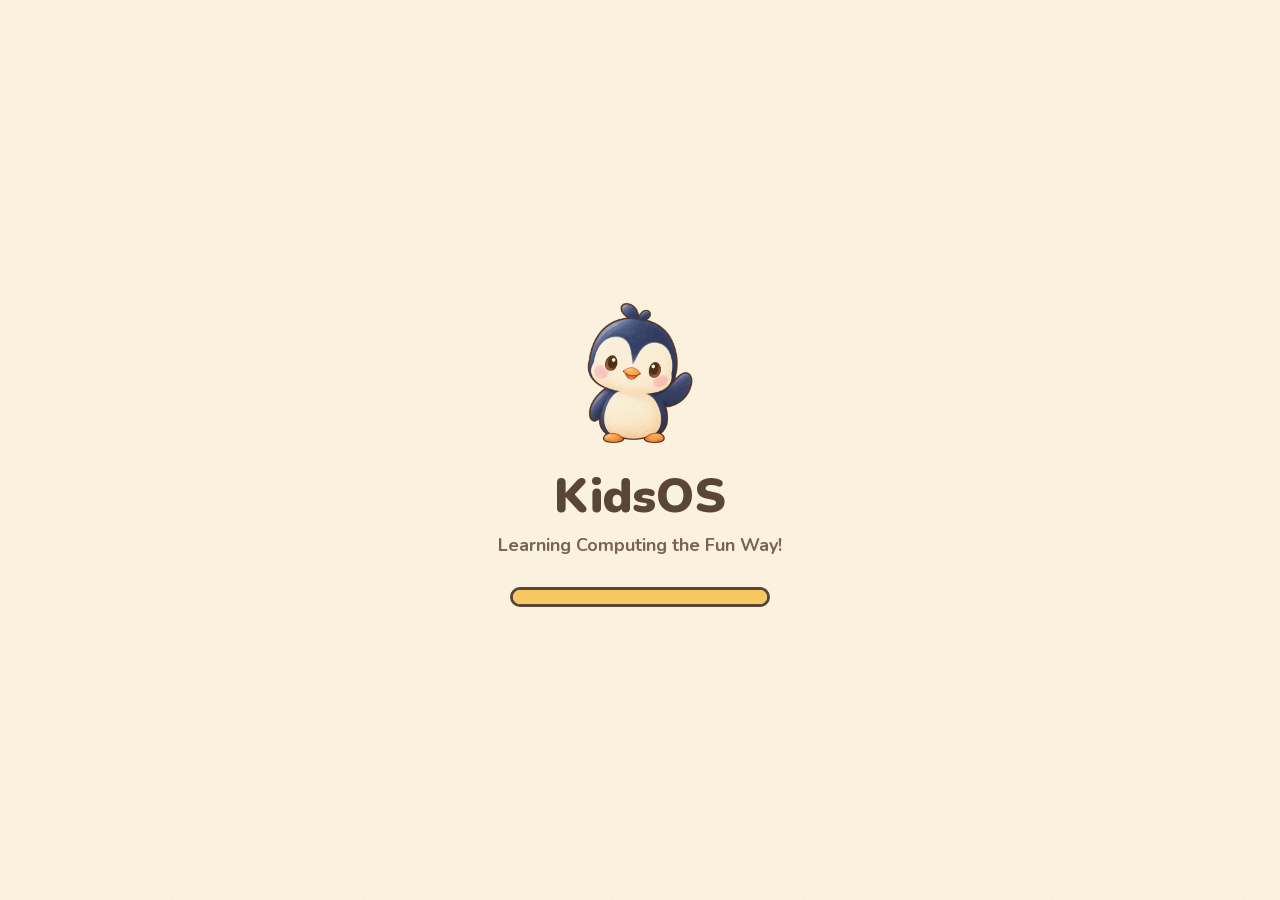
<file: index.html>
<!DOCTYPE html>
<html lang="en">
<head>
  <meta charset="UTF-8">
  <meta name="viewport" content="width=device-width, initial-scale=1.0, viewport-fit=cover">
  <title>KidsOS</title>
  <meta name="description" content="A fun educational OS simulator for kids to learn computing">
  <meta name="theme-color" content="#FFF6E3">
  <meta name="apple-mobile-web-app-capable" content="yes">
  <meta name="apple-mobile-web-app-status-bar-style" content="black-translucent">
  <meta name="mobile-web-app-capable" content="yes">
  <meta name="apple-mobile-web-app-title" content="KidsOS">
  <link rel="manifest" href="manifest.json">
  <link rel="icon" href="icons/favicon-48.png" type="image/png" sizes="48x48">
  <link rel="apple-touch-icon" href="icons/apple-touch-icon.png">
  <link rel="stylesheet" href="shell.css">
  <link rel="stylesheet" href="style.css">
</head>
<body>
  <!-- Shell. Touch mode: top bar, home, dock. Mouse mode: desktop and taskbar. The look is in shell.css. -->
  <div id="desktop">
    <header id="top-bar">
      <div class="k-pill" id="hello"><img src="art/mascot/hello.webp" alt="" draggable="false"><span id="hello-text">Hello!</span></div>
      <span class="k-grow"></span>
      <button class="k-pill k-coins" data-coins aria-label="Giggle Coins"><img class="k-coin" src="art/objects/coin.webp" alt="" draggable="false"><span class="k-coin-count">50</span></button>
      <div class="k-pill k-clock"><span class="clock-time">00:00</span><small class="clock-date">Mon 01 Jan</small></div>
    </header>

    <!-- App tiles -->
    <div id="desktop-icons">
    </div>

    <!-- Windows container -->
    <div id="windows-container"></div>

    <!-- Taskbar -->
    <div id="taskbar">
      <div id="taskbar-left">
        <button id="home-btn" aria-label="Home" onclick="OS.goHome()"></button>
        <button id="app-menu-btn" onclick="OS.toggleAppMenu()">
          <img src="art/mascot/head.webp" alt="" draggable="false"> Apps
        </button>
      </div>
      <div id="taskbar-center"></div>
      <div id="taskbar-right">
        <button class="k-pill k-coins" data-coins aria-label="Giggle Coins"><img class="k-coin" src="art/objects/coin.webp" alt="" draggable="false"><span class="k-coin-count">50</span></button>
        <div id="taskbar-clock">
          <span id="clock-time" class="clock-time">00:00</span>
          <span id="clock-date" class="clock-date">Mon 01 Jan</span>
        </div>
      </div>
    </div>

    <!-- App Menu (Start Menu) -->
    <div id="app-menu" class="hidden">
      <div class="app-menu-header">
        <span id="menu-username">👤 User</span>
      </div>
      <div class="app-menu-grid" id="app-menu-grid">
      </div>
      <div class="app-menu-footer">
        <button onclick="OS.shutdown()">⏻ Shutdown</button>
      </div>
    </div>
  </div>

  <!-- Boot Screen -->
  <div id="boot-screen">
    <div id="boot-content">
      <div id="boot-logo"><img src="art/mascot/hello.webp" alt="" draggable="false"></div>
      <div id="boot-title">KidsOS</div>
      <div id="boot-subtitle">Learning Computing the Fun Way!</div>
      <div id="boot-bar-wrap"><div id="boot-bar"></div></div>
    </div>
  </div>

  <!-- Three.js import map (used by Pocket Pal 3D) -->
  <script type="importmap">
  {
    "imports": {
      "three": "./vendor/three-0.149.0/build/three.module.js",
      "three/addons/": "./vendor/three-0.149.0/examples/jsm/"
    }
  }
  </script>

  <!-- Scripts -->
  <script src="js/lang.js"></script>
  <script src="js/os.js"></script>
  <script>
    window.addEventListener('load', () => OS.boot());
    // After update: clean URL param once SW is ready
    if (location.search.includes('_update')) {
      var _cleaned = false;
      var _doClean = function() {
        if (_cleaned) return;
        _cleaned = true;
        history.replaceState(null, '', location.pathname);
      };
      if ('serviceWorker' in navigator) {
        navigator.serviceWorker.ready.then(_doClean);
        setTimeout(_doClean, 8000);
      } else { _doClean(); }
    }
  </script>
</body>
</html>
</file>
<file: shell.css>
/* ===== KidsOS shell =====
   Colors, text font, home screen, dock, windows, taskbar, and messages of the shell.
   The look of each app is in style.css.
   js/os.js sets two attributes on the root element:
     data-mode   touch: home screen, apps in full screen.  mouse: desktop with windows.
     data-front  app: an app is in view.  home: no app is in view. */

@font-face {
  font-family: 'Nunito';
  src: url('fonts/nunito.woff') format('woff');
  font-weight: 200 1000;
  font-display: swap;
}

/* ---- Tokens ---- */
:root {
  --k-bg: #FFF6E3;
  --k-paper: #FFFDF7;
  --k-paper-2: #FBEACB;
  --k-ink: #5A4636;
  --k-ink-soft: #7A6350;
  --k-line: #5A4636;
  --k-on-color: #5A4636; /* text on a pastel fill, the same in both themes */
  --k-honey: #F6C85F;
  --k-sky: #8EC9E8;
  --k-meadow: #8CC084;
  --k-persimmon: #E76F51;
  --k-pink: #F7B5C4;
  --k-lavender: #B9A6DC;
  --k-orange: #F4A261;
  --k-shadow: rgba(90, 70, 54, 0.28);
  --k-label: rgba(255, 246, 227, 0.94);
  /* Paper grain. A small drawing inside this file, no request. */
  --k-grain: url("data:image/svg+xml;utf8,<svg xmlns='http://www.w3.org/2000/svg' width='220' height='220'><filter id='n'><feTurbulence type='fractalNoise' baseFrequency='.85' numOctaves='3' stitchTiles='stitch'/><feColorMatrix values='0 0 0 0 .35  0 0 0 0 .27  0 0 0 0 .21  0 0 0 .09 0'/></filter><rect width='100%' height='100%' filter='url(%23n)'/></svg>");

  --taskbar-h: 52px;
  --win-radius: 14px;
  --win-header-h: 36px;
  --accent: #4F8FC0;
  --accent2: #E76F51;
  --font: 'Nunito', system-ui, sans-serif;
  --sat: env(safe-area-inset-top, 0px);
  --sab: env(safe-area-inset-bottom, 0px);
  --sal: env(safe-area-inset-left, 0px);
  --sar: env(safe-area-inset-right, 0px);

  /* Names that the apps use. They point to the tokens. */
  --bg-glass: var(--k-paper-2);
  --win-bg: var(--k-paper-2);
  --win-body-bg: var(--k-paper);
  --toolbar-bg: var(--k-paper-2);
  --surface-bg: var(--k-bg);
  --input-bg: var(--k-paper);
  --text-primary: var(--k-ink);
  --text-secondary: var(--k-ink-soft);
  --text-muted: #8A7360;
  --border-color: #E3D3B4;
  --border-light: #F0E4CC;
  --hover-bg: #F6E7C8;
  --context-bg: var(--k-paper);
  --scrollbar-thumb: rgba(90, 70, 54, 0.3);
}

[data-theme="dark"] {
  --k-bg: #232C52;
  --k-paper: #2E3A68;
  --k-paper-2: #27315C;
  --k-ink: #FFF6E3;
  --k-ink-soft: #C9BFA8;
  --k-line: #141A38;
  --k-shadow: rgba(8, 12, 36, 0.5);
  --k-label: rgba(35, 44, 82, 0.92);
  --text-muted: #A9A08C;
  --border-color: #3E4A7A;
  --border-light: #35406E;
  --hover-bg: #3A4678;
  --scrollbar-thumb: rgba(255, 246, 227, 0.3);
}

body { font-weight: 500; color: var(--k-ink); background: var(--k-bg); }

/* ---- App pictures ---- */
/* Files in art/icons/. The place that shows a picture sets its size with --app-icon. */
.app-icon {
  display: block; flex: none;
  width: var(--app-icon, 32px); height: var(--app-icon, 32px);
  user-select: none; -webkit-user-drag: none;
}
/* A long press on a picture must not open the picture menu of the browser (save, share, search).
   The touch goes to the tile or the button that holds the picture. */
.app-icon, .k-coin, #app-menu-btn img, #hello img, #boot-logo img, #shutdown-overlay img, .update-popup-icon img, #panel-about img {
  pointer-events: none; -webkit-touch-callout: none;
}

/* ---- Shell root ---- */
/* Three rows: top bar, home, dock or taskbar. The root has the size of the visible area,
   so the bottom row cannot be below the screen edge. */
#desktop {
  position: fixed; inset: 0; overflow: hidden;
  display: grid; grid-template-columns: minmax(0, 1fr); grid-template-rows: auto minmax(0, 1fr) auto;
  padding: var(--sat) var(--sar) var(--sab) var(--sal);
  background: var(--k-bg) center 58% / cover no-repeat;
  color: var(--k-ink);
}
#top-bar { grid-row: 1; }
#desktop-icons { grid-row: 2; min-height: 0; }
#taskbar { grid-row: 3; }
#windows-container { position: absolute; z-index: 20; pointer-events: none; }
.window { pointer-events: all; }

/* ---- Parts for both modes ---- */
.k-pill {
  display: flex; align-items: center; gap: 8px; flex: none;
  height: 56px; padding: 0 18px; margin: 0;
  border: 3px solid var(--k-line); border-radius: 28px 30px 28px 32px / 30px 28px 32px 28px;
  background: var(--k-grain), var(--k-bg); color: var(--k-ink);
  font: 800 20px var(--font); white-space: nowrap;
  box-shadow: 0 4px 0 var(--k-shadow);
}
button.k-pill { cursor: pointer; touch-action: manipulation; }
button.k-pill:active { transform: translateY(2px); box-shadow: 0 2px 0 var(--k-shadow); }
.k-grow { flex: 1; min-width: 0; }
/* Giggle Coin, file art/objects/coin.webp */
.k-coin { display: block; flex: none; width: 32px; height: 32px; }
.k-clock small { font: 600 14px var(--font); color: var(--k-ink-soft); }

.desktop-icon { cursor: pointer; min-width: 0; }
.desktop-icon span {
  max-width: 100%; color: #5A4636; background: var(--k-label); font-weight: 800;
  border-radius: 999px; box-shadow: 0 2px 0 var(--k-shadow);
  white-space: nowrap; overflow: hidden; text-overflow: ellipsis; text-align: center;
}
[data-theme="dark"] .desktop-icon span { color: #FFF6E3; }
.desktop-icon .app-icon { filter: drop-shadow(0 4px 3px rgba(50, 32, 14, 0.35)); transition: transform 0.12s; }
.desktop-icon:active .app-icon { transform: scale(0.92) rotate(-3deg); }
.desktop-icon:focus-visible { outline: 4px solid var(--accent); outline-offset: 2px; border-radius: 20px; }

#home-btn, .win-btn.home {
  flex: none; padding: 0; cursor: pointer; touch-action: manipulation;
  border: 3px solid var(--k-line); border-radius: 24px 22px 26px 22px / 22px 26px 22px 24px;
  background: #84C6EB url('art/mascot/head.webp') center / cover;
  box-shadow: 0 4px 0 var(--k-shadow);
}
#home-btn:active, .win-btn.home:active { transform: translateY(2px); box-shadow: 0 2px 0 var(--k-shadow); }

.window {
  position: absolute; display: flex; flex-direction: column; overflow: hidden;
  min-width: 300px; min-height: 200px;
  background: var(--win-bg); border-radius: var(--win-radius);
  box-shadow: 0 8px 30px rgba(40, 25, 10, 0.35), 0 0 0 2px var(--k-line);
  transition: box-shadow 0.15s;
}
.window.focused { box-shadow: 0 12px 40px rgba(40, 25, 10, 0.45), 0 0 0 3px var(--accent); }
.window.minimized { display: none; }
.win-titlebar {
  display: flex; align-items: center; flex-shrink: 0; gap: 8px;
  height: var(--win-header-h); padding: 0 10px;
  background: var(--k-grain), var(--k-bg); border-bottom: 2px solid var(--k-line);
  user-select: none;
}
.win-title {
  --app-icon: 24px;
  flex: 1; min-width: 0; display: flex; align-items: center; gap: 6px;
  color: var(--k-ink); font-size: 13px; font-weight: 800;
  text-align: left; pointer-events: none;
}
.win-title-icon { font-size: 16px; flex: none; }
.win-controls { display: flex; gap: 4px; align-items: center; }
.win-btn {
  display: flex; align-items: center; justify-content: center;
  width: 28px; height: 22px; border: none; border-radius: 6px; background: transparent;
  color: var(--k-ink-soft); font-size: 11px; font-weight: 800; cursor: pointer;
  transition: background 0.12s, color 0.12s;
}
.win-body {
  flex: 1; overflow: auto; display: flex; flex-direction: column;
  background: var(--win-body-bg); color: var(--text-primary);
}

/* ---- Mouse mode: desktop, windows, taskbar ---- */
[data-mode="mouse"] #top-bar, [data-mode="mouse"] #home-btn, [data-mode="mouse"] .win-btn.home { display: none; }
[data-mode="mouse"] #desktop-icons {
  --app-icon: 56px;
  display: flex; flex-direction: column; flex-wrap: wrap; align-content: flex-start; gap: 10px 8px;
  padding: 16px; z-index: 10;
}
[data-mode="mouse"] .desktop-icon {
  display: flex; flex-direction: column; align-items: center;
  width: 96px; padding: 6px 2px; border-radius: 14px; transition: background 0.15s;
}
[data-mode="mouse"] .desktop-icon:hover { background: rgba(255, 253, 247, 0.35); }
[data-mode="mouse"] .desktop-icon span { margin-top: 4px; padding: 2px 8px 3px; font-size: 12px; }
[data-mode="mouse"] #windows-container { inset: var(--sat) var(--sar) calc(var(--sab) + var(--taskbar-h)) var(--sal); }
[data-mode="mouse"] .window.maximized {
  top: 0 !important; left: 0 !important; width: 100% !important; height: 100% !important; border-radius: 0;
}
[data-mode="mouse"] .win-titlebar { cursor: grab; }
[data-mode="mouse"] .win-titlebar:active { cursor: grabbing; }
[data-mode="mouse"] .win-btn:hover { background: var(--hover-bg); color: var(--k-ink); }
[data-mode="mouse"] .win-btn.close:hover { background: var(--k-persimmon); color: #fff; }
[data-mode="mouse"] .win-resize {
  position: absolute; bottom: 0; right: 0; width: 16px; height: 16px; cursor: nw-resize;
  background: linear-gradient(135deg, transparent 50%, var(--k-shadow) 50%);
}
[data-mode="mouse"] #taskbar {
  display: flex; align-items: center; gap: 8px; z-index: 100;
  height: var(--taskbar-h); padding: 0 12px;
  background: var(--k-grain), var(--k-bg); border-top: 3px solid var(--k-line);
}
[data-mode="mouse"] #taskbar-left { display: flex; align-items: center; }
[data-mode="mouse"] #taskbar-center { flex: 1; display: flex; align-items: center; gap: 6px; padding: 0 8px; overflow: hidden; }
[data-mode="mouse"] #taskbar-right { display: flex; align-items: center; gap: 10px; }
[data-mode="mouse"] #taskbar-right .k-pill { height: 38px; padding: 0 12px; font-size: 15px; box-shadow: 0 2px 0 var(--k-shadow); }
[data-mode="mouse"] #taskbar-right .k-coin { width: 24px; height: 24px; }
#app-menu-btn {
  display: flex; align-items: center; gap: 6px;
  padding: 5px 14px 5px 6px; border: 2px solid var(--k-line); border-radius: 12px;
  background: var(--k-honey); color: var(--k-on-color); font-size: 14px; font-weight: 800; cursor: pointer;
  box-shadow: 0 2px 0 var(--k-shadow); transition: filter 0.15s;
}
#app-menu-btn:hover { filter: brightness(1.06); }
#app-menu-btn img { display: block; width: 28px; height: 28px; border-radius: 8px; }
.tbtn-icon { margin-right: 6px; flex: none; }
.tbtn-title { overflow: hidden; text-overflow: ellipsis; }
[data-mode="mouse"] .taskbar-app-btn {
  --app-icon: 24px;
  display: flex; align-items: center; max-width: 170px; padding: 4px 12px;
  background: var(--k-paper); border: 2px solid var(--k-line); border-radius: 10px;
  color: var(--k-ink); font-size: 13px; font-weight: 700; cursor: pointer;
  white-space: nowrap; overflow: hidden; transition: background 0.15s;
}
[data-mode="mouse"] .taskbar-app-btn:hover { background: var(--hover-bg); }
[data-mode="mouse"] .taskbar-app-btn.active { background: var(--k-sky); color: var(--k-on-color); }
[data-mode="mouse"] .taskbar-app-btn.minimized { opacity: 0.6; }
#taskbar-clock { display: flex; flex-direction: column; align-items: center; padding: 0 8px; color: var(--k-ink); font-size: 13px; line-height: 1.3; }
#clock-time { font-weight: 800; font-size: 15px; }
#clock-date { font-size: 11px; color: var(--k-ink-soft); }

/* App menu, mouse mode only */
#app-menu {
  position: absolute; bottom: calc(var(--sab) + var(--taskbar-h) + 8px); left: calc(var(--sal) + 12px); z-index: 200;
  width: 300px; max-height: calc(100% - var(--taskbar-h) - 16px); overflow-x: hidden; overflow-y: auto;
  background: var(--k-grain), var(--k-paper); color: var(--k-ink);
  border: 3px solid var(--k-line); border-radius: 18px;
  box-shadow: 0 8px 30px rgba(40, 25, 10, 0.4);
}
#app-menu.hidden, [data-mode="touch"] #app-menu { display: none; }
.app-menu-header { padding: 14px 16px; background: var(--k-paper-2); border-bottom: 2px solid var(--k-line); font-size: 15px; font-weight: 800; }
.app-menu-grid { display: grid; grid-template-columns: 1fr 1fr; gap: 2px; padding: 8px; }
.menu-app-item {
  --app-icon: 32px;
  display: flex; align-items: center; gap: 10px; padding: 10px 8px; border-radius: 12px;
  font-size: 14px; font-weight: 700; cursor: pointer; transition: background 0.15s;
}
.menu-app-item:hover { background: var(--hover-bg); }
.app-menu-footer { padding: 10px 16px; border-top: 2px solid var(--k-line); }
.app-menu-footer button {
  width: 100%; padding: 8px 16px; border: 2px solid var(--k-line); border-radius: 12px;
  background: var(--k-persimmon); color: var(--k-on-color); font-size: 14px; font-weight: 800; cursor: pointer;
}
.app-menu-footer button:hover { filter: brightness(1.06); }

/* ---- Touch mode: home ---- */
[data-mode="touch"] #top-bar { display: flex; align-items: center; gap: 12px; min-width: 0; padding: 14px 24px 4px; }
#hello { flex: 0 1 auto; min-width: 0; padding-left: 4px; }
#hello img { flex: none; width: 50px; height: 50px; margin: -8px 0 -4px; }
#hello-text { min-width: 0; overflow: hidden; text-overflow: ellipsis; }
[data-mode="touch"] #desktop-icons {
  display: grid; align-content: safe center; padding: 4px 28px;
  overflow-x: hidden; overflow-y: auto; touch-action: pan-y;
  scrollbar-width: none; /* a scroll bar with a width changes the number of columns */
}
[data-mode="touch"] #desktop-icons::-webkit-scrollbar { display: none; }
[data-mode="touch"] .desktop-icon { display: grid; justify-items: center; align-content: center; gap: 2px; }
[data-mode="touch"] .desktop-icon span { padding: 3px 11px 4px; font-size: 15px; line-height: 1.35; }
[data-mode="touch"] #desktop-icons.small-labels .desktop-icon span { padding: 3px 8px 4px; font-size: 13.5px; }

/* Dock */
[data-mode="touch"] #taskbar {
  justify-self: center; display: flex; align-items: center; gap: 12px; min-width: 0;
  max-width: calc(100% - 24px); margin: 6px 12px 14px; padding: 8px 16px 8px 10px;
  background: var(--k-grain), var(--k-bg); border: 3px solid var(--k-line);
  border-radius: 34px 32px 36px 32px / 32px 36px 32px 34px;
  box-shadow: 0 6px 0 var(--k-shadow);
}
[data-mode="touch"] #taskbar-left { flex: none; display: flex; }
[data-mode="touch"] #app-menu-btn, [data-mode="touch"] #taskbar-right { display: none; }
[data-mode="touch"] #home-btn { width: 68px; height: 68px; }
[data-mode="touch"] #taskbar-center {
  display: flex; align-items: center; gap: 10px; min-width: 0; padding-left: 12px;
  border-left: 3px solid var(--k-shadow); overflow-x: auto; overflow-y: hidden; touch-action: pan-x; scrollbar-width: none;
}
[data-mode="touch"] #taskbar-center::-webkit-scrollbar { display: none; }
[data-mode="touch"] #taskbar-center:empty { display: none; }
[data-mode="touch"] .taskbar-app-btn {
  --app-icon: 58px;
  flex: none; display: grid; justify-items: center; gap: 0;
  padding: 0; border: 0; background: none; cursor: pointer; touch-action: manipulation;
}
[data-mode="touch"] .taskbar-app-btn .tbtn-icon { margin: 0; }
[data-mode="touch"] .taskbar-app-btn .tbtn-title { display: none; }
[data-mode="touch"] .taskbar-app-btn::after {
  content: ''; width: 9px; height: 9px; margin-top: -2px; border-radius: 50%;
  background: var(--k-persimmon); border: 2px solid var(--k-line);
}
/* An app in view covers the home. The home keeps its layout and takes no touch. */
[data-mode="touch"][data-front="app"] #top-bar,
[data-mode="touch"][data-front="app"] #desktop-icons,
[data-mode="touch"][data-front="app"] #taskbar { visibility: hidden; }

/* ---- Touch mode: app in full screen ---- */
[data-mode="touch"] #windows-container { inset: var(--sat) var(--sar) var(--sab) var(--sal); }
[data-mode="touch"] .window {
  top: 0 !important; left: 0 !important; width: 100% !important; height: 100% !important;
  min-width: 0; min-height: 0; border-radius: 0; box-shadow: none;
  background: var(--k-grain), var(--k-paper-2);
}
[data-mode="touch"] .win-titlebar { height: 78px; gap: 14px; padding: 0 14px; border-bottom-width: 3px; touch-action: none; }
[data-mode="touch"] .win-title { --app-icon: 54px; gap: 12px; font-size: 26px; }
[data-mode="touch"] .win-title-icon { font-size: 34px; }
[data-mode="touch"] .win-btn.home { width: 62px; height: 62px; }
[data-mode="touch"] .win-btn.minimize, [data-mode="touch"] .win-btn.maximize, [data-mode="touch"] .win-resize { display: none; }
[data-mode="touch"] .win-btn.close {
  width: 62px; height: 62px; border: 3px solid var(--k-line); border-radius: 50%;
  background: var(--k-persimmon); color: var(--k-on-color); font-size: 26px;
  box-shadow: 0 4px 0 var(--k-shadow); touch-action: manipulation;
}
[data-mode="touch"] .win-btn.close:active { transform: translateY(2px); box-shadow: 0 2px 0 var(--k-shadow); }
/* Stage: js/os.js sets width, height, and zoom of the body, and this class */
[data-mode="touch"] .win-body.staged { flex: none; margin: 0 auto; box-shadow: 0 0 0 3px var(--k-line); }

/* Narrow screen in touch mode */
@media (max-width: 599px) {
  [data-mode="touch"] #top-bar { gap: 8px; padding: 10px 10px 2px; }
  [data-mode="touch"] #top-bar .k-pill { height: 48px; padding: 0 12px; font-size: 16px; }
  [data-mode="touch"] #hello img { width: 42px; height: 42px; margin: -6px 0 -3px; }
  [data-mode="touch"] .k-clock small { display: none; }
  [data-mode="touch"] #desktop-icons { padding: 4px 8px; }
  [data-mode="touch"] .desktop-icon span { padding: 2px 7px 3px; font-size: 12px; }
  [data-mode="touch"] #taskbar { gap: 8px; margin-bottom: 10px; }
  [data-mode="touch"] #home-btn { width: 60px; height: 60px; }
  [data-mode="touch"] .win-titlebar { height: 70px; gap: 8px; padding: 0 8px; }
  [data-mode="touch"] .win-title { --app-icon: 44px; gap: 8px; font-size: 20px; }
  [data-mode="touch"] .win-btn.home, [data-mode="touch"] .win-btn.close { width: 56px; height: 56px; }
}
/* Phone: the greeting shows the penguin only. The coins and the clock need the width */
@media (max-width: 479px) {
  [data-mode="touch"] #hello-text { display: none; }
  [data-mode="touch"] #top-bar #hello { padding: 0 4px; }
}
/* Low screen in touch mode (phone on its side): the space goes to the apps */
@media (max-height: 499px) {
  [data-mode="touch"] #top-bar { display: none; }
  [data-mode="touch"] #taskbar { margin: 4px 12px 8px; padding: 5px 14px 5px 8px; }
  [data-mode="touch"] #home-btn { width: 56px; height: 56px; }
  [data-mode="touch"] .taskbar-app-btn { --app-icon: 50px; }
  [data-mode="touch"] .win-titlebar { height: 64px; }
  [data-mode="touch"] .win-title { --app-icon: 44px; font-size: 22px; }
  [data-mode="touch"] .win-btn.home, [data-mode="touch"] .win-btn.close { width: 56px; height: 56px; }
}

/* ---- Start screen. It has the day look in both themes. ---- */
#boot-screen {
  position: fixed; inset: 0; z-index: 9999;
  display: flex; align-items: center; justify-content: center;
  background: var(--k-grain), #FFF6E3; transition: opacity 0.8s;
}
#boot-screen.fade-out { opacity: 0; pointer-events: none; }
#boot-content { text-align: center; color: #5A4636; }
#boot-logo { animation: pulse 1.5s infinite; }
#boot-logo img { display: block; width: 160px; height: 160px; margin: 0 auto; }
#boot-title { margin: 10px 0 4px; font-size: 48px; font-weight: 900; color: #5A4636; }
#boot-subtitle { margin-bottom: 30px; font-size: 18px; font-weight: 700; color: #7A6350; }
#boot-bar-wrap {
  width: 260px; height: 20px; margin: 0 auto; overflow: hidden;
  background: #FFFDF7; border: 3px solid #5A4636; border-radius: 999px;
}
#boot-bar { width: 0; height: 100%; background: #F6C85F; border-radius: 999px; transition: width 0.1s; }
@keyframes pulse { 0%, 100% { transform: scale(1); } 50% { transform: scale(1.06); } }
@media (max-width: 768px) {
  #boot-logo img { width: 120px; height: 120px; }
  #boot-title { font-size: 32px; }
  #boot-subtitle { font-size: 14px; }
}

/* ---- Shut down screen ---- */
#shutdown-overlay {
  position: fixed; inset: 0; z-index: 9999;
  display: flex; align-items: center; justify-content: center;
  background: #2B3A67; color: #FFF6E3; font-size: 32px; font-weight: 800; text-align: center;
  opacity: 0; transition: opacity 1s; pointer-events: none;
}
#shutdown-overlay.show { opacity: 1; pointer-events: all; }
#shutdown-overlay small { font-size: 18px; font-weight: 600; color: #C9BFA8; }
#shutdown-overlay img { display: block; width: 160px; height: 160px; margin: 0 auto 8px; }

/* ---- Update popup ---- */
.update-popup-overlay {
  position: fixed; inset: 0; z-index: 10000;
  display: flex; align-items: center; justify-content: center;
  background: rgba(43, 58, 103, 0.55);
  opacity: 0; transition: opacity 0.3s ease; pointer-events: none;
}
.update-popup-overlay.visible { opacity: 1; pointer-events: auto; }
.update-popup {
  width: 90%; max-width: 440px; padding: 28px 30px 22px; text-align: center;
  background: var(--k-grain), var(--k-paper); color: var(--k-ink);
  border: 3px solid var(--k-line); border-radius: 30px 28px 32px 28px / 28px 32px 28px 30px;
  box-shadow: 0 8px 0 var(--k-shadow);
  transform: translateY(30px) scale(0.95); transition: transform 0.35s cubic-bezier(0.22, 1, 0.36, 1);
}
.update-popup-overlay.visible .update-popup { transform: translateY(0) scale(1); }
.update-popup-icon { margin-bottom: 8px; animation: up-bounce 1.2s ease infinite alternate; }
.update-popup-icon img { display: block; width: 96px; height: 96px; margin: 0 auto; }
@keyframes up-bounce { 0% { transform: translateY(0); } 100% { transform: translateY(-8px); } }
.update-popup-title { margin-bottom: 10px; font: 800 22px/1.3 var(--font); color: var(--k-ink); }
.update-popup-body { margin-bottom: 14px; font: 600 16px/1.5 var(--font); color: var(--k-ink-soft); }
.update-popup-version {
  display: inline-block; margin-bottom: 18px; padding: 8px 14px; border-radius: 999px;
  background: var(--k-paper-2); color: var(--k-ink); font: 700 14px/1 var(--font);
}
.update-popup-buttons { display: flex; gap: 12px; justify-content: center; margin-bottom: 12px; }
.update-popup-btn {
  min-height: 56px; padding: 10px 24px; cursor: pointer; touch-action: manipulation;
  border: 3px solid var(--k-line); border-radius: 22px 24px 22px 26px / 24px 22px 26px 22px;
  color: var(--k-on-color); font: 800 18px var(--font);
  box-shadow: 0 4px 0 var(--k-shadow);
}
.update-popup-btn:active { transform: translateY(2px); box-shadow: 0 2px 0 var(--k-shadow); }
.update-popup-later { background: #FFFDF7; }
.update-popup-go { background: var(--k-meadow); }
.update-popup-go:disabled { background: #cfc8b8; cursor: wait; }
.update-popup-note { font: 600 13px/1.3 var(--font); color: var(--k-ink-soft); }

/* ---- Coin message ---- */
.gc-toast {
  position: fixed; top: calc(var(--sat) + 14px); left: 50%; z-index: 10001;
  display: flex; align-items: center; gap: 10px; max-width: min(360px, 90vw); padding: 10px 18px;
  background: var(--k-grain), var(--k-honey); color: var(--k-on-color);
  border: 3px solid var(--k-line); border-radius: 24px 26px 24px 28px / 26px 24px 28px 24px;
  box-shadow: 0 4px 0 var(--k-shadow);
  transform: translateX(-50%) translateY(-160%); pointer-events: none;
}
.gc-toast.gc-toast-in { transform: translateX(-50%) translateY(0); transition: transform 0.35s cubic-bezier(0.22, 1, 0.36, 1); }
.gc-toast-icon { flex-shrink: 0; font-size: 28px; }
.gc-toast-body { min-width: 0; }
.gc-toast-title { font-weight: 800; font-size: 16px; white-space: nowrap; }
.gc-toast-desc { font-size: 13px; font-weight: 600; opacity: 0.85; overflow: hidden; text-overflow: ellipsis; white-space: nowrap; }
.gc-toast-out { animation: gc-out 0.3s ease-in forwards; }
@keyframes gc-out { to { transform: translateX(-50%) translateY(-160%); opacity: 0; } }

/* ---- Context menu in touch mode: rows for a finger ---- */
[data-mode="touch"] .context-menu { min-width: 220px; border-radius: 16px; border: 3px solid var(--k-line); }
[data-mode="touch"] .context-menu-item { min-height: 52px; padding: 10px 18px; font-size: 17px; font-weight: 700; }

@media (prefers-reduced-motion: reduce) {
  #boot-logo, .update-popup-icon { animation: none; }
  .desktop-icon .app-icon, .update-popup, .gc-toast.gc-toast-in { transition: none; }
  .desktop-icon:active .app-icon { transform: none; }
}
</file>
<file: style.css>
/* ===== RESET & BASE ===== */
*, *::before, *::after { box-sizing: border-box; margin: 0; padding: 0; }

html, body {
  width: 100%; height: 100%;
  font-family: var(--font);
  overflow: hidden;
  user-select: none;
  touch-action: none; /* prevent browser pan/zoom interfering with OS interactions */
  -webkit-tap-highlight-color: transparent;
}

/* Restore scrolling inside scrollable panels */
.kc-messages, .kc-contact-list, .kc-edit-list, .kc-gallery-grid,
.kf-content, .fm-files, .win-body, .settings-panel, .kc-dialog,
#kc-contact-list, #kc-edit-list {
  touch-action: pan-y;
  -webkit-overflow-scrolling: touch;
}

/* Paint canvas — no browser gestures at all */
#paint-canvas { touch-action: none; }

/* ===== SCROLLBAR STYLES ===== */
::-webkit-scrollbar { width: 6px; height: 6px; }
::-webkit-scrollbar-track { background: transparent; }
::-webkit-scrollbar-thumb { background: var(--scrollbar-thumb); border-radius: 3px; }

/* ===== UTILITY ===== */
.hidden { display: none !important; }
button { font-family: var(--font); }


/* ===== APPS ===== */

/* --- Calculator --- */
.calc-wrap { padding: 12px; background: #1e1e2e; height: 100%; display: flex; flex-direction: column; gap: 8px; }
.calc-display {
  background: #2a2a3e; border-radius: 8px; padding: 10px 14px;
  text-align: right; color: #fff;
}
.calc-display .calc-expr { font-size: 13px; color: #888; min-height: 18px; }
.calc-display .calc-result { font-size: 32px; font-weight: 700; }
.calc-buttons { display: grid; grid-template-columns: repeat(4,1fr); gap: 6px; flex: 1; }
.calc-btn {
  border: none; border-radius: 8px; font-size: 18px; font-weight: 600;
  cursor: pointer; padding: 0; aspect-ratio: unset;
  transition: filter 0.1s, transform 0.1s;
}
.calc-btn:active { filter: brightness(0.85); transform: scale(0.95); }
.calc-btn.num { background: #3a3a5e; color: #fff; }
.calc-btn.op  { background: #5b8cff; color: #fff; }
.calc-btn.eq  { background: #ff7c5b; color: #fff; }
.calc-btn.clear { background: #ff5f57; color: #fff; }
.calc-btn.zero { grid-column: span 2; }
.calc-btn.fn { background: #44445e; color: #ccc; font-size: 14px; }

/* --- Notepad --- */
.notepad-wrap { display: flex; flex-direction: column; height: 100%; }
.notepad-toolbar {
  display: flex; align-items: center; gap: 6px;
  padding: 6px 10px; background: var(--toolbar-bg); border-bottom: 1px solid var(--border-color);
  flex-wrap: wrap;
}
.notepad-toolbar button, .notepad-toolbar select, .notepad-toolbar input[type=color] {
  padding: 4px 10px; border-radius: 6px; border: 1px solid var(--border-color);
  background: var(--input-bg); cursor: pointer; font-size: 13px; color: var(--text-primary);
}
.notepad-toolbar input[type=color] { width: 32px; padding: 2px; }
.notepad-toolbar button:hover { background: var(--hover-bg); }
#notepad-area, .notepad-ta {
  flex: 1; border: none; outline: none; resize: none;
  padding: 14px; font-size: 15px; line-height: 1.6;
  font-family: 'Consolas', monospace; background: var(--win-body-bg); color: var(--text-primary);
}
.notepad-statusbar {
  padding: 4px 12px; background: var(--surface-bg); border-top: 1px solid var(--border-color);
  font-size: 12px; color: var(--text-muted);
}

/* --- File Manager --- */
.fm-wrap { display: flex; flex-direction: column; height: 100%; }
.fm-toolbar {
  display: flex; flex-wrap: wrap; align-items: center; gap: 8px;
  padding: 8px 12px; background: var(--toolbar-bg); border-bottom: 1px solid var(--border-color);
}
.fm-toolbar button {
  padding: 5px 12px; border-radius: 6px; border: 1px solid var(--border-color);
  background: var(--input-bg); cursor: pointer; font-size: 13px; color: var(--text-primary);
}
.fm-toolbar button:hover { background: var(--hover-bg); }
.fm-path {
  flex: 1 1 100px; min-width: 0; padding: 5px 10px; border: 1px solid var(--border-color); border-radius: 6px;
  font-size: 13px; background: var(--input-bg); color: var(--text-primary);
}
.fm-body { flex: 1; display: flex; overflow: hidden; }
.fm-sidebar {
  width: 140px; background: var(--surface-bg); border-right: 1px solid var(--border-color);
  padding: 8px; display: flex; flex-direction: column; gap: 2px;
}
.fm-sidebar-item {
  padding: 7px 10px; border-radius: 6px; cursor: pointer;
  font-size: 13px; color: var(--text-primary); display: flex; align-items: center; gap: 6px;
}
.fm-sidebar-item:hover { background: var(--hover-bg); }
.fm-sidebar-item.active { background: var(--accent); color: #fff; }
.fm-files {
  flex: 1; padding: 12px; overflow-y: auto;
  display: grid; grid-template-columns: repeat(auto-fill, minmax(90px, 1fr));
  gap: 8px; align-content: start;
}
.fm-file {
  display: flex; flex-direction: column; align-items: center;
  padding: 10px 6px; border-radius: 8px; cursor: pointer;
  text-align: center; font-size: 12px; color: var(--text-primary);
  transition: background 0.15s;
}
.fm-file:hover { background: rgba(91,140,255,0.12); }
.fm-file.selected { background: rgba(91,140,255,0.25); }
.fm-file .file-icon { font-size: 32px; margin-bottom: 4px; }
.fm-file span { word-break: break-word; line-height: 1.3; }
.fm-statusbar {
  padding: 5px 12px; background: var(--surface-bg); border-top: 1px solid var(--border-color);
  font-size: 12px; color: var(--text-muted);
}

/* Context menu */
.context-menu {
  position: fixed; background: var(--context-bg); border: 1px solid var(--border-color);
  border-radius: 8px; box-shadow: 0 4px 16px rgba(0,0,0,0.15);
  z-index: 9000; min-width: 160px; overflow: hidden;
}
.context-menu-item {
  padding: 9px 16px; font-size: 13px; cursor: pointer;
  display: flex; align-items: center; gap: 8px; color: var(--text-primary);
}
.context-menu-item:hover { background: var(--hover-bg); }
.context-menu-sep { height: 1px; background: var(--border-light); margin: 2px 0; }

/* --- Paint --- */
.paint-wrap { display: flex; flex-direction: column; height: 100%; background: var(--hover-bg); }
.paint-toolbar {
  display: flex; align-items: center; gap: 8px; flex-wrap: wrap;
  padding: 6px 10px; background: var(--toolbar-bg); border-bottom: 1px solid var(--border-color);
}
.paint-tool-btn {
  width: 34px; height: 34px; border: 2px solid transparent;
  border-radius: 6px; background: var(--input-bg); cursor: pointer;
  font-size: 16px; display: flex; align-items: center; justify-content: center;
  transition: all 0.15s; color: var(--text-primary);
}
.paint-tool-btn:hover { background: var(--hover-bg); }
.paint-tool-btn.active { border-color: var(--accent); background: var(--hover-bg); }
.paint-sep { width: 1px; height: 28px; background: var(--border-color); margin: 0 4px; }
.paint-color-btn {
  width: 26px; height: 26px; border-radius: 50%; border: 2px solid #fff;
  cursor: pointer; transition: transform 0.1s;
  box-shadow: 0 1px 3px rgba(0,0,0,0.3);
}
.paint-color-btn:hover { transform: scale(1.2); }
.paint-color-btn.active { border-color: #333; transform: scale(1.15); }
#paint-color-picker { width: 30px; height: 30px; border: none; padding: 0; cursor: pointer; border-radius: 50%; }
.paint-size-label { font-size: 12px; color: var(--text-secondary); }
#paint-size { width: 70px; }
.paint-canvas-wrap {
  flex: 1; overflow: auto; display: flex;
  align-items: flex-start; justify-content: flex-start;
  padding: 12px; background: var(--border-color);
}
#paint-canvas {
  background: #fff; cursor: crosshair;
  box-shadow: 0 2px 12px rgba(0,0,0,0.2);
  touch-action: none;
}
.paint-actions { display: flex; gap: 6px; }
.paint-action-btn {
  padding: 5px 12px; border-radius: 6px; border: 1px solid var(--border-color);
  background: var(--input-bg); cursor: pointer; font-size: 13px; color: var(--text-primary);
}
.paint-action-btn:hover { background: var(--hover-bg); }

/* --- Snake Game --- */
.snake-wrap { display: flex; flex-direction: column; align-items: center; height: 100%; padding: 16px; background: #1a1a2e; gap: 12px; overflow-y: auto; }
.snake-canvas-wrap { position: relative; }
.snake-score { color: #fff; font-size: 18px; font-weight: 700; }
.snake-score span { color: #5b8cff; }
#snake-canvas { border: 3px solid #5b8cff; border-radius: 6px; background: #0a0a1a; }
.snake-controls { display: flex; flex-direction: column; align-items: center; gap: 8px; }
.snake-play-btn {
  padding: 8px 24px; background: #5b8cff; color: #fff;
  border: none; border-radius: 8px; cursor: pointer; font-size: 15px; font-weight: 600;
}
.snake-play-btn:hover { background: #7aa3ff; }
.snake-dpad {
  display: grid; grid-template-columns: 44px 44px 44px; grid-template-rows: 44px 44px 44px;
  gap: 3px; width: 140px; height: 140px;
  background: rgba(255,255,255,0.06);
  border-radius: 50%; place-items: center;
  border: 2px solid rgba(91,140,255,0.25);
}
.snake-dpad-btn {
  width: 40px; height: 40px; border: none; border-radius: 50%;
  background: rgba(91,140,255,0.15); cursor: pointer;
  display: flex; align-items: center; justify-content: center;
  transition: background 0.1s, transform 0.1s; user-select: none; -webkit-user-select: none;
  position: relative;
}
.snake-dpad-btn::after {
  content: ''; display: block; width: 12px; height: 12px;
  border-right: 2.5px solid #8ab4ff; border-bottom: 2.5px solid #8ab4ff;
}
.snake-dpad-btn:hover { background: rgba(91,140,255,0.3); }
.snake-dpad-btn:active { background: rgba(91,140,255,0.5); transform: scale(0.88); }
.snake-dpad-up    { grid-column: 2; grid-row: 1; }
.snake-dpad-left  { grid-column: 1; grid-row: 2; }
.snake-dpad-right { grid-column: 3; grid-row: 2; }
.snake-dpad-down  { grid-column: 2; grid-row: 3; }
.snake-dpad-up::after    { transform: rotate(-135deg) translateY(-1px); }
.snake-dpad-right::after { transform: rotate(-45deg) translateX(-1px); }
.snake-dpad-down::after  { transform: rotate(45deg) translateY(1px); }
.snake-dpad-left::after  { transform: rotate(135deg) translateX(1px); }

/* --- Memory Game --- */
.memory-wrap { display: flex; flex-direction: column; align-items: center; height: 100%; padding: 16px; background: #1a1a2e; gap: 12px; }
.memory-info { display: flex; gap: 24px; }
.memory-info span { color: #fff; font-size: 16px; }
.memory-info span b { color: #5b8cff; }
#memory-grid {
  display: grid; grid-template-columns: repeat(4, 80px);
  gap: 10px; justify-content: center;
}
.mem-card {
  width: 80px; height: 80px; border-radius: 10px;
  background: #2a2a4e; cursor: pointer;
  display: flex; align-items: center; justify-content: center;
  font-size: 36px; border: 2px solid #3a3a6e;
  transition: transform 0.3s, background 0.3s;
  transform-style: preserve-3d;
  perspective: 600px;
}
.mem-card.flipped { background: #3a3a6e; transform: rotateY(0deg); }
.mem-card.matched { background: rgba(40,202,65,0.25); border-color: #28ca41; }
.mem-card.hidden-face .card-face { display: none; }
.card-face { font-size: 36px; }
.memory-btn {
  padding: 8px 24px; background: #5b8cff; color: #fff;
  border: none; border-radius: 8px; cursor: pointer; font-size: 15px; font-weight: 600;
}
.memory-btn:hover { background: #7aa3ff; }
.memory-msg { color: #ffbd2e; font-size: 18px; font-weight: 700; min-height: 26px; }

/* --- Minesweeper --- */
.ms-dbtn {
  padding: 5px 14px; border-radius: 20px; border: 2px solid var(--border-color);
  background: var(--input-bg); cursor: pointer; font-size: 13px; font-weight: 600;
  color: var(--text-secondary); transition: all 0.15s; font-family: var(--font);
}
.ms-dbtn:hover { background: var(--hover-bg); border-color: var(--accent); }
.ms-dbtn.active { background: var(--accent); color: #fff; border-color: var(--accent); }

.ms-wrap {
  display: flex; flex-direction: column; align-items: center;
  height: 100%; padding: 12px 10px; background: var(--win-bg); gap: 8px; overflow-y: auto;
}
.ms-topbar {
  display: flex; align-items: center; justify-content: space-between;
  width: 100%; background: #d4d0c8; border: 2px solid;
  border-color: #fff #808080 #808080 #fff;
  padding: 6px 12px; border-radius: 4px;
}
.ms-counter {
  font-size: 20px; font-weight: 700; color: #cc0000;
  background: #000; padding: 4px 10px; border-radius: 4px;
  font-family: 'Courier New', monospace; min-width: 70px; text-align: center;
}
.ms-face-btn {
  font-size: 28px; background: #d4d0c8; border: 2px solid;
  border-color: #fff #808080 #808080 #fff;
  width: 44px; height: 44px; cursor: pointer; border-radius: 4px;
  display: flex; align-items: center; justify-content: center;
  transition: border-color 0.1s;
}
.ms-face-btn:active { border-color: #808080 #fff #fff #808080; }

.ms-difficulty { display: flex; gap: 6px; }
.ms-diff-btn {
  padding: 5px 14px; border-radius: 20px; border: 2px solid var(--border-color);
  background: var(--input-bg); cursor: pointer; font-size: 13px; font-weight: 600;
  color: var(--text-secondary); transition: all 0.15s;
}
.ms-diff-btn:hover { background: var(--hover-bg); border-color: var(--accent); }
.ms-diff-btn.active { background: var(--accent); color: #fff; border-color: var(--accent); }

.ms-flagrow { display: flex; align-items: center; gap: 10px; }
.ms-flag-toggle {
  padding: 6px 16px; border-radius: 20px; border: none;
  background: var(--accent); color: #fff; cursor: pointer;
  font-size: 13px; font-weight: 600; transition: background 0.15s;
}
.ms-flag-hint { font-size: 11px; color: var(--text-muted); }

.ms-grid-wrap { overflow: auto; max-width: 100%; }
.ms-grid {
  display: grid; gap: 2px;
  background: #bdbdbd; padding: 3px;
  border: 3px solid; border-color: #808080 #fff #fff #808080;
  border-radius: 2px;
}

/* Cells */
.ms-cell {
  display: flex; align-items: center; justify-content: center;
  border-radius: 2px; cursor: pointer; font-family: var(--font);
  transition: filter 0.05s; user-select: none;
}
.ms-cell.hidden {
  background: #d4d0c8;
  border: 2px solid; border-color: #fff #808080 #808080 #fff;
}
.ms-cell.hidden:hover { filter: brightness(1.08); }
.ms-cell.hidden:active { border-color: #808080 #fff #fff #808080; filter: brightness(0.95); }
.ms-cell.revealed {
  background: #bdbdbd; border: 1px solid #9e9e9e;
}
.ms-cell.flagged {
  background: #d4d0c8; border: 2px solid; border-color: #fff #808080 #808080 #fff;
}
.ms-cell.mine { background: #bdbdbd; }
.ms-cell.death { background: #ff4444; }

.ms-message {
  font-size: 16px; font-weight: 700; color: var(--text-primary);
  min-height: 24px; text-align: center;
}

/* --- eJob --- */
.ej-wrap { display: flex; flex-direction: column; height: 100%; overflow: hidden; }

/* Stats bar */
.ej-stats {
  display: flex; align-items: center; gap: 12px;
  padding: 8px 14px; background: var(--toolbar-bg); border-bottom: 1px solid var(--border-color);
  flex-shrink: 0; flex-wrap: wrap;
}
.ej-score { font-size: 16px; font-weight: 700; color: var(--text-primary); }
.ej-combo { font-size: 14px; font-weight: 700; color: #ff6b35; animation: ej-pulse 0.6s infinite; }
@keyframes ej-pulse { 0%,100%{transform:scale(1)} 50%{transform:scale(1.1)} }
.ej-rank { font-size: 13px; color: var(--text-secondary); margin-left: auto; }
.ej-timer { font-size: 15px; font-weight: 700; color: var(--text-primary); }
.ej-timer-low { color: #e53935; animation: ej-pulse 0.5s infinite; }

/* Body: sidebar + view */
.ej-body { display: flex; flex: 1; overflow: hidden; }

/* Inbox sidebar */
.ej-inbox {
  width: 140px; min-width: 140px; background: #1e1e2e;
  display: flex; flex-direction: column; border-right: 1px solid rgba(255,255,255,0.08);
}
.ej-inbox-title {
  padding: 10px 12px; color: #fff; font-size: 12px; font-weight: 700;
  letter-spacing: 1px; background: rgba(255,255,255,0.06);
  border-bottom: 1px solid rgba(255,255,255,0.08);
}
.ej-inbox-list { flex: 1; overflow-y: auto; padding: 4px 0; }
.ej-inbox-item {
  display: flex; align-items: center; gap: 6px;
  padding: 6px 10px; font-size: 12px; color: #ccc;
}
.ej-inbox-item.ej-current { background: rgba(91,140,255,0.2); color: #fff; }
.ej-inbox-item.ej-done { opacity: 0.5; }
.ej-inbox-status { width: 16px; text-align: center; font-size: 11px; }
.ej-inbox-emoji { font-size: 14px; }
.ej-inbox-name { white-space: nowrap; overflow: hidden; text-overflow: ellipsis; }

/* Email view */
.ej-view {
  flex: 1; display: flex; flex-direction: column;
  padding: 14px; gap: 10px; overflow-y: auto;
  position: relative; background: var(--win-body-bg);
}
.ej-email-header { display: flex; align-items: center; gap: 10px; }
.ej-sender-emoji { font-size: 28px; }
.ej-sender-name { font-size: 15px; font-weight: 700; color: var(--text-primary); }
.ej-subject { font-size: 12px; color: var(--text-muted); }
.ej-email-body {
  background: var(--surface-bg); border: 1px solid var(--border-light);
  border-radius: 8px; padding: 10px 14px; font-size: 13px;
  color: var(--text-secondary); line-height: 1.5; font-style: italic;
}

/* Reply section */
.ej-reply-section { flex: 1; display: flex; flex-direction: column; gap: 4px; }
.ej-reply-label { font-size: 11px; color: var(--text-muted); text-align: center; letter-spacing: 1px; }
.ej-reply-text {
  background: var(--input-bg); border: 1px solid var(--border-color);
  border-radius: 8px; padding: 10px 14px; font-size: 13px;
  color: var(--text-primary); line-height: 1.5; min-height: 48px;
  font-family: 'Consolas', 'Courier New', monospace;
}
.ej-cursor { animation: ej-blink 0.6s infinite; color: var(--accent); font-weight: 700; }
@keyframes ej-blink { 0%,100%{opacity:1} 50%{opacity:0} }

/* Progress bar */
.ej-progress-wrap {
  height: 8px; background: var(--hover-bg); border-radius: 4px; overflow: hidden;
}
.ej-progress-bar {
  height: 100%; background: var(--accent); border-radius: 4px;
  transition: width 0.1s;
}
.ej-progress-pct { font-size: 11px; color: var(--text-muted); text-align: right; }

/* Persistent animation overlay (lives on window element, survives render cycles) */
.ej-overlay {
  position: absolute;
  top: var(--win-header-h); left: 0; right: 0; bottom: 0;
  pointer-events: none; z-index: 5; overflow: hidden;
}

/* Sent flash */
.ej-sent-flash {
  position: absolute; top: 50%; left: 50%; transform: translate(-50%, -50%) scale(0);
  font-size: 36px; font-weight: 800; color: #4caf50;
  pointer-events: none; opacity: 0; text-align: center;
  text-shadow: 0 2px 12px rgba(76,175,80,0.5);
  line-height: 1.3; white-space: nowrap;
}
.ej-flash-anim {
  animation: ej-flash 1.8s cubic-bezier(0.17, 0.67, 0.3, 1.2);
}
@keyframes ej-flash {
  0% { opacity: 1; transform: translate(-50%, -50%) scale(0.3) rotate(-5deg); }
  15% { opacity: 1; transform: translate(-50%, -50%) scale(1.6) rotate(2deg); }
  30% { opacity: 1; transform: translate(-50%, -50%) scale(1.4) rotate(-1deg); }
  60% { opacity: 1; transform: translate(-50%, -52%) scale(1.45) rotate(0deg); }
  80% { opacity: 0.7; transform: translate(-50%, -58%) scale(1.5) rotate(0deg); }
  100% { opacity: 0; transform: translate(-50%, -68%) scale(1.6); }
}

/* Combo popup */
.ej-combo-pop {
  position: absolute; top: 35%; left: 50%; transform: translate(-50%, -50%) scale(0);
  font-size: 32px; font-weight: 800; color: #ff6b35;
  pointer-events: none; opacity: 0; text-align: center;
  text-shadow: 0 2px 16px rgba(255,107,53,0.5);
  line-height: 1.3; white-space: nowrap;
}
.ej-pop-anim {
  animation: ej-pop 2s cubic-bezier(0.17, 0.67, 0.3, 1.2);
}
@keyframes ej-pop {
  0% { opacity: 1; transform: translate(-50%, -50%) scale(0.3) rotate(5deg); }
  12% { opacity: 1; transform: translate(-50%, -50%) scale(1.8) rotate(-3deg); }
  25% { opacity: 1; transform: translate(-50%, -55%) scale(1.5) rotate(1deg); }
  55% { opacity: 1; transform: translate(-50%, -60%) scale(1.55) rotate(0deg); }
  80% { opacity: 0.6; transform: translate(-50%, -75%) scale(1.5) rotate(0deg); }
  100% { opacity: 0; transform: translate(-50%, -90%) scale(1.2); }
}

/* Zero score special win */
.ej-zero-win { font-size: 48px; margin-bottom: 8px; animation: ej-zero-bounce 1s infinite; }
@keyframes ej-zero-bounce { 0%,100%{transform:scale(1) rotate(0deg)} 25%{transform:scale(1.15) rotate(-5deg)} 50%{transform:scale(1) rotate(0deg)} 75%{transform:scale(1.15) rotate(5deg)} }
.ej-zero-title {
  font-size: 22px; font-weight: 800; color: #ff6b35;
  text-shadow: 0 2px 8px rgba(255,107,53,0.4);
  animation: ej-zero-glow 1.5s infinite alternate;
}
@keyframes ej-zero-glow { 0%{text-shadow:0 2px 8px rgba(255,107,53,0.4)} 100%{text-shadow:0 2px 20px rgba(255,107,53,0.8)} }

/* Tap zone */
.ej-tap-zone {
  padding: 12px; text-align: center; font-size: 14px; font-weight: 600;
  color: var(--text-muted); background: var(--surface-bg);
  border-top: 1px solid var(--border-color); cursor: pointer;
  flex-shrink: 0; user-select: none; -webkit-user-select: none;
  transition: background 0.15s;
}
.ej-tap-zone:active { background: var(--hover-bg); }

/* Idle screen */
.ej-idle {
  display: flex; flex-direction: column; align-items: center;
  justify-content: center; flex: 1; padding: 24px; text-align: center; gap: 8px;
}
.ej-idle-icon { font-size: 56px; }
.ej-idle-title { font-size: 32px; font-weight: 800; color: var(--text-primary); }
.ej-idle-subtitle { font-size: 14px; color: var(--text-muted); margin-bottom: 8px; }
.ej-idle-desc { font-size: 13px; color: var(--text-secondary); max-width: 360px; line-height: 1.5; }
.ej-idle-rules {
  display: flex; flex-direction: column; gap: 4px;
  font-size: 13px; color: var(--text-secondary); margin: 12px 0;
}
.ej-start-btn {
  padding: 12px 32px; background: var(--accent); color: #fff;
  border: none; border-radius: 10px; cursor: pointer;
  font-size: 16px; font-weight: 700; font-family: var(--font);
  transition: filter 0.15s;
}
.ej-start-btn:hover { filter: brightness(1.15); }
.ej-hi-score { font-size: 14px; color: var(--text-muted); margin-top: 8px; }

/* Game over screen */
.ej-gameover {
  display: flex; flex-direction: column; align-items: center;
  justify-content: center; flex: 1; padding: 24px; text-align: center; gap: 8px;
}
.ej-go-rank { font-size: 24px; font-weight: 700; color: var(--text-primary); }
.ej-go-title { font-size: 28px; font-weight: 800; color: var(--text-primary); margin-bottom: 12px; }
.ej-go-stats { display: flex; flex-wrap: wrap; gap: 12px; justify-content: center; margin-bottom: 16px; }
.ej-go-stat {
  background: var(--surface-bg); border: 1px solid var(--border-light);
  border-radius: 10px; padding: 12px 18px; min-width: 110px;
  display: flex; flex-direction: column; gap: 4px;
}
.ej-go-stat span { font-size: 12px; color: var(--text-muted); }
.ej-go-stat strong { font-size: 20px; color: var(--text-primary); }

/* --- Soundboard --- */
.sb-wrap {
  height: 100%; padding: 16px; background: #1a1a2e;
  display: flex; align-items: center; justify-content: center;
}
.sb-grid {
  display: grid; grid-template-columns: repeat(4, 1fr);
  gap: 10px; width: 100%; max-width: 380px;
}
.sb-btn {
  aspect-ratio: 1; border: none; border-radius: 14px;
  cursor: pointer; display: flex; flex-direction: column;
  align-items: center; justify-content: center; gap: 4px;
  transition: transform 0.1s, filter 0.1s;
  box-shadow: 0 4px 12px rgba(0,0,0,0.3);
}
.sb-btn:hover { filter: brightness(1.15); transform: scale(1.05); }
.sb-btn:active, .sb-btn.sb-pressed { transform: scale(0.9); filter: brightness(1.4); }
.sb-emoji { font-size: 32px; line-height: 1; }
.sb-label { font-size: 11px; font-weight: 700; color: #fff; text-shadow: 0 1px 2px rgba(0,0,0,0.4); }

/* --- Kidflix --- */
.kf-wrap { display:flex; flex-direction:column; height:100%; background:#141414; overflow:hidden; }

.kf-header {
  display:flex; align-items:center; gap:12px; padding:10px 16px;
  background:#141414; border-bottom:1px solid #2a2a2a; flex-shrink:0;
}
.kf-logo {
  font-size:20px; font-weight:900; letter-spacing:2px;
  background:linear-gradient(180deg,#e50914,#b20710); -webkit-background-clip:text; -webkit-text-fill-color:transparent;
  text-shadow:none;
}
.kf-search {
  flex:1; max-width:220px; padding:6px 12px; border-radius:4px;
  border:1px solid #444; background:#2a2a2a; color:#fff;
  font-size:13px; outline:none; font-family:var(--font);
}
.kf-search::placeholder { color:#888; }
.kf-search:focus { border-color:#e50914; }

.kf-tabs {
  display:flex; gap:4px; padding:8px 16px; background:#141414; flex-shrink:0;
  overflow-x:auto; scrollbar-width:none;
}
.kf-tabs::-webkit-scrollbar { display:none; }
.kf-tab {
  padding:5px 14px; border-radius:16px; border:1px solid #444;
  background:transparent; color:#aaa; font-size:12px; font-weight:600;
  cursor:pointer; white-space:nowrap; font-family:var(--font);
  transition:all 0.15s;
}
.kf-tab:hover { border-color:#888; color:#fff; }
.kf-tab-active { background:#e50914; border-color:#e50914; color:#fff; }

.kf-content { flex:1; overflow-y:auto; padding:12px 16px; }

.kf-grid {
  display:grid; grid-template-columns:repeat(auto-fill,minmax(150px,1fr));
  gap:16px;
}

.kf-empty { color:#888; text-align:center; padding:40px; font-size:15px; grid-column:1/-1; }

.kf-card { cursor:pointer; transition:transform 0.15s; }
.kf-card:hover { transform:scale(1.04); }

.kf-poster {
  position:relative; border-radius:8px; overflow:hidden;
  box-shadow:0 4px 12px rgba(0,0,0,0.4);
}
.kf-poster-canvas { width:100%; height:auto; display:block; }
.kf-play-overlay {
  position:absolute; inset:0; display:flex; align-items:center; justify-content:center;
  background:rgba(0,0,0,0); font-size:36px; color:#fff; opacity:0;
  transition:all 0.2s; pointer-events:none;
}
.kf-card:hover .kf-play-overlay { opacity:1; background:rgba(0,0,0,0.35); }

.kf-card-info { padding:8px 2px 0; }
.kf-card-title { color:#fff; font-size:13px; font-weight:600; line-height:1.3; }
.kf-card-meta { display:flex; gap:8px; margin-top:3px; }
.kf-card-genre { font-size:11px; color:#e50914; font-weight:600; }
.kf-card-year { font-size:11px; color:#888; }

/* Player view */
.kf-player { display:flex; flex-direction:column; gap:12px; }

.kf-back-btn {
  align-self:flex-start; padding:6px 14px; border-radius:6px;
  border:1px solid #444; background:#2a2a2a; color:#ccc;
  font-size:13px; cursor:pointer; font-family:var(--font);
  transition:all 0.15s;
}
.kf-back-btn:hover { background:#444; color:#fff; }

.kf-video-wrap { border-radius:8px; overflow:hidden; background:#000; }
.kf-video { width:100%; display:block; max-height:300px; background:#000; }

.kf-movie-info { padding:4px 0 16px; }
.kf-movie-header { display:flex; align-items:flex-start; gap:12px; }
.kf-movie-emoji { font-size:40px; line-height:1; flex-shrink:0; }
.kf-movie-titles { flex:1; }
.kf-movie-title { color:#fff; font-size:20px; font-weight:700; margin:0 0 6px; }
.kf-movie-meta { display:flex; align-items:center; gap:10px; flex-wrap:wrap; color:#aaa; font-size:13px; }
.kf-badge {
  padding:2px 10px; border-radius:4px; font-size:11px; font-weight:700;
  background:#e50914; color:#fff;
}
.kf-rating { color:#fdd835; font-weight:700; }

.kf-like-btn {
  font-size:24px; background:none; border:none; cursor:pointer;
  padding:4px; transition:transform 0.15s; flex-shrink:0;
}
.kf-like-btn:hover { transform:scale(1.2); }

.kf-movie-desc { color:#ccc; font-size:14px; line-height:1.6; margin:12px 0 8px; }
.kf-movie-parody { color:#666; font-size:12px; font-style:italic; }

/* --- Kidstagram --- */
.kg-wrap { display:flex; flex-direction:column; height:100%; background:var(--surface-bg); overflow:hidden; }

.kg-nav {
  display:flex; align-items:center; justify-content:space-between;
  padding:10px 16px; background:var(--win-body-bg); border-bottom:1px solid var(--border-light); flex-shrink:0;
}
.kg-nav-logo { font-size:17px; font-weight:800; background:linear-gradient(90deg,#f09433,#e6683c,#dc2743,#cc2366,#bc1888); -webkit-background-clip:text; -webkit-text-fill-color:transparent; }
.kg-nav-count { font-size:14px; font-weight:700; color:#e91e8c; }

/* Stories */
.kg-stories {
  display:flex; gap:12px; padding:12px 14px; overflow-x:auto;
  background:var(--win-body-bg); border-bottom:1px solid var(--border-light); flex-shrink:0;
}
.kg-stories::-webkit-scrollbar { height:0; }
.kg-story { display:flex; flex-direction:column; align-items:center; gap:4px; cursor:pointer; }
.kg-story-ring {
  padding:2px; border-radius:50%;
  background:linear-gradient(45deg,#f09433,#e6683c,#dc2743,#cc2366,#bc1888);
}
.kg-story-av {
  width:48px; height:48px; border-radius:50%;
  display:flex; align-items:center; justify-content:center;
  font-size:24px; border:2px solid var(--win-body-bg);
}
.kg-story-name { font-size:10px; line-height:1.2; color:var(--text-secondary); max-width:58px; overflow:hidden; text-overflow:ellipsis; text-align:center; }

/* Feed */
.kg-feed { flex:1; overflow-y:auto; }

.kg-post { background:var(--win-body-bg); border-bottom:8px solid var(--toolbar-bg); }

.kg-post-header {
  display:flex; align-items:center; gap:10px; padding:10px 12px;
}
.kg-post-av {
  width:36px; height:36px; border-radius:50%; flex-shrink:0;
  display:flex; align-items:center; justify-content:center; font-size:20px;
}
.kg-post-info { flex:1; }
.kg-post-username { font-size:13px; font-weight:700; color:var(--text-primary); }
.kg-post-time { font-size:11px; color:var(--text-muted); }
.kg-post-type-badge {
  font-size:10px; font-weight:700; padding:3px 8px; border-radius:10px; white-space:nowrap;
}
.kg-type-drawing { background:#fce4ec; color:#c2185b; }
.kg-type-pet     { background:#f3e5f5; color:#7b1fa2; }
.kg-type-game    { background:#e3f2fd; color:#1565c0; }
.kg-type-outdoor { background:#e8f5e9; color:#2e7d32; }

.kg-img-wrap { width:100%; line-height:0; }
.kg-canvas   { width:100%; display:block; }

.kg-actions {
  display:flex; align-items:center; gap:8px; padding:8px 12px 4px;
}
.kg-like-btn {
  display:flex; align-items:center; gap:5px; padding:6px 12px;
  border:none; background:var(--win-body-bg); cursor:pointer; font-size:15px;
  border-radius:20px; font-weight:700; color:var(--text-secondary);
  transition:transform 0.15s, background 0.15s;
}
.kg-like-btn:hover   { background:var(--hover-bg); }
.kg-like-btn.liked   { color:#e91e8c; }
.kg-comment-toggle {
  padding:6px 12px; border:none; background:var(--win-body-bg); cursor:pointer;
  font-size:14px; border-radius:20px; font-weight:700; color:var(--text-secondary);
  transition:background 0.15s;
}
.kg-comment-toggle:hover { background:var(--hover-bg); }

.kg-caption {
  padding:2px 12px 8px; font-size:13px; color:var(--text-primary); line-height:1.5;
}
.kg-tags { display:block; font-size:12px; color:#3897f0; margin-top:2px; }

/* Comments section */
.kg-comments { padding:0 12px 10px; border-top:1px solid var(--border-light); }
.kg-comments-list { display:flex; flex-direction:column; gap:6px; padding:8px 0; max-height:120px; overflow-y:auto; }
.kg-comment {
  display:flex; align-items:flex-start; gap:8px; font-size:13px; color:var(--text-primary); line-height:1.4;
}
.kg-comment-av { font-size:16px; flex-shrink:0; }
.kg-comment.kg-comment-new { animation:kg-fadein 0.3s; }
@keyframes kg-fadein { from{opacity:0;transform:translateY(4px)} to{opacity:1;transform:none} }
.kg-comment-input-row {
  display:flex; gap:6px; padding-top:8px; border-top:1px solid var(--border-light);
}
.kg-comment-input {
  flex:1; padding:7px 12px; border:1px solid var(--border-color); border-radius:20px;
  font-size:12px; outline:none; font-family:var(--font); background:var(--input-bg); color:var(--text-primary);
}
.kg-comment-input:focus { border-color:#3897f0; }
.kg-comment-send {
  padding:7px 14px; background:#3897f0; color:#fff; border:none;
  border-radius:20px; cursor:pointer; font-size:12px; font-weight:600;
}
.kg-comment-send:hover { background:#1565c0; }

/* --- KidsChat --- */
.kc-wrap { display: flex; height: 100%; overflow: hidden; }

/* Sidebar */
.kc-sidebar {
  width: 180px; min-width: 180px; background: #1e1e2e;
  display: flex; flex-direction: column; border-right: 1px solid rgba(255,255,255,0.08);
}
.kc-sidebar-header {
  display: flex; align-items: center; justify-content: space-between;
  padding: 12px 14px; background: rgba(255,255,255,0.06);
  color: #fff; font-size: 14px; font-weight: 700; border-bottom: 1px solid rgba(255,255,255,0.08);
}
.kc-add-btn {
  width: 26px; height: 26px; border-radius: 50%; border: none;
  background: #5b8cff; color: #fff; font-size: 18px; cursor: pointer;
  display: flex; align-items: center; justify-content: center; line-height: 1;
}
.kc-add-btn:hover { background: #7aa3ff; }
.kc-contact-list { flex: 1; overflow-y: auto; padding: 6px 0; }
.kc-contact {
  display: flex; align-items: center; gap: 10px; padding: 10px 12px;
  cursor: pointer; transition: background 0.15s; border-radius: 0;
}
.kc-contact:hover { background: rgba(255,255,255,0.07); }
.kc-contact.active { background: rgba(91,140,255,0.25); }
.kc-contact-avatar {
  width: 40px; height: 40px; border-radius: 50%;
  display: flex; align-items: center; justify-content: center;
  font-size: 22px; flex-shrink: 0;
}
.kc-contact-body { flex: 1; overflow: hidden; }
.kc-contact-name { color: #fff; font-size: 13px; font-weight: 600; }
.kc-contact-preview { color: #888; font-size: 11px; white-space: nowrap; overflow: hidden; text-overflow: ellipsis; }

/* Main area */
.kc-main { flex: 1; display: flex; flex-direction: column; background: var(--surface-bg); overflow: hidden; }
.kc-empty { flex: 1; display: flex; flex-direction: column; align-items: center; justify-content: center; }

/* Chat panel */
.kc-chat-panel { display: flex; flex-direction: column; flex: 1; }
.kc-chat-header {
  display: flex; align-items: center; gap: 10px; padding: 10px 14px;
  background: var(--win-body-bg); border-bottom: 1px solid var(--border-color); flex-shrink: 0;
}
.kc-chat-header-avatar {
  width: 38px; height: 38px; border-radius: 50%;
  display: flex; align-items: center; justify-content: center;
  font-size: 20px; flex-shrink: 0;
}
.kc-chat-header-info { flex: 1; min-width: 0; }
.kc-chat-header-name { font-size: 14px; font-weight: 700; color: var(--text-primary); }
.kc-chat-header-status { font-size: 11px; color: #4caf50; white-space: nowrap; }
.kc-edit-replies-btn {
  padding: 5px 12px; border-radius: 16px; border: 1px solid var(--border-color);
  background: var(--toolbar-bg); cursor: pointer; font-size: 12px; font-weight: 600;
  color: var(--text-secondary); transition: all 0.15s; white-space: nowrap;
}
.kc-edit-replies-btn:hover { background: var(--hover-bg); border-color: var(--accent); color: var(--accent); }

/* Messages */
.kc-messages { flex: 1; overflow-y: auto; padding: 14px 12px; display: flex; flex-direction: column; gap: 10px; }
.kc-no-messages { text-align: center; color: #aaa; font-size: 14px; margin: auto; }

.kc-msg-row { display: flex; align-items: flex-end; gap: 8px; }
.kc-msg-row.me { flex-direction: row-reverse; }
.kc-bubble-avatar {
  width: 28px; height: 28px; border-radius: 50%;
  display: flex; align-items: center; justify-content: center;
  font-size: 15px; flex-shrink: 0; margin-bottom: 16px;
}
.kc-bubble {
  max-width: 240px; padding: 9px 13px; border-radius: 18px;
  font-size: 13px; line-height: 1.5; word-break: break-word;
}
.kc-bubble.me {
  background: #5b8cff; color: #fff;
  border-bottom-right-radius: 4px;
}
.kc-bubble.them {
  background: var(--win-body-bg); color: var(--text-primary);
  border: 1px solid var(--border-light);
  border-bottom-left-radius: 4px;
}
.kc-msg-time { font-size: 10px; color: #bbb; margin-top: 3px; padding: 0 4px; }

/* Typing indicator */
.kc-typing {
  display: flex; align-items: center; gap: 6px;
  padding: 6px 14px; font-size: 12px; color: #888; flex-shrink: 0;
}
.kc-dots span {
  display: inline-block; animation: kc-bounce 1.2s infinite;
  font-size: 16px; line-height: 1;
}
.kc-dots span:nth-child(2) { animation-delay: 0.2s; }
.kc-dots span:nth-child(3) { animation-delay: 0.4s; }
@keyframes kc-bounce { 0%,60%,100%{transform:translateY(0)} 30%{transform:translateY(-4px)} }

/* Input bar */
.kc-input-bar {
  display: flex; gap: 8px; padding: 10px 12px;
  background: var(--win-body-bg); border-top: 1px solid var(--border-color); flex-shrink: 0;
}
.kc-input {
  flex: 1; min-width: 0; padding: 9px 14px; border: 1px solid var(--border-color); border-radius: 20px;
  font-size: 13px; outline: none; font-family: var(--font);
  transition: border-color 0.15s;
  background: var(--input-bg); color: var(--text-primary);
}
.kc-input:focus { border-color: var(--accent); }
.kc-send-btn {
  padding: 9px 18px; background: var(--accent); color: #fff;
  border: none; border-radius: 20px; cursor: pointer;
  font-size: 13px; font-weight: 600; white-space: nowrap;
  transition: filter 0.15s;
}
.kc-send-btn:hover { filter: brightness(1.15); }

/* Edit Replies panel */
.kc-edit-panel { display: flex; flex-direction: column; flex: 1; background: var(--surface-bg); }
.kc-edit-header {
  display: flex; align-items: center; gap: 12px; padding: 12px 14px;
  background: var(--win-body-bg); border-bottom: 1px solid var(--border-light); flex-shrink: 0;
}
.kc-back-btn {
  padding: 5px 12px; border-radius: 16px; border: 1px solid var(--border-color);
  background: var(--toolbar-bg); cursor: pointer; font-size: 12px; font-weight: 600;
  color: var(--text-secondary); transition: all 0.15s;
}
.kc-back-btn:hover { background: var(--hover-bg); }
.kc-edit-header span { font-size: 14px; font-weight: 700; color: var(--text-primary); }
.kc-edit-hint { padding: 10px 16px; font-size: 12px; color: var(--text-muted); background: var(--surface-bg); border-bottom: 1px solid var(--border-light); }
.kc-edit-list { flex: 1; overflow-y: auto; padding: 8px; display: flex; flex-direction: column; gap: 6px; }
.kc-edit-reply-row {
  display: flex; align-items: center; gap: 10px; padding: 9px 12px;
  background: var(--win-body-bg); border: 1px solid var(--border-light); border-radius: 10px;
}
.kc-edit-reply-avatar { font-size: 18px; flex-shrink: 0; }
.kc-edit-reply-text { flex: 1; font-size: 13px; color: var(--text-primary); }
.kc-edit-del-btn {
  width: 22px; height: 22px; border-radius: 50%; border: none;
  background: #ffebee; color: #f44336; cursor: pointer; font-size: 12px;
  display: flex; align-items: center; justify-content: center; flex-shrink: 0;
}
.kc-edit-del-btn:hover { background: #f44336; color: #fff; }
.kc-edit-add-row {
  display: flex; gap: 8px; padding: 10px 12px;
  background: var(--win-body-bg); border-top: 1px solid var(--border-light); flex-shrink: 0;
}
.kc-edit-input {
  flex: 1; padding: 8px 14px; border: 1px solid var(--border-color); border-radius: 20px;
  font-size: 13px; outline: none; font-family: var(--font);
  background: var(--input-bg); color: var(--text-primary);
}
.kc-edit-input:focus { border-color: var(--accent); }
.kc-edit-add-btn {
  padding: 8px 16px; background: var(--accent); color: #fff;
  border: none; border-radius: 20px; cursor: pointer;
  font-size: 13px; font-weight: 600; white-space: nowrap;
}
.kc-edit-add-btn:hover { filter: brightness(1.15); }

/* Gallery picker */
.kc-gallery {
  display: flex; flex-direction: column; border-top: 1px solid var(--border-color);
  background: var(--win-body-bg); max-height: 220px; flex-shrink: 0;
}
.kc-gallery-header {
  display: flex; align-items: center; justify-content: space-between;
  padding: 8px 12px; font-size: 13px; font-weight: 700; color: var(--text-primary);
  border-bottom: 1px solid var(--border-light);
}
.kc-gallery-close {
  width: 22px; height: 22px; border-radius: 50%; border: none;
  background: var(--toolbar-bg); cursor: pointer; font-size: 12px; color: var(--text-muted);
  display: flex; align-items: center; justify-content: center;
}
.kc-gallery-close:hover { background: var(--hover-bg); color: var(--text-primary); }
.kc-gallery-grid {
  display: flex; gap: 10px; padding: 10px 12px; overflow-x: auto; flex: 1;
}
.kc-gallery-item {
  display: flex; flex-direction: column; align-items: center; gap: 4px;
  cursor: pointer; flex-shrink: 0; border-radius: 10px; padding: 6px;
  transition: background 0.15s;
}
.kc-gallery-item:hover { background: var(--hover-bg); }
.kc-gallery-item span { font-size: 11px; color: var(--text-secondary); white-space: nowrap; }
.kc-gallery-canvas { border-radius: 8px; border: 1px solid var(--border-light); }
.kc-photo-btn {
  width: 36px; height: 36px; border-radius: 50%; border: 1px solid var(--border-color);
  background: var(--toolbar-bg); cursor: pointer; font-size: 16px; flex-shrink: 0;
  display: flex; align-items: center; justify-content: center;
  transition: all 0.15s;
}
.kc-photo-btn:hover { background: var(--hover-bg); border-color: var(--accent); }

/* Image bubbles */
.kc-bubble-img {
  border-radius: 14px; overflow: hidden; max-width: 200px;
}
.kc-bubble-img.me { border-bottom-right-radius: 4px; }
.kc-bubble-img.them { border-bottom-left-radius: 4px; border: 1px solid #e8e8e8; }
.kc-bubble-img canvas { display: block; width: 180px; height: 130px; }
.kc-img-label {
  padding: 4px 10px 6px; font-size: 11px; color: var(--text-secondary); background: var(--surface-bg);
}
.kc-bubble-img.me .kc-img-label { background: #4a7de6; color: #fff; }

/* Contact dialog */
.kc-dialog-overlay {
  position: absolute; inset: 0; z-index: 10;
  background: rgba(0,0,0,0.4);
  display: flex; align-items: center; justify-content: center;
}
.kc-dialog {
  background: var(--context-bg); border-radius: 14px; padding: 20px 24px;
  width: 320px; max-height: 90%; overflow-y: auto;
  box-shadow: 0 8px 32px rgba(0,0,0,0.25);
}
.kc-dialog h3 { font-size: 17px; font-weight: 700; color: var(--text-primary); margin-bottom: 16px; }
.kc-dialog-field { margin-bottom: 14px; }
.kc-dialog-field label { display: block; font-size: 12px; font-weight: 600; color: var(--text-secondary); margin-bottom: 6px; }
.kc-dialog-field input {
  width: 100%; padding: 8px 12px; border: 1px solid var(--border-color); border-radius: 8px;
  font-size: 14px; outline: none; font-family: var(--font);
  background: var(--input-bg); color: var(--text-primary);
}
.kc-dialog-field input:focus { border-color: var(--accent); }
.kc-avatar-grid {
  display: grid; grid-template-columns: repeat(8, 1fr); gap: 4px;
}
.kc-avatar-opt {
  width: 34px; height: 34px; border-radius: 50%;
  display: flex; align-items: center; justify-content: center;
  font-size: 20px; cursor: pointer; border: 2px solid transparent;
  transition: all 0.15s; background: var(--toolbar-bg);
}
.kc-avatar-opt:hover { background: var(--hover-bg); }
.kc-avatar-opt.selected { border-color: var(--accent); background: var(--hover-bg); }
.kc-color-grid {
  display: flex; gap: 6px; flex-wrap: wrap;
}
.kc-color-opt {
  width: 28px; height: 28px; border-radius: 50%; cursor: pointer;
  border: 3px solid transparent; transition: all 0.15s;
}
.kc-color-opt:hover { transform: scale(1.15); }
.kc-color-opt.selected { border-color: #222; transform: scale(1.15); }
.kc-dialog-btns {
  display: flex; gap: 8px; justify-content: flex-end; margin-top: 18px;
}
.kc-dialog-cancel {
  padding: 8px 18px; border-radius: 8px; border: 1px solid var(--border-color);
  background: var(--toolbar-bg); cursor: pointer; font-size: 13px; font-weight: 600; color: var(--text-secondary);
}
.kc-dialog-cancel:hover { background: var(--hover-bg); }
.kc-dialog-save {
  padding: 8px 18px; border-radius: 8px; border: none;
  background: var(--accent); color: #fff; cursor: pointer; font-size: 13px; font-weight: 600;
}
.kc-dialog-save:hover { filter: brightness(1.15); }

/* --- Settings --- */
.settings-wrap { display: flex; height: 100%; }
.settings-sidebar {
  width: 160px; background: var(--toolbar-bg); border-right: 1px solid var(--border-color);
  padding: 10px; display: flex; flex-direction: column; gap: 2px;
}
.settings-sidebar-item {
  padding: 9px 12px; border-radius: 8px; cursor: pointer;
  font-size: 14px; color: var(--text-primary); display: flex; align-items: center; gap: 8px;
  transition: background 0.15s;
}
.settings-sidebar-item:hover { background: var(--hover-bg); }
.settings-sidebar-item.active { background: var(--accent); color: #fff; }
.settings-panel { flex: 1; padding: 20px; overflow-y: auto; display: none; background: var(--win-body-bg); }
.settings-panel.active { display: block; }
.settings-panel h2 { font-size: 20px; font-weight: 700; margin-bottom: 16px; color: var(--text-primary); }
.settings-group { margin-bottom: 20px; }
.settings-group label {
  display: block; font-size: 14px; color: var(--text-secondary); margin-bottom: 6px; font-weight: 600;
}
.settings-group input[type=text], .settings-group input[type=time],
.settings-group input[type=date], .settings-group select {
  width: 100%; padding: 8px 12px; border: 1px solid var(--border-color); border-radius: 8px;
  font-size: 14px; outline: none; transition: border-color 0.15s;
  background: var(--input-bg); color: var(--text-primary);
}
.settings-group input:focus, .settings-group select:focus { border-color: var(--accent); }
.settings-btn {
  padding: 9px 20px; background: var(--accent); color: #fff;
  border: none; border-radius: 8px; cursor: pointer; font-size: 14px; font-weight: 600;
  transition: filter 0.15s;
}
.settings-btn:hover { filter: brightness(1.15); }
.wallpaper-grid {
  display: grid; grid-template-columns: repeat(3,1fr); gap: 8px; margin-bottom: 12px;
}
/* Phone: one column, so each name fits in its picture */
@media (max-width: 479px) { .wallpaper-grid { grid-template-columns: 1fr; } }
.wp-option {
  aspect-ratio: 16/9; border-radius: 8px; cursor: pointer;
  border: 3px solid transparent; transition: border-color 0.15s;
  background-size: cover; background-position: center;
}
.wp-option.selected { border-color: var(--accent); }
.wp-option { position: relative; overflow: hidden; }
.wp-option b { position: absolute; left: 6px; bottom: 6px; padding: 1px 8px 2px; border-radius: 999px; background: rgba(255, 246, 227, 0.94); color: #5A4636; font-size: 12px; font-weight: 800; }

/* Theme options */
.theme-options, .lang-options {
  display: flex; gap: 8px;
}
.theme-option, .lang-option {
  flex: 1; padding: 12px; border-radius: 8px; cursor: pointer;
  border: 2px solid var(--border-color); background: var(--input-bg);
  text-align: center; font-size: 14px; font-weight: 600;
  color: var(--text-primary); transition: all 0.15s;
  display: flex; align-items: center; justify-content: center; gap: 6px;
}
button.lang-option { font-family: inherit; }
.theme-option:hover, .lang-option:hover { border-color: var(--accent); }
.theme-option.active, .lang-option.active { border-color: var(--accent); background: var(--hover-bg); }

/* Accent color options */
.accent-options {
  display: flex; gap: 10px; flex-wrap: wrap;
}
.accent-option {
  width: 36px; height: 36px; border-radius: 50%; cursor: pointer;
  border: 3px solid transparent; transition: all 0.15s;
  box-shadow: 0 2px 6px rgba(0,0,0,0.2);
}
.accent-option:hover { transform: scale(1.15); }
.accent-option.active { border-color: var(--text-primary); transform: scale(1.15); }

/* Storage panel */
.storage-usage-list { display: flex; flex-direction: column; gap: 8px; }
.storage-row { display: flex; align-items: center; gap: 8px; }
.storage-label { font-size: 13px; width: 130px; flex-shrink: 0; }
.storage-bar-wrap {
  flex: 1; height: 10px; background: var(--hover-bg); border-radius: 5px; overflow: hidden;
}
.storage-bar { height: 100%; background: var(--accent); border-radius: 5px; transition: width 0.3s; }
.storage-size { font-size: 12px; color: var(--text-muted); width: 60px; text-align: right; flex-shrink: 0; }
.storage-total { margin-top: 8px; font-size: 13px; color: var(--text-secondary); text-align: right; }
.settings-btn-danger {
  background: #d32f2f; color: #fff;
}
.settings-btn-danger:hover { background: #e25555; filter: none; }
.wp-option:hover { border-color: #aaa; }

/* ===== SNACKDASH ===== */
.sd-wrap { display: flex; flex-direction: column; height: 100%; background: var(--surface-bg); }
.sd-header { display: flex; align-items: center; justify-content: space-between; padding: 10px 14px; background: #ff6b00; color: #fff; gap: 8px; flex-shrink: 0; }
.sd-logo { font-weight: 700; font-size: 18px; }
.sd-points { font-size: 13px; background: rgba(255,255,255,0.2); padding: 3px 10px; border-radius: 20px; }
.sd-back { background: none; border: none; color: #fff; font-size: 20px; cursor: pointer; padding: 0 4px; }
.sd-header-title { font-weight: 600; font-size: 15px; flex: 1; text-align: center; white-space: nowrap; overflow: hidden; text-overflow: ellipsis; }
.sd-cart-badge { background: rgba(255,255,255,0.25); border: none; color: #fff; padding: 3px 10px; border-radius: 20px; font-size: 13px; cursor: pointer; }
.sd-content { flex: 1; overflow-y: auto; padding: 12px; display: flex; flex-direction: column; gap: 10px; }

/* Home */
.sd-mood-section { text-align: center; }
.sd-mood-label { font-size: 14px; color: var(--text-secondary); margin-bottom: 6px; }
.sd-mood-row { display: flex; justify-content: center; gap: 8px; }
.sd-mood-btn { background: var(--win-body-bg); border: 2px solid var(--border-color); border-radius: 12px; padding: 8px 14px; font-size: 22px; cursor: pointer; transition: all 0.15s; }
.sd-mood-btn small { font-size: 10px; display: block; color: var(--text-muted); }
.sd-mood-active { border-color: #ff6b00; background: #fff3e0; }
[data-theme="dark"] .sd-mood-active { background: #3d2800; }
.sd-big-btn { background: #ff6b00; color: #fff; border: none; padding: 14px; border-radius: 12px; font-size: 16px; font-weight: 600; cursor: pointer; transition: filter 0.15s; }
.sd-big-btn:hover { filter: brightness(1.1); }
.sd-track-btn { background: #4caf50; }
.sd-vault-btn { background: var(--win-body-bg); color: var(--text-primary); border: 2px solid var(--border-color); }
.sd-banner { background: var(--win-body-bg); padding: 10px 14px; border-radius: 10px; font-size: 13px; color: var(--text-secondary); text-align: center; border: 1px solid var(--border-light); }
.sd-deal { background: linear-gradient(135deg, #ff9800, #ff6b00); color: #fff; border-radius: 12px; padding: 12px; cursor: pointer; position: relative; overflow: hidden; }
.sd-deal-tag { position: absolute; top: 6px; right: 8px; background: #f44336; font-size: 10px; font-weight: 700; padding: 2px 8px; border-radius: 8px; }
.sd-deal-body { display: flex; align-items: center; gap: 10px; }
.sd-deal-emoji { font-size: 32px; }
.sd-deal-name { font-weight: 600; font-size: 14px; }
.sd-deal-price { font-size: 13px; opacity: 0.9; }
.sd-deal-price s { opacity: 0.6; }
.sd-badges-row { display: flex; gap: 6px; justify-content: center; flex-wrap: wrap; }
.sd-badge { font-size: 24px; }

/* Restaurants */
.sd-restaurant-card { display: flex; align-items: center; gap: 12px; background: var(--win-body-bg); padding: 12px; border-radius: 12px; cursor: pointer; border: 1px solid var(--border-light); transition: border-color 0.15s; }
.sd-restaurant-card:hover { border-color: #ff6b00; }
.sd-rest-emoji { font-size: 32px; flex-shrink: 0; }
.sd-rest-info { flex: 1; min-width: 0; }
.sd-rest-name { font-weight: 600; font-size: 14px; color: var(--text-primary); }
.sd-rest-meta { display: flex; gap: 4px; flex-wrap: wrap; margin-top: 4px; }
.sd-tag { font-size: 10px; padding: 2px 8px; border-radius: 10px; background: #fff3e0; color: #e65100; font-weight: 500; }
[data-theme="dark"] .sd-tag { background: #3d2800; color: #ffab40; }
.sd-rest-bottom { display: flex; gap: 12px; margin-top: 4px; font-size: 12px; color: var(--text-muted); }

/* Menu */
.sd-menu-item { background: var(--win-body-bg); padding: 12px; border-radius: 12px; border: 1px solid var(--border-light); }
.sd-item-top { display: flex; gap: 10px; }
.sd-item-emoji { font-size: 28px; flex-shrink: 0; }
.sd-item-info { flex: 1; }
.sd-item-name { font-weight: 600; font-size: 14px; color: var(--text-primary); }
.sd-item-desc { font-size: 12px; color: var(--text-muted); margin-top: 2px; }
.sd-item-price { font-size: 13px; font-weight: 600; color: #ff6b00; margin-top: 4px; }
.sd-addons { display: flex; gap: 4px; flex-wrap: wrap; margin-top: 8px; }
.sd-addon-pill { font-size: 11px; padding: 3px 10px; border-radius: 20px; border: 1px solid var(--border-color); background: var(--surface-bg); color: var(--text-secondary); cursor: pointer; transition: all 0.15s; }
.sd-addon-active { background: #ff6b00; color: #fff; border-color: #ff6b00; }
.sd-add-btn { width: 100%; margin-top: 8px; padding: 8px; border: none; border-radius: 8px; background: #ff6b00; color: #fff; font-weight: 600; font-size: 13px; cursor: pointer; transition: all 0.15s; }
.sd-add-btn:hover { filter: brightness(1.1); }
.sd-added { background: #4caf50 !important; }
.sd-cart-footer { background: #ff6b00; color: #fff; text-align: center; padding: 12px; font-weight: 600; font-size: 14px; cursor: pointer; flex-shrink: 0; }

/* Cart */
.sd-cart-item { display: flex; align-items: center; gap: 10px; background: var(--win-body-bg); padding: 10px 12px; border-radius: 10px; border: 1px solid var(--border-light); }
.sd-cart-item-emoji { font-size: 24px; flex-shrink: 0; }
.sd-cart-item-info { flex: 1; min-width: 0; }
.sd-cart-item-name { font-weight: 600; font-size: 13px; color: var(--text-primary); }
.sd-cart-item-addons { font-size: 11px; color: var(--text-muted); }
.sd-cart-item-price { font-size: 13px; color: #ff6b00; font-weight: 600; }
.sd-qty-controls { display: flex; align-items: center; gap: 6px; }
.sd-qty-btn { width: 28px; height: 28px; border-radius: 50%; border: 1px solid var(--border-color); background: var(--surface-bg); font-size: 16px; cursor: pointer; display: flex; align-items: center; justify-content: center; color: var(--text-primary); }
.sd-qty-num { font-weight: 600; min-width: 20px; text-align: center; color: var(--text-primary); }
.sd-section-label { font-size: 13px; font-weight: 600; color: var(--text-secondary); margin-top: 4px; }
.sd-currency-row { display: flex; gap: 6px; flex-wrap: wrap; }
.sd-currency-pill { font-size: 11px; padding: 5px 10px; border-radius: 20px; border: 1px solid var(--border-color); background: var(--surface-bg); color: var(--text-secondary); cursor: pointer; transition: all 0.15s; }
.sd-currency-active { background: #ff6b00; color: #fff; border-color: #ff6b00; }
.sd-tip-row { display: flex; gap: 6px; }
.sd-tip-btn { flex: 1; padding: 6px 0; border-radius: 10px; border: 1px solid var(--border-color); background: var(--surface-bg); font-size: 18px; cursor: pointer; text-align: center; transition: all 0.15s; }
.sd-tip-btn br + * { font-size: 11px; }
.sd-tip-active { border-color: #ff6b00; background: #fff3e0; }
[data-theme="dark"] .sd-tip-active { background: #3d2800; }
.sd-total { display: flex; justify-content: space-between; align-items: center; padding: 12px; background: var(--win-body-bg); border-radius: 10px; font-size: 16px; color: var(--text-primary); border: 1px solid var(--border-light); }
.sd-pay-btn { width: 100%; padding: 14px; border: none; border-radius: 12px; background: #4caf50; color: #fff; font-size: 16px; font-weight: 700; cursor: pointer; transition: filter 0.15s; }
.sd-pay-btn:hover { filter: brightness(1.1); }
.sd-disclaimer { font-size: 10px; color: var(--text-muted); text-align: center; }

/* Paying */
.sd-paying-screen { justify-content: center; align-items: center; }
.sd-pay-spinner { font-size: 56px; animation: sd-spin 1s linear infinite; }
.sd-pay-msg { font-size: 14px; color: var(--text-secondary); text-align: center; margin-top: 12px; }
@keyframes sd-spin { from { transform: rotate(0deg); } to { transform: rotate(360deg); } }

/* Tracking */
.sd-driver { display: flex; align-items: center; gap: 10px; background: var(--win-body-bg); padding: 12px; border-radius: 12px; border: 1px solid var(--border-light); }
.sd-driver-emoji { font-size: 36px; }
.sd-driver-info { flex: 1; }
.sd-driver-name { font-weight: 600; font-size: 14px; color: var(--text-primary); }
.sd-driver-vehicle { font-size: 12px; color: var(--text-muted); }
.sd-driver-eta { font-weight: 700; font-size: 16px; color: #ff6b00; }
.sd-timeline { position: relative; padding-left: 20px; display: flex; flex-direction: column; gap: 0; }
.sd-waypoint { display: flex; align-items: flex-start; gap: 10px; padding: 8px 0; position: relative; }
.sd-waypoint::before { content: ''; position: absolute; left: -14px; top: 22px; bottom: -8px; width: 2px; background: var(--border-color); }
.sd-waypoint:last-child::before { display: none; }
.sd-wp-dot { width: 12px; height: 12px; border-radius: 50%; flex-shrink: 0; margin-top: 4px; position: absolute; left: -20px; }
.sd-wp-done .sd-wp-dot { background: #4caf50; }
.sd-wp-current .sd-wp-dot { background: #ff6b00; animation: sd-pulse 1s ease-in-out infinite; }
.sd-wp-future .sd-wp-dot { background: var(--border-color); }
.sd-wp-done::before { border-color: #4caf50; background: #4caf50; }
.sd-wp-info { display: flex; align-items: flex-start; gap: 6px; }
.sd-wp-emoji { font-size: 18px; flex-shrink: 0; }
.sd-wp-place { font-size: 13px; font-weight: 500; color: var(--text-primary); }
.sd-wp-msg { font-size: 11px; color: #ff6b00; font-style: italic; margin-top: 2px; }
.sd-wp-future .sd-wp-place { color: var(--text-muted); }
@keyframes sd-pulse { 0%, 100% { transform: scale(1); opacity: 1; } 50% { transform: scale(1.4); opacity: 0.7; } }
.sd-honk-btn { width: 100%; padding: 12px; border: none; border-radius: 12px; background: #ffc107; color: #333; font-size: 16px; font-weight: 700; cursor: pointer; transition: transform 0.1s; }
.sd-honk-btn:active { transform: scale(0.95); }
.sd-honk-text { display: inline-block; animation: sd-honk 0.3s ease-in-out; font-size: 18px; }
@keyframes sd-honk { 0%, 100% { transform: scale(1); } 50% { transform: scale(1.3) rotate(-5deg); } }

/* Delivered */
.sd-delivered { justify-content: center; align-items: center; text-align: center; }
.sd-delivered-emoji { font-size: 56px; animation: sd-bounce 0.6s ease-in-out infinite alternate; }
@keyframes sd-bounce { from { transform: translateY(0); } to { transform: translateY(-12px); } }
.sd-delivered-title { font-size: 22px; font-weight: 700; color: var(--text-primary); margin-top: 8px; }
.sd-delivered-driver { font-size: 14px; color: var(--text-muted); }
.sd-delivered-points { font-size: 20px; font-weight: 700; color: #ff6b00; margin-top: 8px; }
.sd-delivered-badges { margin-top: 8px; }
.sd-delivered-badges > div:first-child { font-size: 13px; font-weight: 600; color: var(--text-secondary); }
.sd-new-badge { font-size: 16px; margin-top: 4px; color: var(--text-primary); }

/* Vault */
.sd-vault-stats { display: flex; gap: 8px; }
.sd-vault-stat { flex: 1; text-align: center; background: var(--win-body-bg); padding: 14px 8px; border-radius: 12px; border: 1px solid var(--border-light); }
.sd-vault-stat-num { font-size: 24px; font-weight: 700; color: #ff6b00; }
.sd-vault-stat-label { font-size: 11px; color: var(--text-muted); margin-top: 2px; }
.sd-vault-badges { display: flex; gap: 8px; flex-wrap: wrap; }
.sd-vault-badge { text-align: center; font-size: 24px; background: var(--win-body-bg); padding: 8px 12px; border-radius: 10px; border: 1px solid var(--border-light); }
.sd-vault-badge small { display: block; font-size: 10px; color: var(--text-muted); }
.sd-order-card { background: var(--win-body-bg); padding: 10px 12px; border-radius: 10px; border: 1px solid var(--border-light); }
.sd-order-top { display: flex; justify-content: space-between; font-size: 12px; color: var(--text-muted); }
.sd-order-items { font-size: 13px; color: var(--text-primary); margin-top: 4px; }
.sd-order-total { font-size: 12px; color: #ff6b00; font-weight: 600; margin-top: 2px; }

/* Empty state */
.sd-empty { justify-content: center; align-items: center; text-align: center; color: var(--text-muted); }
.sd-empty-emoji { font-size: 48px; margin-bottom: 8px; }
.sd-empty-sub { font-size: 13px; color: var(--text-muted); }

/* ===== Zoomer ===== */
.zm-wrap { display: flex; flex-direction: column; height: 100%; background: var(--surface-bg); }
.zm-header { display: flex; align-items: center; justify-content: space-between; padding: 10px 14px; background: #5c6bc0; color: #fff; gap: 8px; flex-shrink: 0; }
[data-theme="dark"] .zm-header { background: #3f51b5; }
.zm-header-nav { background: #5c6bc0; }
[data-theme="dark"] .zm-header-nav { background: #3f51b5; }
.zm-logo { font-weight: 700; font-size: 18px; }
.zm-back { background: none; border: none; color: #fff; font-size: 20px; cursor: pointer; padding: 0 4px; }
.zm-header-title { font-weight: 600; font-size: 15px; flex: 1; text-align: center; white-space: nowrap; overflow: hidden; text-overflow: ellipsis; }
.zm-content { flex: 1; overflow-y: auto; padding: 12px; display: flex; flex-direction: column; gap: 10px; }
.zm-center { align-items: center; justify-content: center; text-align: center; }

/* Search bar */
.zm-search-bar { display: flex; align-items: center; gap: 8px; padding: 12px 14px; background: var(--win-body-bg); border: 2px solid var(--border-light); border-radius: 12px; }
.zm-search-icon { font-size: 16px; opacity: .6; }
.zm-search-text { font-size: 14px; color: var(--text-muted); }

/* Destinations */
.zm-dest-list { display: flex; flex-direction: column; gap: 8px; }
.zm-dest-btn { display: flex; align-items: center; gap: 12px; padding: 14px 12px; background: var(--win-body-bg); border: 1px solid var(--border-light); border-radius: 12px; cursor: pointer; transition: border-color .15s, transform .1s; text-align: left; font-family: inherit; font-size: inherit; color: inherit; }
.zm-dest-btn:hover { border-color: #5c6bc0; transform: translateY(-1px); }
.zm-dest-emoji { font-size: 28px; flex-shrink: 0; }
.zm-dest-info { flex: 1; min-width: 0; }
.zm-dest-name { font-weight: 600; font-size: 14px; color: var(--text-primary); }
.zm-dest-addr { font-size: 11px; color: var(--text-muted); margin-top: 2px; }
.zm-dest-arrow { font-size: 20px; color: var(--text-muted); font-weight: 700; }
.zm-disclaimer { font-size: 10px; color: var(--text-muted); text-align: center; margin-top: auto; }

/* Destination banner */
.zm-dest-banner { text-align: center; padding: 10px; background: linear-gradient(135deg, #e8eaf6, #c5cae9); border-radius: 10px; font-size: 14px; color: #283593; }
[data-theme="dark"] .zm-dest-banner { background: linear-gradient(135deg, #283593, #3949ab); color: #c5cae9; }

/* Vehicles */
.zm-vehicle-list { display: flex; flex-direction: column; gap: 10px; }
.zm-vehicle-card { background: var(--win-body-bg); border: 1px solid var(--border-light); border-radius: 12px; padding: 12px; transition: border-color .15s; }
.zm-vehicle-card:hover { border-color: #5c6bc0; }
.zm-vehicle-top { display: flex; gap: 10px; align-items: center; }
.zm-vehicle-emoji { font-size: 32px; flex-shrink: 0; }
.zm-vehicle-info { flex: 1; }
.zm-vehicle-name { font-weight: 600; font-size: 14px; color: var(--text-primary); }
.zm-vehicle-desc { font-size: 12px; color: var(--text-muted); margin-top: 2px; }
.zm-request-btn { width: 100%; margin-top: 8px; padding: 8px; border: none; border-radius: 8px; background: #5c6bc0; color: #fff; font-weight: 600; font-size: 13px; cursor: pointer; transition: filter .15s; }
.zm-request-btn:hover { filter: brightness(1.1); }

/* Fake map */
.zm-map { position: relative; height: 140px; background: #e8eaf6; border-radius: 14px; overflow: hidden; }
[data-theme="dark"] .zm-map { background: #1a237e; }
.zm-map-grid { position: absolute; inset: 0; background-image: radial-gradient(circle, rgba(92,107,192,.15) 1px, transparent 1px); background-size: 20px 20px; }
.zm-map-road { position: absolute; top: 50%; left: 10%; right: 10%; height: 4px; background: #9fa8da; border-radius: 2px; transform: translateY(-50%); }
[data-theme="dark"] .zm-map-road { background: #5c6bc0; }
.zm-map-driver { position: absolute; top: 50%; transform: translate(-50%, -50%); font-size: 28px; transition: left .4s ease; z-index: 2; }
.zm-map-you { position: absolute; top: 50%; right: 10%; transform: translate(50%, -50%); font-size: 24px; z-index: 2; }
.zm-map-label-you { position: absolute; top: 68%; right: 4%; font-size: 10px; font-weight: 600; color: #5c6bc0; }
[data-theme="dark"] .zm-map-label-you { color: #9fa8da; }

/* ETA & Progress */
.zm-eta { text-align: center; font-size: 14px; font-weight: 600; color: var(--text-primary); }
.zm-progress-wrap { height: 6px; background: var(--border-light); border-radius: 3px; overflow: hidden; }
.zm-progress-bar { height: 100%; background: #5c6bc0; border-radius: 3px; transition: width .4s; }

/* Status message */
.zm-status-msg { display: flex; align-items: flex-start; gap: 8px; padding: 10px 12px; background: var(--win-body-bg); border-radius: 10px; border: 1px solid var(--border-light); font-size: 13px; color: var(--text-secondary); font-style: italic; }
.zm-status-dot { width: 8px; height: 8px; border-radius: 50%; background: #5c6bc0; flex-shrink: 0; margin-top: 5px; animation: zm-pulse 1.2s ease-in-out infinite; }
@keyframes zm-pulse { 0%, 100% { opacity: 1; transform: scale(1); } 50% { opacity: .5; transform: scale(1.3); } }

/* Honk */
.zm-honk-btn { width: 100%; padding: 12px; border: none; border-radius: 12px; background: #ffc107; color: #333; font-size: 15px; font-weight: 700; cursor: pointer; transition: transform .1s; }
.zm-honk-btn:active { transform: scale(0.95); }
.zm-honk-msg { text-align: center; font-size: 13px; color: #5c6bc0; font-weight: 600; padding: 6px; background: #e8eaf6; border-radius: 8px; animation: zm-fade-in .3s; }
[data-theme="dark"] .zm-honk-msg { background: #283593; color: #9fa8da; }
@keyframes zm-fade-in { from { opacity: 0; transform: translateY(4px); } to { opacity: 1; transform: translateY(0); } }

/* Trip map */
.zm-trip-map { position: relative; height: 100px; background: #e8eaf6; border-radius: 14px; overflow: hidden; }
[data-theme="dark"] .zm-trip-map { background: #1a237e; }
.zm-trip-road { position: absolute; top: 50%; left: 10%; right: 10%; height: 4px; background: #9fa8da; border-radius: 2px; transform: translateY(-50%); border-top: 2px dashed #7986cb; }
[data-theme="dark"] .zm-trip-road { background: #5c6bc0; border-color: #7986cb; }
.zm-trip-start { position: absolute; top: 50%; left: 8%; transform: translate(-50%, -50%); font-size: 20px; }
.zm-trip-end { position: absolute; top: 50%; right: 4%; transform: translate(50%, -50%); font-size: 20px; }
.zm-trip-car { position: absolute; top: 50%; transform: translate(-50%, -50%); font-size: 22px; transition: left .4s ease; z-index: 2; }
.zm-trip-progress-wrap { height: 6px; background: var(--border-light); border-radius: 3px; overflow: hidden; }
.zm-trip-progress-bar { height: 100%; background: linear-gradient(90deg, #5c6bc0, #7986cb); border-radius: 3px; transition: width .4s; }
.zm-trip-time { text-align: center; font-size: 14px; font-weight: 600; color: var(--text-primary); }
.zm-trip-rider { display: flex; align-items: center; gap: 10px; padding: 10px 12px; background: var(--win-body-bg); border-radius: 10px; border: 1px solid var(--border-light); }
.zm-trip-rider-emoji { font-size: 28px; }
.zm-trip-rider-info { flex: 1; }
.zm-trip-rider-text { font-size: 13px; font-weight: 600; color: var(--text-primary); }
.zm-trip-rider-sub { font-size: 11px; color: var(--text-muted); }

/* Trip complete / Rating */
.zm-complete-stamp { font-size: 22px; font-weight: 800; color: #5c6bc0; background: #e8eaf6; padding: 12px 20px; border-radius: 14px; letter-spacing: 1px; }
[data-theme="dark"] .zm-complete-stamp { background: #283593; color: #9fa8da; }
.zm-arrived-text { font-size: 16px; color: var(--text-primary); margin-top: 8px; }
.zm-rating-label { font-size: 14px; font-weight: 600; color: var(--text-secondary); margin-top: 4px; }
.zm-rating-list { display: flex; flex-direction: column; gap: 8px; width: 100%; }
.zm-rating-btn { display: flex; align-items: center; gap: 10px; padding: 10px 14px; background: var(--win-body-bg); border: 2px solid var(--border-light); border-radius: 10px; cursor: pointer; transition: border-color .15s, transform .1s; font-family: inherit; font-size: inherit; color: inherit; text-align: left; }
.zm-rating-btn:hover { border-color: #5c6bc0; transform: translateX(4px); }
.zm-rating-stars { font-size: 14px; flex-shrink: 0; }
.zm-rating-text { font-size: 13px; color: var(--text-primary); }

/* Thank you */
.zm-thankyou-emoji { font-size: 56px; animation: zm-bounce .6s ease-in-out infinite alternate; }
@keyframes zm-bounce { from { transform: translateY(0); } to { transform: translateY(-12px); } }
.zm-thankyou-text { font-size: 15px; color: var(--text-primary); margin-top: 8px; max-width: 280px; line-height: 1.5; }
.zm-done-btn { margin-top: 16px; padding: 14px 40px; border: none; border-radius: 12px; background: #5c6bc0; color: #fff; font-size: 16px; font-weight: 700; cursor: pointer; transition: filter .15s; }
.zm-done-btn:hover { filter: brightness(1.1); }

/* ===== TinyBank ===== */
.tb-wrap { display: flex; flex-direction: column; height: 100%; background: var(--win-body-bg); font-family: inherit; overflow: hidden; position: relative; }
.tb-header { display: flex; align-items: center; justify-content: space-between; padding: 10px 14px; background: #2e7d32; color: #fff; flex-shrink: 0; gap: 8px; }
[data-theme="dark"] .tb-header { background: #1b5e20; }
.tb-logo { font-weight: 700; font-size: 16px; }
.tb-header-title { font-weight: 700; font-size: 15px; flex: 1; text-align: center; }
.tb-bal-pill { font-size: 12px; font-weight: 600; background: rgba(255,255,255,.2); padding: 3px 10px; border-radius: 20px; white-space: nowrap; }
.tb-back { background: none; border: none; color: #fff; font-size: 14px; cursor: pointer; padding: 2px 4px; font-weight: 600; }
.tb-scroll, .tb-home-scroll { flex: 1; overflow-y: auto; padding: 14px; }
.tb-loading { display: flex; align-items: center; justify-content: center; height: 100%; color: var(--text-muted); }

/* Home */
.tb-hero { text-align: center; padding: 18px 0 12px; }
.tb-hero-label { font-size: 12px; color: var(--text-muted); text-transform: uppercase; letter-spacing: 1px; }
.tb-hero-amount { font-size: 36px; font-weight: 800; color: #2e7d32; margin: 4px 0; }
[data-theme="dark"] .tb-hero-amount { color: #66bb6a; }
.tb-hero-unit { font-size: 13px; color: var(--text-muted); }
.tb-daily-msg { text-align: center; font-size: 12px; color: var(--text-muted); font-style: italic; padding: 6px 12px 14px; }
.tb-section-title { font-size: 13px; font-weight: 700; margin-bottom: 8px; color: var(--text-color); }
.tb-missions { margin-bottom: 14px; }
.tb-mission { font-size: 13px; padding: 4px 0; color: var(--text-color); }
.tb-mission-done { text-decoration: line-through; opacity: .6; }
.tb-nav-grid { display: grid; grid-template-columns: repeat(3, 1fr); gap: 8px; margin-bottom: 14px; }
.tb-nav-btn { display: flex; flex-direction: column; align-items: center; gap: 4px; padding: 14px 8px; border: 1px solid var(--border-color, #e0e0e0); border-radius: 12px; background: var(--win-body-bg); cursor: pointer; font-size: 12px; font-weight: 600; color: var(--text-color); transition: background .15s, transform .1s; }
.tb-nav-btn span { font-size: 22px; }
.tb-nav-btn:hover { background: rgba(46,125,50,.08); }
.tb-nav-btn:active { transform: scale(.96); }
.tb-badges-row { margin-top: 4px; }
.tb-badges-icons { display: flex; flex-wrap: wrap; gap: 6px; margin-bottom: 6px; align-items: center; }
.tb-badge-mini { font-size: 20px; }
.tb-link { background: none; border: none; color: #2e7d32; font-size: 12px; cursor: pointer; padding: 0; font-weight: 600; }
[data-theme="dark"] .tb-link { color: #66bb6a; }
.tb-muted { font-size: 12px; color: var(--text-muted); }

/* Buttons */
.tb-btn { padding: 8px 16px; border: none; border-radius: 8px; background: #2e7d32; color: #fff; font-size: 13px; font-weight: 600; cursor: pointer; transition: background .15s, transform .1s; }
[data-theme="dark"] .tb-btn { background: #388e3c; }
.tb-btn:hover { background: #1b5e20; }
.tb-btn:active { transform: scale(.96); }
.tb-btn-sm { padding: 5px 12px; font-size: 12px; }
.tb-btn-raise { width: 100%; padding: 10px; font-size: 14px; }
.tb-btn-danger { background: #d32f2f; }
.tb-btn-danger:hover { background: #b71c1c; }
.tb-btn-outline { background: transparent; border: 1px solid #2e7d32; color: #2e7d32; }
[data-theme="dark"] .tb-btn-outline { border-color: #66bb6a; color: #66bb6a; }
.tb-btn-outline:hover { background: rgba(46,125,50,.1); }

/* Earn */
.tb-earn-list { display: flex; flex-direction: column; gap: 8px; margin-bottom: 16px; }
.tb-earn-item { display: flex; align-items: center; justify-content: space-between; padding: 10px 12px; border-radius: 10px; background: var(--card-bg, rgba(46,125,50,.05)); border: 1px solid var(--border-color, #e0e0e0); }
.tb-earn-claimed { opacity: .5; }
.tb-earn-left { display: flex; align-items: center; gap: 10px; }
.tb-earn-emoji { font-size: 22px; }
.tb-earn-name { font-size: 13px; font-weight: 600; color: var(--text-color); }
.tb-earn-coins { font-size: 12px; color: #2e7d32; font-weight: 600; }
[data-theme="dark"] .tb-earn-coins { color: #66bb6a; }
.tb-earn-check { font-size: 18px; }
.tb-raise-section { padding: 14px 0; }
.tb-raise-result { margin-top: 10px; padding: 10px; border-radius: 8px; background: rgba(46,125,50,.08); text-align: center; }
.tb-raise-text { font-size: 13px; color: var(--text-color); }
.tb-raise-coins { font-size: 14px; font-weight: 700; color: #2e7d32; margin-top: 4px; }
[data-theme="dark"] .tb-raise-coins { color: #66bb6a; }

/* Save */
.tb-save-msg { text-align: center; font-size: 13px; padding: 8px; border-radius: 8px; background: rgba(46,125,50,.1); color: #2e7d32; margin-bottom: 10px; font-weight: 600; animation: tb-fadein .3s; }
[data-theme="dark"] .tb-save-msg { color: #66bb6a; background: rgba(102,187,106,.15); }
@keyframes tb-fadein { from { opacity: 0; transform: translateY(-6px); } to { opacity: 1; transform: translateY(0); } }
.tb-jars { display: flex; flex-direction: column; gap: 10px; }
.tb-jar { padding: 12px; border-radius: 10px; border: 1px solid var(--border-color, #e0e0e0); background: var(--win-body-bg); }
.tb-jar-top { display: flex; align-items: center; gap: 10px; margin-bottom: 8px; }
.tb-jar-emoji { font-size: 26px; }
.tb-jar-name { font-size: 14px; font-weight: 600; color: var(--text-color); }
.tb-jar-bal { font-size: 12px; color: #2e7d32; font-weight: 600; }
[data-theme="dark"] .tb-jar-bal { color: #66bb6a; }
.tb-jar-btns { display: flex; gap: 6px; }

/* Goals */
.tb-goals { display: flex; flex-direction: column; gap: 12px; }
.tb-goal { padding: 12px; border-radius: 10px; border: 1px solid var(--border-color, #e0e0e0); }
.tb-goal-done { border-color: #2e7d32; background: rgba(46,125,50,.05); }
[data-theme="dark"] .tb-goal-done { border-color: #66bb6a; background: rgba(102,187,106,.1); }
.tb-goal-top { display: flex; align-items: center; gap: 10px; margin-bottom: 8px; }
.tb-goal-emoji { font-size: 26px; }
.tb-goal-name { font-size: 14px; font-weight: 600; color: var(--text-color); }
.tb-goal-deadline { font-size: 11px; color: var(--text-muted); font-style: italic; }
.tb-progress { height: 10px; border-radius: 5px; background: var(--border-color, #e0e0e0); overflow: hidden; margin-bottom: 8px; }
.tb-progress-bar { height: 100%; background: #2e7d32; border-radius: 5px; transition: width .3s; }
[data-theme="dark"] .tb-progress-bar { background: #66bb6a; }
.tb-goal-bottom { display: flex; align-items: center; justify-content: space-between; font-size: 12px; color: var(--text-muted); }
.tb-goal-complete { color: #2e7d32; font-weight: 700; }
[data-theme="dark"] .tb-goal-complete { color: #66bb6a; }

/* History */
.tb-history-summary { padding: 10px 12px; border-radius: 10px; background: rgba(46,125,50,.06); margin-bottom: 12px; }
.tb-summary-row { display: flex; justify-content: space-between; font-size: 13px; margin-top: 4px; }
.tb-summary-in { color: #2e7d32; font-weight: 600; }
[data-theme="dark"] .tb-summary-in { color: #66bb6a; }
.tb-summary-out { color: #d32f2f; font-weight: 600; }
.tb-history-list { display: flex; flex-direction: column; gap: 6px; }
.tb-history-item { display: flex; align-items: center; justify-content: space-between; padding: 8px 10px; border-radius: 8px; border: 1px solid var(--border-color, #e0e0e0); }
.tb-history-left { display: flex; align-items: center; gap: 8px; flex: 1; min-width: 0; }
.tb-history-emoji { font-size: 18px; flex-shrink: 0; }
.tb-history-text { font-size: 12px; font-weight: 600; color: var(--text-color); white-space: nowrap; overflow: hidden; text-overflow: ellipsis; }
.tb-history-date { font-size: 11px; color: var(--text-muted); }
.tb-history-amount { font-size: 13px; font-weight: 700; white-space: nowrap; margin-left: 8px; }
.tb-green { color: #2e7d32; }
[data-theme="dark"] .tb-green { color: #66bb6a; }
.tb-red { color: #d32f2f; }
.tb-empty { text-align: center; padding: 24px; color: var(--text-muted); font-size: 13px; }

/* Card */
.tb-card-scroll { display: flex; flex-direction: column; align-items: center; }
.tb-card { width: 100%; max-width: 340px; aspect-ratio: 1.586; border-radius: 14px; padding: 20px; display: flex; flex-direction: column; justify-content: space-between; color: #fff; position: relative; overflow: hidden; box-shadow: 0 4px 16px rgba(0,0,0,.2); margin-bottom: 16px; }
.tb-card-frozen { position: absolute; inset: 0; background: rgba(144,202,249,.6); display: flex; align-items: center; justify-content: center; font-size: 32px; font-weight: 800; letter-spacing: 4px; backdrop-filter: blur(2px); z-index: 1; }
.tb-card-top { display: flex; justify-content: space-between; align-items: flex-start; }
.tb-card-logo { font-size: 16px; font-weight: 700; }
.tb-card-type { font-size: 11px; opacity: .9; }
.tb-card-number { font-size: 18px; font-weight: 600; letter-spacing: 2px; text-align: center; text-shadow: 0 1px 2px rgba(0,0,0,.3); }
.tb-card-bottom { display: flex; justify-content: space-between; }
.tb-card-label { font-size: 9px; text-transform: uppercase; opacity: .7; letter-spacing: 1px; }
.tb-card-value { font-size: 12px; font-weight: 600; }
.tb-card-section { width: 100%; margin-bottom: 14px; }
.tb-skin-row { display: flex; flex-wrap: wrap; gap: 6px; }
.tb-skin-btn { padding: 6px 10px; border: 1px solid var(--border-color, #e0e0e0); border-radius: 8px; background: var(--win-body-bg); font-size: 11px; cursor: pointer; color: var(--text-color); transition: border-color .15s; }
.tb-skin-active { border-color: #2e7d32; background: rgba(46,125,50,.1); }
[data-theme="dark"] .tb-skin-active { border-color: #66bb6a; background: rgba(102,187,106,.15); }

/* Give */
.tb-give-total { text-align: center; font-size: 14px; padding: 10px; margin-bottom: 12px; border-radius: 8px; background: rgba(46,125,50,.06); color: var(--text-color); }
.tb-give-total strong { color: #2e7d32; }
[data-theme="dark"] .tb-give-total strong { color: #66bb6a; }
.tb-give-list { display: flex; flex-direction: column; gap: 10px; }
.tb-give-card { padding: 12px; border-radius: 10px; border: 1px solid var(--border-color, #e0e0e0); }
.tb-give-top { display: flex; align-items: center; gap: 10px; margin-bottom: 8px; }
.tb-give-emoji { font-size: 26px; }
.tb-give-name { font-size: 14px; font-weight: 600; color: var(--text-color); }
.tb-give-desc { font-size: 12px; color: var(--text-muted); }
.tb-give-btns { display: flex; gap: 6px; }

/* Overlay (badges, fraud) */
.tb-overlay { position: absolute; inset: 0; background: rgba(0,0,0,.5); z-index: 10; display: flex; align-items: center; justify-content: center; padding: 16px; }
.tb-overlay-box { background: var(--win-body-bg); border-radius: 14px; padding: 20px; max-width: 340px; width: 100%; max-height: 80%; overflow-y: auto; text-align: center; }
.tb-overlay-title { font-size: 18px; font-weight: 700; margin-bottom: 14px; color: var(--text-color); }
.tb-badge-grid { display: grid; grid-template-columns: repeat(2, 1fr); gap: 10px; margin-bottom: 14px; }
.tb-badge-card { padding: 12px 8px; border-radius: 10px; border: 1px solid var(--border-color, #e0e0e0); text-align: center; }
.tb-badge-unlocked { border-color: #2e7d32; background: rgba(46,125,50,.06); }
[data-theme="dark"] .tb-badge-unlocked { border-color: #66bb6a; background: rgba(102,187,106,.1); }
.tb-badge-locked { opacity: .45; }
.tb-badge-icon { font-size: 28px; margin-bottom: 4px; }
.tb-badge-name { font-size: 12px; font-weight: 700; color: var(--text-color); }
.tb-badge-desc { font-size: 10px; color: var(--text-muted); }
.tb-fraud-alert-emoji, .tb-fraud-result-emoji { font-size: 42px; margin-bottom: 10px; }
.tb-fraud-alert-text, .tb-fraud-result-text { font-size: 14px; font-weight: 600; color: var(--text-color); margin-bottom: 14px; }
.tb-fraud-btns { display: flex; flex-direction: column; gap: 8px; }

/* ===== ChoreQuest ===== */
.cq-wrap { display: flex; flex-direction: column; height: 100%; background: var(--win-body-bg); font-family: inherit; overflow-y: auto; }
.cq-header { display: flex; align-items: center; justify-content: space-between; padding: 12px 16px; background: #ef6c00; color: #fff; flex-shrink: 0; }
.cq-title { font-weight: 700; font-size: 16px; }
.cq-header-right { display: flex; align-items: center; gap: 8px; }
.cq-streak { font-size: 13px; font-weight: 600; background: rgba(255,255,255,.2); padding: 3px 10px; border-radius: 20px; }
.cq-edit-btn { background: rgba(255,255,255,.2); border: none; border-radius: 8px; padding: 4px 8px; font-size: 16px; cursor: pointer; line-height: 1; }
.cq-edit-btn:hover { background: rgba(255,255,255,.35); }
.cq-edit-done-btn { background: #fff; color: #ef6c00; border: none; border-radius: 8px; padding: 5px 14px; font: 700 13px sans-serif; cursor: pointer; }
.cq-edit-done-btn:hover { background: #ffe0b2; }

/* Empty state */
.cq-empty { text-align: center; padding: 40px 20px; }
.cq-empty-emoji { font-size: 48px; margin-bottom: 8px; }
.cq-empty-text { font-size: 15px; color: var(--text-muted); font-weight: 600; }

/* Edit screen */
.cq-edit-info { padding: 10px 16px; font-size: 13px; color: var(--text-secondary); background: var(--surface-bg); }
.cq-edit-info b { color: #ef6c00; }
.cq-edit-row { display: flex; align-items: center; gap: 10px; padding: 9px 12px; margin: 0 16px 4px; border-radius: 10px; border: 1.5px solid var(--border-light); cursor: pointer; transition: background .15s, border-color .15s; }
.cq-edit-row:hover { background: var(--surface-bg); }
.cq-edit-row.cq-edit-on { border-color: #a5d6a7; background: #e8f5e9; }
[data-theme="dark"] .cq-edit-row.cq-edit-on { background: rgba(76,175,80,.12); border-color: rgba(76,175,80,.3); }
.cq-edit-name { flex: 1; font-size: 14px; font-weight: 600; color: var(--text-primary); }
.cq-toggle { width: 40px; height: 22px; border-radius: 11px; background: #ccc; position: relative; flex-shrink: 0; transition: background .2s; }
.cq-toggle-on { background: #4caf50; }
.cq-toggle-knob { position: absolute; top: 2px; left: 2px; width: 18px; height: 18px; border-radius: 50%; background: #fff; box-shadow: 0 1px 3px rgba(0,0,0,.2); transition: left .2s; }
.cq-toggle-on .cq-toggle-knob { left: 20px; }
[data-theme="dark"] .cq-toggle { background: #555; }
.cq-edit-reset-btn { background: none; border: 1px solid var(--text-muted); border-radius: 8px; padding: 6px 16px; font-size: 13px; color: var(--text-muted); cursor: pointer; }
.cq-edit-reset-btn:hover { background: var(--surface-bg); }

/* Progress */
.cq-progress-wrap { padding: 10px 16px; flex-shrink: 0; }
.cq-progress { height: 14px; background: var(--border-light); border-radius: 7px; overflow: hidden; }
.cq-progress-bar { height: 100%; background: #ef6c00; border-radius: 7px; transition: width .4s ease; }
.cq-progress-text { font-size: 12px; color: var(--text-muted); margin-top: 4px; text-align: right; }

/* Sections */
.cq-section { padding: 0 16px 8px; }
.cq-section-title { font-weight: 700; font-size: 13px; color: #ef6c00; margin: 10px 0 6px; text-transform: uppercase; letter-spacing: .5px; }

/* Chore cards */
.cq-chore { background: var(--win-body-bg); border: 1.5px solid var(--border-light); border-radius: 10px; margin-bottom: 6px; padding: 8px 10px; transition: background .2s, border-color .2s; }
.cq-chore-done { background: #e8f5e9; border-color: #a5d6a7; }
[data-theme="dark"] .cq-chore-done { background: #1b3a1b; border-color: #2e7d32; }
.cq-chore-main { display: flex; align-items: center; gap: 8px; }
.cq-chore-emoji { font-size: 22px; flex-shrink: 0; }
.cq-chore-info { flex: 1; min-width: 0; }
.cq-chore-name { font-size: 14px; font-weight: 600; color: var(--text-primary); }
.cq-chore-done .cq-chore-name { text-decoration: line-through; opacity: .7; }
.cq-chore-hint { font-size: 12px; color: var(--text-muted); margin-top: 2px; }
.cq-chore-actions { flex-shrink: 0; }
.cq-done-btn { background: #ef6c00; color: #fff; border: none; border-radius: 8px; padding: 6px 14px; font-size: 13px; font-weight: 700; cursor: pointer; }
.cq-done-btn:hover { background: #e65100; }
.cq-timer-btn { background: #ff9800; color: #fff; border: none; border-radius: 8px; padding: 6px 10px; font-size: 12px; font-weight: 600; cursor: pointer; }
.cq-timer-btn:hover { background: #ef6c00; }
.cq-check-mark { font-size: 20px; }
.cq-hint-toggle { background: none; border: none; color: #ef6c00; font-size: 11px; cursor: pointer; padding: 2px 0 0; }
.cq-hint-toggle:hover { text-decoration: underline; }

/* Timer overlay */
.cq-timer { background: linear-gradient(135deg, #fff3e0, #ffe0b2); border: 2px solid #ef6c00; border-radius: 14px; margin: 0 16px 10px; padding: 20px; text-align: center; animation: cq-pulse 1.5s ease-in-out infinite; }
[data-theme="dark"] .cq-timer { background: linear-gradient(135deg, #3e2723, #4e342e); }
.cq-timer-emoji { font-size: 36px; }
.cq-timer-label { font-weight: 700; font-size: 16px; color: #ef6c00; margin: 4px 0; }
.cq-timer-display { font-size: 48px; font-weight: 800; color: #e65100; font-variant-numeric: tabular-nums; }
[data-theme="dark"] .cq-timer-display { color: #ffb74d; }
.cq-timer-hint { font-size: 13px; color: var(--text-muted); margin: 4px 0 10px; }
.cq-early-btn { background: #4caf50; color: #fff; border: none; border-radius: 8px; padding: 8px 22px; font: 700 15px sans-serif; cursor: pointer; margin-bottom: 8px; animation: cq-early-glow 1.2s ease infinite alternate; }
.cq-early-btn:active { transform: scale(.95); }
@keyframes cq-early-glow { 0%{box-shadow:0 0 6px rgba(76,175,80,.4)} 100%{box-shadow:0 0 18px rgba(76,175,80,.7)} }
.cq-timer-cancel { background: none; border: 1px solid var(--text-muted); border-radius: 8px; padding: 4px 14px; font-size: 12px; color: var(--text-muted); cursor: pointer; }

/* Awesome early-finish popup */
.cq-awesome-overlay { position: absolute; inset: 0; z-index: 10; display: flex; align-items: center; justify-content: center; background: rgba(0,0,0,.45); backdrop-filter: blur(3px); transition: opacity .4s; }
.cq-awesome-overlay.cq-awesome-fade { opacity: 0; }
.cq-awesome-popup { text-align: center; padding: 28px 32px 22px; }
.cq-awesome-emoji { font-size: 64px; animation: cq-awesome-bounce .6s ease; }
.cq-awesome-title { font: 900 32px/1.1 sans-serif; color: #ff6d00; text-shadow: 0 2px 16px rgba(255,109,0,.5); margin: 6px 0; animation: cq-awesome-scale .5s .1s ease both; }
.cq-awesome-msg { font: 600 15px/1.4 sans-serif; color: #fff; margin: 4px 0 10px; animation: cq-awesome-scale .5s .2s ease both; }
.cq-awesome-sub { font: 900 22px/1 sans-serif; color: #ffd600; text-shadow: 0 0 20px rgba(255,214,0,.6); letter-spacing: 2px; animation: cq-awesome-pulse 1s .4s ease infinite alternate; }
@keyframes cq-awesome-bounce { 0%{transform:scale(0) rotate(-20deg)} 50%{transform:scale(1.3) rotate(5deg)} 100%{transform:scale(1) rotate(0)} }
@keyframes cq-awesome-scale { 0%{transform:scale(0);opacity:0} 100%{transform:scale(1);opacity:1} }
@keyframes cq-awesome-pulse { 0%{transform:scale(1)} 100%{transform:scale(1.1)} }
[data-theme="light"] .cq-awesome-overlay { background: rgba(255,255,255,.55); }
[data-theme="light"] .cq-awesome-msg { color: #37474f; }
[data-theme="light"] .cq-awesome-sub { color: #e65100; text-shadow: 0 0 16px rgba(230,81,0,.3); }

@keyframes cq-pulse {
  0%, 100% { box-shadow: 0 0 0 0 rgba(239,108,0,.3); }
  50% { box-shadow: 0 0 0 8px rgba(239,108,0,0); }
}

/* Victory screen */
.cq-victory { display: flex; flex-direction: column; align-items: center; justify-content: center; height: 100%; text-align: center; padding: 20px; position: relative; overflow: hidden; }
.cq-confetti { position: absolute; top: 0; left: 0; width: 100%; height: 100%; pointer-events: none; overflow: hidden; }
.cq-confetti-piece { position: absolute; top: -30px; font-size: 22px; animation: cq-confetti-fall linear infinite; }
@keyframes cq-confetti-fall {
  0% { transform: translateY(-30px) rotate(0deg); opacity: 1; }
  100% { transform: translateY(520px) rotate(360deg); opacity: 0; }
}
.cq-stamp { font-size: 28px; font-weight: 900; color: #ef6c00; animation: cq-stamp-pop .5s ease-out; position: relative; z-index: 1; }
@keyframes cq-stamp-pop {
  0% { transform: scale(0); opacity: 0; }
  60% { transform: scale(1.3); }
  100% { transform: scale(1); opacity: 1; }
}
.cq-compliment { font-size: 16px; color: var(--text-primary); margin: 12px 0; font-weight: 600; position: relative; z-index: 1; }
.cq-sticker-earned { background: #fff3e0; border-radius: 14px; padding: 14px 20px; margin: 10px 0; position: relative; z-index: 1; }
[data-theme="dark"] .cq-sticker-earned { background: #3e2723; }
.cq-sticker-earned-label { font-size: 12px; color: var(--text-muted); margin-bottom: 4px; }
.cq-sticker-earned-icon { font-size: 40px; }
.cq-sticker-earned-name { font-size: 14px; font-weight: 700; color: #ef6c00; margin-top: 4px; }
.cq-victory-streak { font-size: 15px; font-weight: 600; color: var(--text-primary); margin: 8px 0; position: relative; z-index: 1; }
.cq-victory-total { font-size: 12px; color: var(--text-muted); margin-bottom: 12px; position: relative; z-index: 1; }
.cq-victory-btn { background: #ef6c00; color: #fff; border: none; border-radius: 12px; padding: 12px 28px; font-size: 15px; font-weight: 700; cursor: pointer; position: relative; z-index: 1; }
.cq-victory-btn:hover { background: #e65100; }

/* Footer */
.cq-footer { padding: 10px 16px 14px; text-align: center; flex-shrink: 0; }
.cq-sticker-count { font-size: 13px; font-weight: 600; color: #ef6c00; }
.cq-streak-msg { font-size: 12px; color: var(--text-muted); margin-top: 4px; }
.cq-best-streak { font-size: 11px; color: var(--text-muted); margin-top: 2px; }

/* ===== Treasure Mapper ===== */
.tm-wrap { display: flex; flex-direction: column; height: 100%; background: var(--win-body-bg); font-family: inherit; }
.tm-header { display: flex; align-items: center; justify-content: space-between; padding: 10px 14px; background: #2e7d32; color: #fff; flex-shrink: 0; }
.tm-header-nav { background: #1b5e20; }
.tm-logo { font-weight: 700; font-size: 16px; }
.tm-coins { font-size: 14px; font-weight: 600; background: rgba(255,255,255,.18); padding: 3px 10px; border-radius: 20px; }
.tm-back { background: none; border: none; color: #fff; font-size: 20px; cursor: pointer; padding: 0 4px; }
.tm-header-title { font-weight: 600; font-size: 15px; }
.tm-content { flex: 1; overflow-y: auto; padding: 12px 14px; display: flex; flex-direction: column; gap: 12px; }

/* Search */
.tm-search-wrap { position: relative; }
.tm-search { width: 100%; padding: 10px 14px; border: 2px solid var(--border-light); border-radius: 12px; font-size: 14px; background: var(--win-body-bg); color: var(--text-primary); box-sizing: border-box; outline: none; }
.tm-search:focus { border-color: #2e7d32; }

/* Places Grid */
.tm-places-grid { display: grid; grid-template-columns: 1fr 1fr; gap: 8px; }
.tm-places-grid-full { grid-template-columns: 1fr 1fr; }
.tm-place-card { background: var(--win-body-bg); border: 1px solid var(--border-light); border-radius: 12px; padding: 12px 8px; text-align: center; cursor: pointer; transition: transform .15s, box-shadow .15s; }
.tm-place-card:hover { transform: translateY(-2px); box-shadow: 0 4px 12px rgba(0,0,0,.1); }
.tm-place-card-emoji { font-size: 32px; }
.tm-place-card-name { font-size: 12px; font-weight: 600; color: var(--text-primary); margin-top: 4px; white-space: nowrap; overflow: hidden; text-overflow: ellipsis; }
.tm-place-card-status { font-size: 10px; color: #2e7d32; margin-top: 2px; }

/* Quick actions */
.tm-quick-row { display: flex; gap: 8px; }
.tm-quick-btn { flex: 1; display: flex; flex-direction: column; align-items: center; gap: 4px; padding: 10px 6px; border: 1px solid var(--border-light); border-radius: 12px; background: var(--win-body-bg); cursor: pointer; font-size: 12px; font-weight: 600; color: var(--text-primary); transition: background .15s; }
.tm-quick-btn:hover { background: rgba(46,125,50,.08); }
.tm-quick-btn span { font-size: 22px; }
.tm-bottom-row { display: flex; gap: 8px; }
.tm-bottom-btn { flex: 1; padding: 10px; border: 1px solid var(--border-light); border-radius: 10px; background: var(--win-body-bg); cursor: pointer; font-size: 13px; font-weight: 600; color: var(--text-primary); text-align: center; }
.tm-bottom-btn:hover { background: rgba(46,125,50,.08); }

/* Banner & Traffic */
.tm-banner { background: linear-gradient(135deg, #e8f5e9, #c8e6c9); padding: 10px 12px; border-radius: 10px; font-size: 12px; color: #2e7d32; font-weight: 500; }
.tm-traffic { font-size: 11px; color: var(--text-muted); padding: 6px 10px; background: var(--win-body-bg); border: 1px dashed var(--border-light); border-radius: 8px; text-align: center; }
.tm-traffic-nav { margin-top: auto; }
.tm-badges-row { display: flex; gap: 4px; flex-wrap: wrap; }
.tm-badge-small { font-size: 20px; }

/* Place Detail */
.tm-place-hero { text-align: center; padding: 12px 0; }
.tm-place-hero-emoji { font-size: 64px; }
.tm-place-hero-status { font-size: 13px; color: #2e7d32; font-weight: 500; margin-top: 4px; }
.tm-place-desc { font-size: 13px; color: var(--text-secondary); line-height: 1.5; }
.tm-action-row { display: flex; gap: 8px; }
.tm-action-btn { flex: 1; padding: 10px 6px; border: none; border-radius: 10px; font-size: 12px; font-weight: 600; cursor: pointer; color: #fff; text-align: center; }
.tm-action-navigate { background: #2e7d32; }
.tm-action-save { background: #1565c0; }
.tm-action-sv { background: #6a1b9a; }
.tm-action-btn:hover { opacity: .85; }

/* Hazard */
.tm-hazard { display: flex; gap: 10px; align-items: flex-start; background: #fff3e0; padding: 10px 12px; border-radius: 10px; border: 1px solid #ffe0b2; }
[data-theme="dark"] .tm-hazard { background: #3e2723; border-color: #5d4037; }
.tm-hazard-emoji { font-size: 28px; flex-shrink: 0; }
.tm-hazard-name { font-size: 13px; font-weight: 600; color: #e65100; }
[data-theme="dark"] .tm-hazard-name { color: #ffab40; }
.tm-hazard-msg { font-size: 12px; color: var(--text-secondary); margin-top: 2px; }

/* Reviews */
.tm-reviews-title { font-size: 14px; font-weight: 700; color: var(--text-primary); }
.tm-review { background: var(--win-body-bg); border: 1px solid var(--border-light); border-radius: 10px; padding: 10px 12px; }
.tm-review-header { display: flex; justify-content: space-between; align-items: center; }
.tm-review-user { font-size: 12px; font-weight: 600; color: var(--text-primary); }
.tm-review-stars { font-size: 11px; }
.tm-review-text { font-size: 12px; color: var(--text-secondary); margin-top: 4px; line-height: 1.4; }

/* Routes */
.tm-dest-banner { text-align: center; padding: 10px; background: linear-gradient(135deg, #e8f5e9, #c8e6c9); border-radius: 10px; font-size: 14px; font-weight: 600; color: #1b5e20; }
[data-theme="dark"] .tm-dest-banner { background: linear-gradient(135deg, #1b5e20, #2e7d32); color: #e8f5e9; }
.tm-section-label { font-size: 12px; font-weight: 700; color: var(--text-muted); text-transform: uppercase; letter-spacing: .5px; }
.tm-routes-list { display: flex; flex-direction: column; gap: 6px; }
.tm-route-card { display: flex; gap: 10px; align-items: center; padding: 10px 12px; border: 2px solid var(--border-light); border-radius: 10px; cursor: pointer; transition: border-color .15s; }
.tm-route-card:hover { border-color: #66bb6a; }
.tm-route-selected { border-color: #2e7d32; background: rgba(46,125,50,.06); }
[data-theme="dark"] .tm-route-selected { background: rgba(46,125,50,.2); }
.tm-route-emoji { font-size: 24px; flex-shrink: 0; }
.tm-route-name { font-size: 13px; font-weight: 600; color: var(--text-primary); }
.tm-route-desc { font-size: 11px; color: var(--text-muted); }
.tm-voice-row { display: flex; gap: 6px; }
.tm-voice-btn { flex: 1; display: flex; flex-direction: column; align-items: center; gap: 2px; padding: 8px 4px; border: 2px solid var(--border-light); border-radius: 10px; background: var(--win-body-bg); cursor: pointer; transition: border-color .15s; }
.tm-voice-btn span { font-size: 22px; }
.tm-voice-btn small { font-size: 10px; color: var(--text-muted); }
.tm-voice-selected { border-color: #2e7d32; background: rgba(46,125,50,.06); }
[data-theme="dark"] .tm-voice-selected { background: rgba(46,125,50,.2); }
.tm-start-btn { padding: 14px; background: #2e7d32; color: #fff; border: none; border-radius: 12px; font-size: 15px; font-weight: 700; cursor: pointer; text-align: center; width: 100%; }
.tm-start-btn:hover { background: #1b5e20; }
.tm-start-btn:disabled { background: #a5d6a7; cursor: not-allowed; }

/* Navigation */
.tm-nav-step-count { font-size: 12px; opacity: .8; }
.tm-nav-progress { height: 8px; background: rgba(255,255,255,.2); border-radius: 4px; overflow: hidden; }
.tm-nav-progress-bar { height: 100%; background: #66bb6a; border-radius: 4px; transition: width .4s; }
.tm-nav-voice-info { text-align: center; }
.tm-nav-voice-avatar { font-size: 48px; }
.tm-nav-voice-name { font-size: 14px; font-weight: 600; color: var(--text-primary); margin-top: 4px; }
.tm-nav-instruction { font-size: 16px; font-weight: 500; color: var(--text-primary); text-align: center; line-height: 1.6; background: var(--win-body-bg); padding: 16px; border-radius: 12px; border: 1px solid var(--border-light); min-height: 80px; display: flex; align-items: center; justify-content: center; }
.tm-nav-hazard { background: #fff3e0; padding: 8px 12px; border-radius: 8px; font-size: 12px; color: #e65100; text-align: center; }
[data-theme="dark"] .tm-nav-hazard { background: #3e2723; color: #ffab40; }
.tm-next-btn { padding: 14px; background: #2e7d32; color: #fff; border: none; border-radius: 12px; font-size: 15px; font-weight: 700; cursor: pointer; text-align: center; width: 100%; }
.tm-next-btn:hover { background: #1b5e20; }

/* Arrived */
.tm-arrived { align-items: center; text-align: center; justify-content: center; }
.tm-arrived-emoji { font-size: 72px; }
.tm-arrived-title { font-size: 24px; font-weight: 700; color: var(--text-primary); }
.tm-arrived-place { font-size: 14px; color: var(--text-secondary); }
.tm-arrived-details { display: flex; gap: 12px; justify-content: center; font-size: 13px; color: var(--text-muted); }
.tm-arrived-coins { font-size: 22px; font-weight: 700; color: #2e7d32; margin-top: 4px; }
.tm-arrived-badges { margin-top: 8px; }
.tm-arrived-badges > div:first-child { font-size: 13px; font-weight: 600; color: var(--text-secondary); }
.tm-new-badge { font-size: 16px; margin-top: 4px; color: var(--text-primary); }

/* Treasure Hunt */
.tm-hunt-step-indicator { display: flex; gap: 8px; justify-content: center; }
.tm-hunt-dot { width: 28px; height: 28px; border-radius: 50%; display: flex; align-items: center; justify-content: center; font-size: 12px; font-weight: 700; background: var(--border-light); color: var(--text-muted); }
.tm-hunt-dot-active { background: #2e7d32; color: #fff; }
.tm-hunt-dot-done { background: #66bb6a; color: #fff; }
.tm-hunt-step-title { text-align: center; font-size: 16px; font-weight: 700; color: var(--text-primary); }
.tm-hunt-field { display: flex; flex-direction: column; gap: 6px; }
.tm-hunt-field label { font-size: 12px; font-weight: 600; color: var(--text-muted); text-transform: uppercase; }
.tm-input { padding: 10px 12px; border: 2px solid var(--border-light); border-radius: 10px; font-size: 14px; background: var(--win-body-bg); color: var(--text-primary); outline: none; box-sizing: border-box; }
.tm-input:focus { border-color: #2e7d32; }
.tm-hunt-places { display: flex; flex-wrap: wrap; gap: 6px; }
.tm-treasure-btn { padding: 8px 12px; border: 1px solid var(--border-light); border-radius: 8px; background: var(--win-body-bg); cursor: pointer; font-size: 12px; color: var(--text-primary); text-align: left; }
.tm-treasure-btn:hover { border-color: #66bb6a; }
.tm-treasure-btn-active { border-color: #2e7d32; background: rgba(46,125,50,.08); }
[data-theme="dark"] .tm-treasure-btn-active { background: rgba(46,125,50,.25); }
.tm-clue-item { display: flex; justify-content: space-between; align-items: center; padding: 8px 10px; background: var(--win-body-bg); border: 1px solid var(--border-light); border-radius: 8px; font-size: 12px; color: var(--text-primary); }
.tm-clue-remove { background: none; border: none; color: #e53935; cursor: pointer; font-size: 14px; }
.tm-clue-templates { display: flex; flex-direction: column; gap: 4px; }
.tm-treasure-grid { display: grid; grid-template-columns: 1fr 1fr; gap: 8px; }
.tm-treasure-pick { display: flex; flex-direction: column; align-items: center; gap: 4px; padding: 12px 8px; border: 2px solid var(--border-light); border-radius: 12px; background: var(--win-body-bg); cursor: pointer; }
.tm-treasure-pick:hover { border-color: #66bb6a; }
.tm-treasure-pick-active { border-color: #2e7d32; background: rgba(46,125,50,.08); }
[data-theme="dark"] .tm-treasure-pick-active { background: rgba(46,125,50,.25); }
.tm-treasure-pick-emoji { font-size: 32px; }
.tm-treasure-pick-name { font-size: 11px; font-weight: 600; color: var(--text-primary); text-align: center; }
.tm-hunt-summary { display: flex; flex-direction: column; gap: 8px; background: var(--win-body-bg); padding: 14px; border-radius: 12px; border: 1px solid var(--border-light); }
.tm-hunt-summary-row { font-size: 13px; color: var(--text-primary); }
.tm-hunt-summary-row strong { color: var(--text-muted); }

/* Navigation Map */
.tm-map-canvas { width: 100%; border-radius: 4px; border: none; display: block; background: transparent; }

/* Explore */
.tm-explore-grid { display: grid; grid-template-columns: 1fr 1fr; gap: 8px; }
.tm-explore-card { background: var(--win-body-bg); border: 1px solid var(--border-light); border-radius: 12px; padding: 16px 8px; text-align: center; cursor: pointer; transition: transform .15s; }
.tm-explore-card:hover { transform: translateY(-2px); box-shadow: 0 4px 12px rgba(0,0,0,.1); }
.tm-explore-emoji { font-size: 32px; }
.tm-explore-name { font-size: 13px; font-weight: 600; color: var(--text-primary); margin-top: 6px; }

/* Lists */
.tm-list-item { display: flex; align-items: center; gap: 10px; padding: 10px 12px; background: var(--win-body-bg); border: 1px solid var(--border-light); border-radius: 10px; cursor: pointer; }
.tm-list-item:hover { background: rgba(46,125,50,.04); }
.tm-list-emoji { font-size: 24px; flex-shrink: 0; }
.tm-list-name { flex: 1; font-size: 13px; font-weight: 600; color: var(--text-primary); }
.tm-list-remove { background: none; border: none; color: #e53935; cursor: pointer; font-size: 14px; padding: 4px; }
.tm-list-clues { font-size: 11px; color: var(--text-muted); }
.tm-empty { text-align: center; color: var(--text-muted); font-size: 13px; padding: 20px; }

/* Vault */
.tm-vault-stats { display: flex; gap: 8px; }
.tm-vault-stat { flex: 1; text-align: center; background: var(--win-body-bg); padding: 14px 8px; border-radius: 12px; border: 1px solid var(--border-light); }
.tm-vault-stat-num { font-size: 22px; font-weight: 700; color: #2e7d32; }
.tm-vault-stat-label { font-size: 11px; color: var(--text-muted); margin-top: 2px; }
.tm-vault-badges { display: flex; gap: 8px; flex-wrap: wrap; }
.tm-vault-badge { text-align: center; font-size: 24px; background: var(--win-body-bg); padding: 8px 12px; border-radius: 10px; border: 1px solid var(--border-light); min-width: 70px; }
.tm-vault-badge small { display: block; font-size: 10px; color: var(--text-muted); }
.tm-badge-locked { opacity: .4; filter: grayscale(1); }
.tm-quest-card { display: flex; gap: 10px; align-items: center; padding: 12px 14px; background: var(--win-body-bg); border: 1px solid var(--border-light); border-radius: 10px; font-size: 13px; color: var(--text-primary); }
.tm-quest-done { background: #e8f5e9; border-color: #a5d6a7; }
[data-theme="dark"] .tm-quest-done { background: #1b5e20; border-color: #2e7d32; }
.tm-trip-card { display: flex; gap: 8px; align-items: center; padding: 8px 12px; background: var(--win-body-bg); border: 1px solid var(--border-light); border-radius: 8px; font-size: 13px; color: var(--text-primary); }

/* Animations */
@keyframes tm-bounce {
  0%, 100% { transform: translateY(0); }
  50% { transform: translateY(-16px); }
}
@keyframes tm-pulse {
  0%, 100% { opacity: 1; }
  50% { opacity: .7; }
}
.tm-bounce { animation: tm-bounce 1s ease-in-out infinite; }
.tm-pulse { animation: tm-pulse 1.5s ease-in-out infinite; }

/* ===== TinyScanner ===== */
.ts-app { height: 100%; display: flex; flex-direction: column; background: #1a2332; font-family: inherit; }

/* Home / Camera */
.ts-camera { flex: 1; display: flex; flex-direction: column; position: relative; overflow: hidden; }
#ts-video { position: absolute; inset: 0; width: 100%; height: 100%; object-fit: cover; z-index: 0; }
.ts-hud { flex: 1; position: relative; display: flex; align-items: center; justify-content: center; z-index: 1; }
.ts-has-photo { background-size: cover; background-position: center; }
.ts-photo-overlay { position: absolute; inset: 0; background: rgba(0,0,0,.6); z-index: 0; }
.ts-has-photo .ts-scan-anim,
.ts-has-photo .ts-scan-info,
.ts-has-photo .ts-result-header,
.ts-has-photo .ts-result-text,
.ts-has-photo .ts-result-parts,
.ts-has-photo .ts-result-actions,
.ts-has-photo .ts-badge-earned,
.ts-has-photo .ts-serious-header,
.ts-has-photo .ts-serious-footer { position: relative; z-index: 1; }
.ts-has-photo .ts-result-header { background: rgba(0,0,0,.7); padding: 8px 16px; border-radius: 8px; color: #fff; }
.ts-has-photo .ts-result-text { background: rgba(5,10,20,.92); border-color: rgba(0,188,212,.4); color: #fff; }
.ts-has-photo .ts-result-text.ts-rare { background: rgba(5,10,20,.92); color: #ffe082; }
.ts-has-photo .ts-result-text.ts-mystery-text { background: rgba(5,10,20,.92); color: #e1bee7; }
.ts-has-photo .ts-result-text.ts-serious { background: rgba(5,10,20,.92); color: #ffcc80; }
.ts-has-photo .ts-part { background: rgba(5,10,20,.92); border-color: rgba(0,188,212,.35); color: #fff; }
.ts-has-photo .ts-badge-earned { background: rgba(5,10,20,.92); color: #ffe082; }
.ts-has-photo .ts-scan-info { background: rgba(5,10,20,.85); padding: 16px; border-radius: 12px; }
.ts-has-photo .ts-beep { color: #fff; }
.ts-has-photo .ts-status { color: #e0e0e0; }
.ts-has-photo .ts-progress-label { color: #bdbdbd; }
.ts-has-photo .ts-serious-header { background: rgba(0,0,0,.7); padding: 6px 14px; border-radius: 8px; color: #ffcc80; }
.ts-has-photo .ts-serious-footer { background: rgba(0,0,0,.7); padding: 4px 12px; border-radius: 6px; color: #e0e0e0; }
.ts-crosshair { width: 120px; height: 120px; border: 3px solid #00bcd4; border-radius: 50%; position: relative; animation: ts-pulse 2s ease-in-out infinite; }
.ts-crosshair::before, .ts-crosshair::after { content: ''; position: absolute; background: #00bcd4; }
.ts-crosshair::before { width: 2px; height: 30px; top: 50%; left: 50%; transform: translate(-50%, -50%); }
.ts-crosshair::after { width: 30px; height: 2px; top: 50%; left: 50%; transform: translate(-50%, -50%); }
.ts-scan-lines { position: absolute; inset: 0; background: repeating-linear-gradient(0deg, transparent, transparent 3px, rgba(0,188,212,.04) 3px, rgba(0,188,212,.04) 4px); pointer-events: none; }
.ts-hud-text { position: absolute; bottom: 12px; left: 0; right: 0; text-align: center; font-size: 13px; color: #4dd0e1; opacity: .7; }
@keyframes ts-pulse { 0%, 100% { transform: scale(1); opacity: .8; } 50% { transform: scale(1.08); opacity: 1; } }

.ts-controls { padding: 16px; display: flex; flex-direction: column; gap: 10px; background: rgba(0,0,0,.3); z-index: 1; position: relative; }
.ts-toggles { display: flex; align-items: center; justify-content: space-between; }
.ts-toggle { display: flex; align-items: center; gap: 8px; font-size: 13px; color: #b0bec5; cursor: pointer; }
.ts-toggle-check { width: 18px; height: 18px; border-radius: 4px; border: 2px solid #546e7a; display: inline-flex; align-items: center; justify-content: center; transition: all .2s; }
.ts-toggle-check.active { background: #00bcd4; border-color: #00bcd4; }
.ts-toggle-check.active::after { content: '✓'; font-size: 12px; color: #fff; }
.ts-mystery-btn { background: none; border: 2px solid #546e7a; border-radius: 8px; font-size: 20px; padding: 4px 10px; cursor: pointer; transition: all .2s; }
.ts-mystery-btn:hover { border-color: #00bcd4; background: rgba(0,188,212,.15); }
.ts-scan-btn { padding: 16px; font-size: 22px; font-weight: 700; border: none; border-radius: 14px; background: linear-gradient(135deg, #00bcd4, #0097a7); color: #fff; cursor: pointer; letter-spacing: 1px; transition: transform .15s; }
.ts-scan-btn:active { transform: scale(.96); }
.ts-collection-btn { padding: 10px; font-size: 14px; border: none; border-radius: 10px; background: rgba(0,188,212,.15); color: #4dd0e1; cursor: pointer; }

/* Scanning */
.ts-scanning { flex: 1; display: flex; flex-direction: column; align-items: center; justify-content: center; gap: 24px; padding: 24px; }
.ts-scan-anim { width: 160px; height: 160px; border-radius: 50%; background: radial-gradient(circle, rgba(0,188,212,.15), transparent 70%); position: relative; display: flex; align-items: center; justify-content: center; }
.ts-scan-beam { width: 120px; height: 4px; background: linear-gradient(90deg, transparent, #00bcd4, transparent); border-radius: 2px; animation: ts-beam 1s ease-in-out infinite; }
@keyframes ts-beam { 0%, 100% { transform: translateY(-40px); opacity: .3; } 50% { transform: translateY(40px); opacity: 1; } }
.ts-scan-info { text-align: center; display: flex; flex-direction: column; gap: 10px; }
.ts-beep { font-size: 20px; font-weight: 700; color: #4dd0e1; letter-spacing: 2px; animation: ts-blink .6s steps(2) infinite; }
@keyframes ts-blink { 50% { opacity: .4; } }
.ts-status { font-size: 14px; color: #b0bec5; min-height: 20px; }
.ts-progress-wrap { width: 220px; height: 8px; background: rgba(255,255,255,.1); border-radius: 4px; overflow: hidden; }
.ts-progress-bar { height: 100%; background: linear-gradient(90deg, #00bcd4, #4dd0e1); border-radius: 4px; transition: width .4s ease; }
.ts-progress-label { font-size: 12px; color: #78909c; }

/* Result */
.ts-result { flex: 1; display: flex; flex-direction: column; align-items: center; justify-content: center; gap: 16px; padding: 24px; text-align: center; }
.ts-result-header { font-size: 16px; font-weight: 700; color: #4dd0e1; text-transform: uppercase; letter-spacing: 2px; }
.ts-result-text { font-size: 17px; line-height: 1.6; color: #eceff1; padding: 16px; background: rgba(0,188,212,.08); border: 1px solid rgba(0,188,212,.2); border-radius: 12px; max-width: 340px; }
.ts-result-text.ts-rare { background: rgba(255,215,0,.1); border-color: rgba(255,215,0,.3); color: #ffd54f; animation: ts-glow 1.5s ease-in-out infinite; }
@keyframes ts-glow { 0%, 100% { box-shadow: 0 0 8px rgba(255,215,0,.2); } 50% { box-shadow: 0 0 20px rgba(255,215,0,.4); } }
.ts-result-text.ts-mystery-text { background: rgba(156,39,176,.1); border-color: rgba(156,39,176,.3); color: #ce93d8; }
.ts-result-parts { display: flex; flex-direction: column; gap: 8px; max-width: 340px; }
.ts-part { padding: 10px 16px; background: rgba(0,188,212,.08); border: 1px solid rgba(0,188,212,.15); border-radius: 10px; font-size: 16px; color: #e0f7fa; animation: ts-slidein .4s ease both; }
@keyframes ts-slidein { from { opacity: 0; transform: translateX(-20px); } to { opacity: 1; transform: none; } }

.ts-serious-header { font-size: 13px; font-weight: 700; color: #ff8a65; text-transform: uppercase; letter-spacing: 2px; }
.ts-result-text.ts-serious { border-color: rgba(255,138,101,.25); background: rgba(255,138,101,.08); font-family: 'Courier New', monospace; }
.ts-serious-footer { font-size: 12px; color: #78909c; font-style: italic; }

.ts-badge-earned { padding: 10px 16px; background: rgba(255,215,0,.12); border: 1px solid rgba(255,215,0,.3); border-radius: 10px; font-size: 14px; color: #ffd54f; animation: ts-slidein .4s ease both; }

.ts-result-actions { display: flex; gap: 8px; flex-wrap: wrap; justify-content: center; margin-top: 8px; }
.ts-btn { padding: 10px 16px; font-size: 14px; font-weight: 600; border: none; border-radius: 10px; cursor: pointer; transition: transform .15s; }
.ts-btn:active { transform: scale(.95); }
.ts-btn-primary { background: linear-gradient(135deg, #00bcd4, #0097a7); color: #fff; }
.ts-btn-save { background: rgba(0,188,212,.15); color: #4dd0e1; }
.ts-btn-sticker { background: rgba(255,215,0,.15); color: #ffd54f; }

/* Sticker */
.ts-sticker-screen { flex: 1; display: flex; flex-direction: column; align-items: center; justify-content: center; gap: 20px; padding: 24px; }
.ts-sticker-title { font-size: 18px; font-weight: 700; color: #4dd0e1; }
.ts-sticker { background: #fff; color: #333; border-radius: 14px; padding: 20px 28px; text-align: center; max-width: 300px; box-shadow: 0 4px 20px rgba(0,0,0,.3); transform: rotate(-2deg); }
.ts-sticker-badge { font-size: 13px; font-weight: 700; color: #4caf50; letter-spacing: 2px; margin-bottom: 8px; }
.ts-sticker-label { font-size: 18px; font-weight: 700; color: #1a2332; line-height: 1.4; margin-bottom: 8px; }
.ts-sticker-footer { font-size: 11px; color: #999; }

/* Collection */
.ts-collection { flex: 1; display: flex; flex-direction: column; padding: 16px; overflow-y: auto; }
.ts-col-header { display: flex; align-items: center; gap: 10px; font-size: 16px; font-weight: 700; color: #4dd0e1; margin-bottom: 12px; }
.ts-back-btn { background: none; border: none; font-size: 18px; cursor: pointer; padding: 4px 8px; }
.ts-badges { display: flex; gap: 6px; margin-bottom: 10px; }
.ts-badge-icon { font-size: 22px; }
.ts-col-grid { display: flex; flex-direction: column; gap: 8px; }
.ts-scan-card { padding: 12px 14px; background: rgba(0,188,212,.06); border: 1px solid rgba(0,188,212,.12); border-radius: 10px; }
.ts-card-rare { border-color: rgba(255,215,0,.25); background: rgba(255,215,0,.06); }
.ts-card-text { font-size: 14px; color: #eceff1; line-height: 1.4; }
.ts-card-date { font-size: 11px; color: #78909c; margin-top: 4px; }
.ts-empty { text-align: center; padding: 40px 20px; color: #78909c; font-size: 14px; }

/* Light theme overrides */
[data-theme="light"] .ts-app { background: #e8f5f8; }
[data-theme="light"] .ts-controls { background: rgba(0,150,167,.08); }
[data-theme="light"] .ts-hud-text { color: #0097a7; }
[data-theme="light"] .ts-toggle { color: #546e7a; }
[data-theme="light"] .ts-collection-btn { background: rgba(0,150,167,.1); color: #00838f; }
[data-theme="light"] .ts-scanning { background: none; }
[data-theme="light"] .ts-beep { color: #00838f; }
[data-theme="light"] .ts-status { color: #546e7a; }
[data-theme="light"] .ts-progress-label { color: #90a4ae; }
[data-theme="light"] .ts-result-header { color: #00838f; }
[data-theme="light"] .ts-result-text { color: #37474f; background: rgba(0,150,167,.06); border-color: rgba(0,150,167,.15); }
[data-theme="light"] .ts-part { color: #263238; background: rgba(0,150,167,.06); border-color: rgba(0,150,167,.12); }
[data-theme="light"] .ts-scan-card { background: rgba(0,150,167,.05); border-color: rgba(0,150,167,.1); }
[data-theme="light"] .ts-card-text { color: #37474f; }
[data-theme="light"] .ts-back-btn { color: #37474f; }
[data-theme="light"] .ts-col-header { color: #00838f; }
[data-theme="light"] .ts-crosshair { border-color: #0097a7; }
[data-theme="light"] .ts-crosshair::before, [data-theme="light"] .ts-crosshair::after { background: #0097a7; }

/* ===== SillySkies ===== */
.ss-wrap { display: flex; flex-direction: column; height: 100%; background: #fff8e1; overflow-y: auto; font-family: sans-serif; }
.ss-header { display: flex; align-items: center; gap: 8px; padding: 10px 14px; font: 700 15px/1.2 sans-serif; color: #e65100; background: linear-gradient(135deg, #fff8e1, #ffe0b2); border-bottom: 2px solid #ffcc80; flex-shrink: 0; }
.ss-header-icon { font-size: 20px; }
.ss-back { background: none; border: none; font-size: 20px; cursor: pointer; padding: 0 4px; line-height: 1; }

/* Place selector */
.ss-places { display: flex; gap: 6px; padding: 10px 14px; flex-wrap: wrap; }
.ss-place-btn { background: #fff; border: 2px solid #ffcc80; border-radius: 20px; padding: 6px 12px; font: 600 12px sans-serif; cursor: pointer; transition: all .15s; }
.ss-place-btn.ss-active { background: #ff9800; color: #fff; border-color: #ff9800; }
.ss-place-btn:hover { background: #ffe0b2; }
.ss-place-btn.ss-active:hover { background: #fb8c00; }

/* Today card */
.ss-today-card { text-align: center; padding: 10px 14px 14px; }
.ss-weather-icon { font-size: 56px; cursor: pointer; display: inline-block; line-height: 1.2; }
.ss-weather-name { font: 700 20px sans-serif; color: #e65100; margin: 4px 0; }
.ss-temp { font: 700 28px sans-serif; color: #ff6d00; }
.ss-feels { font: 13px sans-serif; color: #8d6e63; margin: 4px 0; }
.ss-warning { display: inline-block; background: #fff3e0; border: 1px solid #ffab40; border-radius: 8px; padding: 4px 10px; font: 600 12px sans-serif; color: #e65100; margin-top: 6px; }

/* Stats row */
.ss-stats { display: flex; gap: 6px; justify-content: center; flex-wrap: wrap; margin-top: 10px; }
.ss-stat { background: #fff; border: 1px solid #ffe0b2; border-radius: 8px; padding: 6px 10px; font: 12px sans-serif; color: #5d4037; }

/* Buttons */
.ss-actions { display: flex; gap: 8px; padding: 8px 14px; justify-content: center; }
.ss-btn { border: none; border-radius: 10px; padding: 10px 18px; font: 600 13px sans-serif; cursor: pointer; transition: all .15s; }
.ss-btn-primary { background: #ff9800; color: #fff; }
.ss-btn-primary:hover { background: #fb8c00; }
.ss-btn-secondary { background: #42a5f5; color: #fff; }
.ss-btn-secondary:hover { background: #1e88e5; }
.ss-nav-row { display: flex; justify-content: center; padding: 0 14px 12px; }
.ss-nav-btn { background: none; border: 2px dashed #ffcc80; border-radius: 10px; padding: 8px 16px; font: 600 13px sans-serif; color: #e65100; cursor: pointer; transition: all .15s; }
.ss-nav-btn:hover { background: #fff3e0; }

/* Forecast list */
.ss-forecast-list { padding: 8px 14px; display: flex; flex-direction: column; gap: 6px; }
.ss-forecast-card { display: flex; align-items: center; gap: 10px; background: #fff; border: 1px solid #ffe0b2; border-radius: 10px; padding: 10px 12px; cursor: pointer; transition: all .15s; }
.ss-forecast-card:hover { background: #fff3e0; transform: translateX(3px); }
.ss-fc-day { font: 700 13px sans-serif; color: #e65100; min-width: 70px; }
.ss-fc-icon { font-size: 28px; flex-shrink: 0; }
.ss-fc-info { flex: 1; min-width: 0; }
.ss-fc-name { font: 600 13px sans-serif; color: #333; }
.ss-fc-temp { font: 700 14px sans-serif; color: #ff6d00; }
.ss-fc-feels { font: 11px sans-serif; color: #8d6e63; white-space: nowrap; overflow: hidden; text-overflow: ellipsis; }
.ss-fc-badge { font-size: 16px; flex-shrink: 0; }

/* Day details */
.ss-day-hero { text-align: center; padding: 14px; }
.ss-detail-section { padding: 6px 14px 8px; }
.ss-section-title { font: 700 13px sans-serif; color: #e65100; margin-bottom: 4px; }
.ss-joke { font: 13px sans-serif; color: #5d4037; background: #fff; border-left: 3px solid #ffcc80; padding: 6px 10px; margin: 4px 0; border-radius: 0 6px 6px 0; }
.ss-wear { font: 600 13px sans-serif; color: #ff6d00; background: #fff; border-radius: 8px; padding: 8px 10px; }
.ss-bring-list { background: #fff; border-radius: 8px; padding: 8px 10px; }
.ss-bring-item { font: 13px sans-serif; color: #5d4037; padding: 2px 0; }

/* Mixer */
.ss-mixer { padding: 10px 14px; }
.ss-mixer-group { margin-bottom: 12px; }
.ss-mixer-label { font: 700 13px sans-serif; color: #e65100; margin-bottom: 6px; }
.ss-mixer-pills { display: flex; gap: 6px; flex-wrap: wrap; }
.ss-pill { background: #fff; border: 2px solid #ffe0b2; border-radius: 16px; padding: 6px 12px; font: 12px sans-serif; cursor: pointer; transition: all .15s; }
.ss-pill.ss-active { background: #ff9800; color: #fff; border-color: #ff9800; }
.ss-pill:hover { background: #ffe0b2; }
.ss-pill.ss-active:hover { background: #fb8c00; }
.ss-generate-btn { width: 100%; margin-top: 4px; font-size: 15px; padding: 12px; }

/* Mix result */
.ss-mix-result { margin-top: 12px; background: #fff; border: 2px solid #ffcc80; border-radius: 12px; padding: 14px; text-align: center; }
.ss-mix-result-name { font: 700 18px sans-serif; color: #e65100; margin-bottom: 6px; }
.ss-mix-result-lines { font: 13px sans-serif; color: #5d4037; margin-bottom: 10px; }
.ss-mix-result-lines div { margin: 3px 0; }

/* Silliness meter */
.ss-silliness { display: flex; align-items: center; gap: 8px; justify-content: center; font: 600 12px sans-serif; color: #8d6e63; }
.ss-meter { width: 100px; height: 12px; background: #ffe0b2; border-radius: 6px; overflow: hidden; }
.ss-meter-fill { height: 100%; background: linear-gradient(90deg, #ffcc80, #ff9800, #ff6d00); border-radius: 6px; transition: width .3s; }
.ss-meter-label { font: 700 13px sans-serif; color: #ff6d00; }

/* Animations */
@keyframes ss-bounce { 0%,100% { transform: scale(1); } 30% { transform: scale(1.3); } 60% { transform: scale(0.9); } }
@keyframes ss-float { 0%,100% { transform: translateY(0); } 50% { transform: translateY(-6px); } }
.ss-bounce { animation: ss-bounce .4s ease; }
.ss-float { animation: ss-float 2s ease-in-out infinite; }

/* Dark theme */
[data-theme="dark"] .ss-wrap { background: #2a1f00; }
[data-theme="dark"] .ss-header { background: linear-gradient(135deg, #3e2c00, #4a3200); color: #ffcc80; border-color: #5d4037; }
[data-theme="dark"] .ss-place-btn { background: #3e2c00; color: #ffe0b2; border-color: #5d4037; }
[data-theme="dark"] .ss-place-btn.ss-active { background: #e65100; border-color: #e65100; color: #fff; }
[data-theme="dark"] .ss-place-btn:hover { background: #4a3200; }
[data-theme="dark"] .ss-today-card { color: #ffe0b2; }
[data-theme="dark"] .ss-weather-name { color: #ffcc80; }
[data-theme="dark"] .ss-temp { color: #ffab40; }
[data-theme="dark"] .ss-feels { color: #a1887f; }
[data-theme="dark"] .ss-warning { background: #3e2c00; border-color: #8d6e63; color: #ffcc80; }
[data-theme="dark"] .ss-stat { background: #3e2c00; border-color: #5d4037; color: #bcaaa4; }
[data-theme="dark"] .ss-forecast-card { background: #3e2c00; border-color: #5d4037; }
[data-theme="dark"] .ss-forecast-card:hover { background: #4a3200; }
[data-theme="dark"] .ss-fc-name { color: #ffe0b2; }
[data-theme="dark"] .ss-fc-feels { color: #a1887f; }
[data-theme="dark"] .ss-joke { background: #3e2c00; color: #bcaaa4; border-color: #8d6e63; }
[data-theme="dark"] .ss-wear { background: #3e2c00; color: #ffab40; }
[data-theme="dark"] .ss-bring-list { background: #3e2c00; }
[data-theme="dark"] .ss-bring-item { color: #bcaaa4; }
[data-theme="dark"] .ss-back { color: #ffcc80; }
[data-theme="dark"] .ss-pill { background: #3e2c00; color: #ffe0b2; border-color: #5d4037; }
[data-theme="dark"] .ss-pill.ss-active { background: #e65100; border-color: #e65100; color: #fff; }
[data-theme="dark"] .ss-pill:hover { background: #4a3200; }
[data-theme="dark"] .ss-mix-result { background: #3e2c00; border-color: #8d6e63; }
[data-theme="dark"] .ss-mix-result-name { color: #ffcc80; }
[data-theme="dark"] .ss-mix-result-lines { color: #bcaaa4; }
[data-theme="dark"] .ss-silliness { color: #a1887f; }
[data-theme="dark"] .ss-meter { background: #5d4037; }
[data-theme="dark"] .ss-nav-btn { border-color: #5d4037; color: #ffcc80; }
[data-theme="dark"] .ss-nav-btn:hover { background: #3e2c00; }
[data-theme="dark"] .ss-section-title { color: #ffcc80; }

/* ===== Captain Cardio ===== */
.cc-wrap {
  height: 100%; display: flex; flex-direction: column; overflow-y: auto;
  background: linear-gradient(160deg, #0d1b2a 0%, #1b2838 100%);
  color: #e0e0e0; font-family: var(--font);
}

/* Bridge */
.cc-bridge { padding: 16px; display: flex; flex-direction: column; gap: 12px; }
.cc-captain-bubble {
  display: flex; gap: 12px; align-items: flex-start;
  background: rgba(255,255,255,0.08); border-radius: 14px; padding: 14px;
}
.cc-captain-avatar { font-size: 36px; flex-shrink: 0; }
.cc-captain-text { font-size: 14px; line-height: 1.5; }
.cc-captain-text strong { color: #ffd600; }
.cc-theme-badge {
  text-align: center; padding: 8px 14px; border-radius: 20px;
  background: rgba(255,109,0,0.15); color: #ffab40; font-size: 13px; font-weight: 600;
}
.cc-rank { text-align: center; font-size: 13px; color: #90caf9; }
.cc-rank strong { color: #ffd600; }

/* Progress */
.cc-progress-section { display: flex; flex-direction: column; gap: 6px; }
.cc-progress-label { font-size: 13px; color: #b0bec5; }
.cc-progress-bar {
  height: 14px; border-radius: 7px; background: rgba(255,255,255,0.1); overflow: hidden;
}
.cc-progress-fill {
  height: 100%; border-radius: 7px; background: linear-gradient(90deg, #ff6d00, #ff9100);
  transition: width 0.4s ease;
}
.cc-progress-fill.cc-goal-met { background: linear-gradient(90deg, #66bb6a, #43a047); }

/* Goal pills */
.cc-goal-row { display: flex; gap: 8px; justify-content: center; }
.cc-goal-pill {
  padding: 6px 14px; border-radius: 16px; border: 2px solid rgba(255,255,255,0.15);
  background: transparent; color: #b0bec5; font-size: 13px; cursor: pointer;
  transition: all 0.2s;
}
.cc-goal-pill:hover { border-color: #ff9100; color: #fff; }
.cc-goal-pill.cc-goal-active {
  border-color: #ff6d00; background: rgba(255,109,0,0.2); color: #ffd600; font-weight: 700;
}

/* Streak */
.cc-streak-row { text-align: center; font-size: 13px; color: #ffab40; }
.cc-streak-row strong { color: #ffd600; }

/* Badges row */
.cc-badges-row { display: flex; gap: 6px; justify-content: center; flex-wrap: wrap; }
.cc-badge-mini { font-size: 22px; cursor: default; }

/* Start button */
.cc-start-btn {
  display: block; width: 100%; padding: 14px; border: none; border-radius: 14px;
  background: linear-gradient(135deg, #ff6d00, #ff9100); color: #fff;
  font-size: 17px; font-weight: 700; cursor: pointer; text-align: center;
  box-shadow: 0 4px 16px rgba(255,109,0,0.35); transition: transform 0.15s, box-shadow 0.15s;
}
.cc-start-btn:hover { transform: translateY(-2px); box-shadow: 0 6px 20px rgba(255,109,0,0.45); }
.cc-start-btn:active { transform: translateY(0); }

/* Recommended */
.cc-rec-section { display: flex; flex-direction: column; gap: 6px; }
.cc-rec-title { font-size: 12px; color: #78909c; text-transform: uppercase; letter-spacing: 0.5px; }
.cc-rec-item {
  display: flex; justify-content: space-between; align-items: center;
  padding: 10px 14px; border-radius: 10px; border: 1px solid rgba(255,255,255,0.08);
  background: rgba(255,255,255,0.04); color: #e0e0e0; font-size: 14px;
  cursor: pointer; text-align: left; width: 100%; transition: background 0.2s;
}
.cc-rec-item:hover { background: rgba(255,255,255,0.1); }
.cc-rec-item.cc-rec-done { opacity: 0.5; }
.cc-nav-link {
  display: block; text-align: center; padding: 10px; border: none;
  background: transparent; color: #64b5f6; font-size: 14px; cursor: pointer;
}
.cc-nav-link:hover { color: #90caf9; text-decoration: underline; }

/* Select screen */
.cc-select { padding: 12px; display: flex; flex-direction: column; gap: 12px; }
.cc-select-header {
  display: flex; align-items: center; gap: 12px; font-size: 16px; font-weight: 700; color: #ffd600;
}
.cc-back-btn {
  padding: 6px 12px; border-radius: 8px; border: 1px solid rgba(255,255,255,0.15);
  background: transparent; color: #90caf9; font-size: 13px; cursor: pointer;
}
.cc-back-btn:hover { background: rgba(255,255,255,0.08); }
.cc-pack-card {
  border-radius: 12px; border: 1px solid rgba(255,255,255,0.1);
  background: rgba(255,255,255,0.04); overflow: hidden;
}
.cc-pack-header { padding: 12px 14px; font-size: 15px; line-height: 1.4; }
.cc-pack-vibe { font-size: 12px; color: #78909c; }
.cc-pack-missions { display: flex; flex-direction: column; }
.cc-mission-item {
  display: flex; justify-content: space-between; align-items: center;
  padding: 10px 14px; border-top: 1px solid rgba(255,255,255,0.06);
  background: transparent; color: #e0e0e0; font-size: 14px; cursor: pointer;
  width: 100%; text-align: left; border-left: none; border-right: none; border-bottom: none;
  transition: background 0.15s;
}
.cc-mission-item:hover { background: rgba(255,255,255,0.08); }
.cc-mission-recommended { border-left: 3px solid #ff6d00 !important; }
.cc-mission-today { opacity: 0.55; }
.cc-mission-name { flex: 1; }
.cc-mission-meta { font-size: 13px; flex-shrink: 0; margin-left: 8px; }

/* Active mission */
.cc-active {
  display: flex; flex-direction: column; align-items: center; justify-content: center;
  padding: 24px 16px; gap: 16px; min-height: 100%; text-align: center;
}
.cc-phase-dots { display: flex; gap: 10px; justify-content: center; }
.cc-phase-dot {
  font-size: 20px; opacity: 0.3; transition: opacity 0.3s, transform 0.3s;
}
.cc-phase-dot-done { opacity: 0.7; }
.cc-phase-dot-active { opacity: 1; transform: scale(1.3); }
.cc-timer-section { display: flex; flex-direction: column; align-items: center; gap: 8px; }
.cc-phase-name { font-size: 18px; font-weight: 700; color: #ffd600; }
.cc-timer-display {
  font-size: 64px; font-weight: 800; color: #ff6d00;
  font-variant-numeric: tabular-nums; line-height: 1;
}
.cc-instruction { font-size: 16px; color: #e0e0e0; max-width: 320px; line-height: 1.5; }

/* Pulse animation */
.cc-pulse { animation: cc-pulse 1.2s ease-in-out infinite; }
@keyframes cc-pulse {
  0%, 100% { transform: scale(1); }
  50% { transform: scale(1.06); }
}

/* Captain command bubble */
.cc-command-bubble {
  display: flex; align-items: center; gap: 10px;
  background: rgba(255,214,0,0.1); border-radius: 14px; padding: 10px 16px;
  max-width: 320px;
}
.cc-command-avatar { font-size: 28px; flex-shrink: 0; }
.cc-command-text { font-size: 14px; font-style: italic; color: #ffd600; }

/* Skip button */
.cc-skip-btn {
  padding: 10px 24px; border-radius: 10px; border: 2px solid rgba(255,255,255,0.15);
  background: transparent; color: #90caf9; font-size: 14px; cursor: pointer;
  transition: all 0.2s;
}
.cc-skip-btn:hover { border-color: #64b5f6; background: rgba(100,181,246,0.1); }

/* Complete screen */
.cc-complete {
  display: flex; flex-direction: column; align-items: center; justify-content: center;
  padding: 24px 16px; gap: 14px; min-height: 100%; text-align: center;
}
.cc-complete-emoji { font-size: 56px; }
.cc-complete-title { font-size: 24px; font-weight: 800; color: #ffd600; }
.cc-praise { font-size: 16px; color: #e0e0e0; max-width: 300px; line-height: 1.5; }
.cc-coins-display {
  font-size: 20px; font-weight: 700; color: #ffd600;
  background: rgba(255,214,0,0.12); padding: 10px 20px; border-radius: 12px;
}
.cc-new-badges { display: flex; flex-direction: column; gap: 6px; }
.cc-new-badge {
  padding: 8px 16px; border-radius: 10px;
  background: rgba(102,187,106,0.15); color: #a5d6a7; font-size: 14px;
}
.cc-hydrate {
  padding: 10px 16px; border-radius: 10px;
  background: rgba(66,165,245,0.12); color: #90caf9; font-size: 14px;
}
.cc-complete-btns { display: flex; flex-direction: column; gap: 8px; width: 100%; max-width: 300px; }

/* Captain's Log */
.cc-log { padding: 12px; display: flex; flex-direction: column; gap: 14px; }
.cc-log-stats { display: grid; grid-template-columns: 1fr 1fr; gap: 10px; }
.cc-log-stat {
  text-align: center; padding: 14px 8px; border-radius: 12px;
  background: rgba(255,255,255,0.06);
}
.cc-log-stat-val { font-size: 28px; font-weight: 800; color: #ffd600; }
.cc-log-stat-label { font-size: 12px; color: #78909c; margin-top: 4px; }
.cc-log-rank { text-align: center; font-size: 14px; color: #90caf9; }
.cc-log-rank strong { color: #ffd600; }
.cc-log-section-title {
  font-size: 13px; color: #78909c; text-transform: uppercase;
  letter-spacing: 0.5px; border-bottom: 1px solid rgba(255,255,255,0.08); padding-bottom: 6px;
}
.cc-badge-grid { display: grid; grid-template-columns: 1fr 1fr; gap: 10px; }
.cc-badge-card {
  text-align: center; padding: 12px 8px; border-radius: 12px;
  background: rgba(255,255,255,0.06); transition: transform 0.15s;
}
.cc-badge-card:hover { transform: translateY(-2px); }
.cc-badge-locked { opacity: 0.35; }
.cc-badge-emoji { font-size: 28px; }
.cc-badge-name { font-size: 13px; font-weight: 700; color: #e0e0e0; margin-top: 4px; }
.cc-badge-desc { font-size: 11px; color: #78909c; margin-top: 2px; }
.cc-log-pack {
  padding: 8px 12px; border-radius: 8px; background: rgba(255,255,255,0.04);
  font-size: 14px; color: #b0bec5;
}

/* Light theme — keep space feel but lighter */
[data-theme="light"] .cc-wrap { background: linear-gradient(160deg, #e8eaf6 0%, #c5cae9 100%); color: #333; }
[data-theme="light"] .cc-captain-bubble { background: rgba(0,0,0,0.05); }
[data-theme="light"] .cc-captain-text { color: #333; }
[data-theme="light"] .cc-captain-text strong { color: #e65100; }
[data-theme="light"] .cc-theme-badge { background: rgba(255,109,0,0.1); color: #e65100; }
[data-theme="light"] .cc-rank { color: #1565c0; }
[data-theme="light"] .cc-rank strong { color: #e65100; }
[data-theme="light"] .cc-progress-label { color: #555; }
[data-theme="light"] .cc-progress-bar { background: rgba(0,0,0,0.08); }
[data-theme="light"] .cc-goal-pill { border-color: rgba(0,0,0,0.12); color: #555; }
[data-theme="light"] .cc-goal-pill.cc-goal-active { border-color: #ff6d00; color: #e65100; background: rgba(255,109,0,0.08); }
[data-theme="light"] .cc-streak-row { color: #e65100; }
[data-theme="light"] .cc-streak-row strong { color: #bf360c; }
[data-theme="light"] .cc-rec-item { border-color: rgba(0,0,0,0.08); background: rgba(0,0,0,0.03); color: #333; }
[data-theme="light"] .cc-nav-link { color: #1565c0; }
[data-theme="light"] .cc-select-header { color: #e65100; }
[data-theme="light"] .cc-back-btn { border-color: rgba(0,0,0,0.12); color: #1565c0; }
[data-theme="light"] .cc-pack-card { border-color: rgba(0,0,0,0.08); background: rgba(255,255,255,0.6); }
[data-theme="light"] .cc-pack-header { color: #333; }
[data-theme="light"] .cc-mission-item { border-color: rgba(0,0,0,0.06); color: #333; }
[data-theme="light"] .cc-phase-name { color: #e65100; }
[data-theme="light"] .cc-timer-display { color: #ff6d00; }
[data-theme="light"] .cc-instruction { color: #333; }
[data-theme="light"] .cc-command-bubble { background: rgba(255,214,0,0.12); }
[data-theme="light"] .cc-command-text { color: #e65100; }
[data-theme="light"] .cc-skip-btn { border-color: rgba(0,0,0,0.15); color: #1565c0; }
[data-theme="light"] .cc-complete-title { color: #e65100; }
[data-theme="light"] .cc-praise { color: #333; }
[data-theme="light"] .cc-coins-display { color: #e65100; background: rgba(255,214,0,0.15); }
[data-theme="light"] .cc-new-badge { background: rgba(76,175,80,0.12); color: #2e7d32; }
[data-theme="light"] .cc-hydrate { background: rgba(33,150,243,0.1); color: #1565c0; }
[data-theme="light"] .cc-log-stat { background: rgba(0,0,0,0.04); }
[data-theme="light"] .cc-log-stat-val { color: #e65100; }
[data-theme="light"] .cc-log-stat-label { color: #666; }
[data-theme="light"] .cc-log-rank { color: #1565c0; }
[data-theme="light"] .cc-log-rank strong { color: #e65100; }
[data-theme="light"] .cc-log-section-title { color: #666; border-color: rgba(0,0,0,0.08); }
[data-theme="light"] .cc-badge-card { background: rgba(0,0,0,0.04); }
[data-theme="light"] .cc-badge-name { color: #333; }
[data-theme="light"] .cc-badge-desc { color: #666; }
[data-theme="light"] .cc-log-pack { background: rgba(0,0,0,0.03); color: #555; }

/* ===== Pebbles: the pet rock =====
   The scene fills the frame. The rock is a stack of layers of one 1024 canvas (art/pebbles/),
   in a square of the size --rig that the app sets. Ground point of the canvas: 50% 78.125%. */
.pb-app { position: relative; width: 100%; height: 100%; overflow: hidden; background: var(--k-bg); color: var(--k-ink); font-family: var(--font); user-select: none; -webkit-user-select: none; touch-action: none; }
.pb-scene { position: absolute; inset: 0; width: 100%; height: 100%; object-fit: cover; object-position: 50% 65%; pointer-events: none; }
.pb-scene-night { opacity: 0; transition: opacity 1.2s; }
.pb-night .pb-scene-night { opacity: 1; }
.pb-stage { position: absolute; left: 0; top: 0; width: 100%; height: 100%; }
.pb-spot { position: absolute; left: calc(50% + var(--dx, 0px)); top: 54%; width: var(--rig, 320px); height: var(--rig, 320px); transform: translate(-50%, -50%); }
.pb-box, .pb-move, .pb-rig, .pb-l { position: absolute; inset: 0; width: 100%; height: 100%; }
.pb-l, .pb-box, .pb-scene { pointer-events: none; -webkit-user-drag: none; }
/* By day the whole bed box stands beside the rock and behind it (--box-x from the app keeps it inside the frame).
   At night the rock sits in it: the front wall is in front of the rock */
.pb-box { z-index: 0; transition: transform .8s ease, opacity .8s ease; }
.pb-app:not(.pb-night) .pb-box { transform: translate(var(--box-x, -58%), 6%) scale(.55); }
.pb-night .pb-box-front { z-index: 2; }
.pb-move { z-index: 1; transform-origin: 50% 78.125%; }
.pb-rig { transform-origin: 50% 78.125%; animation: pbBreathe 3.6s ease-in-out infinite; }
.pb-sleep .pb-rig { animation-duration: 5s; }
@keyframes pbBreathe { 0%, 100% { transform: scale(1, 1); } 50% { transform: scale(.99, 1.02); } }
.pb-l-leaf { transform-origin: 58.6% 40%; animation: pbSway 5s ease-in-out infinite; }
@keyframes pbSway { 0%, 100% { transform: rotate(-3deg); } 50% { transform: rotate(3deg); } }
.pb-eye, .pb-mouth { opacity: 0; }
.pb-rig[data-eyes="open"] .pb-eye-open, .pb-rig[data-eyes="closed"] .pb-eye-closed, .pb-rig[data-eyes="happy"] .pb-eye-happy,
.pb-rig[data-eyes="wide"] .pb-eye-wide, .pb-rig[data-eyes="x"] .pb-eye-x,
.pb-rig[data-mouth="smile"] .pb-mouth-smile, .pb-rig[data-mouth="open"] .pb-mouth-open, .pb-rig[data-mouth="flat"] .pb-mouth-flat { opacity: 1; }
.pb-l-blush { opacity: .85; }
.pb-shine-clip { -webkit-mask: url(art/pebbles/pebbles-body.webp) 0 0 / 100% 100% no-repeat; mask: url(art/pebbles/pebbles-body.webp) 0 0 / 100% 100% no-repeat; }
.pb-l-shine { opacity: 0; }
.pb-paused, .pb-paused * { animation-play-state: paused !important; }
.pb-calm .pb-rig, .pb-calm .pb-l-leaf { animation: none; }

/* Thought bubble: a cloud with 2 small circles that lead down to the rock */
.pb-bubble { position: absolute; left: 50%; bottom: 80%; z-index: 4; display: flex; align-items: center; gap: 8px; width: max-content; max-width: min(78vw, 320px); padding: 12px 18px; background: var(--k-paper); color: var(--k-ink); border: 3px solid var(--k-line); border-radius: 48% 52% 50% 46% / 60% 55% 45% 50%; box-shadow: 0 4px 0 rgba(90, 70, 54, .28); font: 800 17px/1.25 var(--font); pointer-events: none; transform: translate(calc(-30% + var(--bx, 0px)), var(--by, 0px)); }
.pb-bubble[hidden] { display: none; }
.pb-bubble img { width: 44px; height: 44px; flex: none; }
.pb-bubble::before, .pb-bubble::after { content: ''; position: absolute; background: var(--k-paper); border: 3px solid var(--k-line); border-radius: 50%; }
.pb-bubble::before { width: 18px; height: 18px; left: 26%; bottom: -26px; }
.pb-bubble::after { width: 10px; height: 10px; left: 21%; bottom: -42px; }
.pb-pop { animation: pbPop .25s ease-out; }
/* --bx and --by: the app moves the bubble so it stays inside the frame */
@keyframes pbPop { from { opacity: 0; transform: translate(calc(-30% + var(--bx, 0px)), var(--by, 0px)) scale(.8); } to { opacity: 1; transform: translate(calc(-30% + var(--bx, 0px)), var(--by, 0px)) scale(1); } }

/* Name tag, sound button, bar of 3 picture buttons */
.pb-tag { position: absolute; left: 12px; top: 12px; z-index: 3; max-width: calc(100% - 96px); min-height: 56px; display: flex; flex-direction: column; align-items: flex-start; justify-content: center; padding: 6px 16px; background: var(--k-paper); color: var(--k-ink); border: 3px solid var(--k-line); border-radius: 22px 18px 24px 20px; box-shadow: 0 4px 0 rgba(90, 70, 54, .28); font-family: var(--font); text-align: left; cursor: pointer; }
.pb-tag-name { max-width: 100%; overflow: hidden; text-overflow: ellipsis; white-space: nowrap; font-weight: 800; font-size: 18px; }
.pb-tag-days { font-weight: 600; font-size: 13px; color: var(--k-ink-soft); }
.pb-round { position: absolute; right: 12px; top: 12px; z-index: 3; width: 56px; height: 56px; border-radius: 50%; border: 3px solid var(--k-line); background: var(--k-paper); box-shadow: 0 4px 0 rgba(90, 70, 54, .28); font-size: 24px; line-height: 1; cursor: pointer; }
.pb-bar { position: absolute; left: 0; right: 0; bottom: 0; z-index: 4; display: flex; justify-content: center; gap: 12px; padding: 10px 12px calc(10px + env(safe-area-inset-bottom)); }
.pb-bar button { flex: 0 1 140px; min-width: 76px; min-height: 76px; display: flex; flex-direction: column; align-items: center; justify-content: center; gap: 2px; padding: 6px 8px; background: var(--k-paper); color: var(--k-ink); border: 3px solid var(--k-line); border-radius: 24px 20px 26px 22px; box-shadow: 0 4px 0 rgba(90, 70, 54, .28); font: 800 15px/1.1 var(--font); cursor: pointer; }
.pb-bar button > img { width: 44px; height: 44px; object-fit: contain; }
.pb-bar button.pb-on { background: var(--k-honey); color: var(--k-on-color); }
.pb-app button:active { transform: translateY(2px); box-shadow: 0 2px 0 rgba(90, 70, 54, .28); }
.pb-app button:focus-visible { outline: 3px solid var(--k-sky); outline-offset: 2px; }
.pb-app button img, .pb-app button span { pointer-events: none; }
.pb-thumb { position: relative; display: block; width: 44px; height: 44px; overflow: hidden; flex: none; }
.pb-thumb img { position: absolute; max-width: none; }

/* Panel over the scene: from the bottom in a tall frame, from the right in a wide frame */
.pb-panel { position: absolute; z-index: 5; overflow: auto; padding: 14px; background: var(--k-paper); color: var(--k-ink); border: 3px solid var(--k-line); border-radius: 26px 22px 24px 28px; box-shadow: 0 4px 0 rgba(90, 70, 54, .28); }
.pb-panel[hidden] { display: none; }
.pb-tall .pb-panel { left: 8px; right: 8px; bottom: calc(var(--bar, 100px) + 4px); max-height: 45%; }
.pb-wide .pb-panel { top: 8px; right: 8px; bottom: calc(var(--bar, 100px) + 4px); width: 38%; }
.pb-fx { position: absolute; inset: 0; z-index: 6; pointer-events: none; overflow: hidden; }
.pb-heart, .pb-sparkle, .pb-star, .pb-puff, .pb-gift { position: absolute; pointer-events: none; }
.pb-panel-head { display: flex; align-items: center; justify-content: space-between; gap: 8px; margin-bottom: 10px; }
.pb-panel-head h3 { margin: 0; font: 800 20px/1.2 var(--font); }
.pb-close { flex: none; width: 56px; height: 56px; border-radius: 50%; border: 3px solid var(--k-line); background: var(--k-paper); color: var(--k-ink); box-shadow: 0 4px 0 rgba(90, 70, 54, .28); font: 800 22px/1 var(--font); cursor: pointer; }
.pb-grid { display: grid; grid-template-columns: repeat(auto-fill, minmax(92px, 1fr)); gap: 10px; }
.pb-choice { min-width: 76px; min-height: 76px; display: flex; flex-direction: column; align-items: center; justify-content: center; gap: 4px; padding: 8px 6px; background: var(--k-bg); color: var(--k-ink); border: 3px solid var(--k-line); border-radius: 20px 16px 22px 18px; box-shadow: 0 4px 0 rgba(90, 70, 54, .28); font: 800 14px/1.1 var(--font); text-align: center; cursor: pointer; }
.pb-choice > img { width: 52px; height: 52px; object-fit: contain; }
.pb-busy .pb-choice { opacity: .5; pointer-events: none; }
.pb-row { margin-bottom: 12px; }
.pb-row-label { display: block; margin: 0 0 6px 4px; font: 800 14px/1.2 var(--font); color: var(--k-ink-soft); }
.pb-row-items { display: flex; flex-wrap: wrap; gap: 10px; }
.pb-item { width: 96px; }
.pb-item.pb-on { background: var(--k-honey); color: var(--k-on-color); }
.pb-item.pb-closed { opacity: .8; }
.pb-choice .pb-thumb { width: 52px; height: 52px; }

/* Games in the scene */
.pb-play { position: absolute; inset: 0; z-index: 3; pointer-events: none; }
.pb-play button { pointer-events: auto; }
.pb-hiding .pb-move { opacity: 0; }
.pb-hands { position: absolute; left: 0; right: 0; bottom: 8px; display: flex; justify-content: center; gap: 14px; transition: opacity .2s; }
.pb-hands.pb-wait { opacity: .35; }
.pb-hands.pb-wait button { pointer-events: none; }
.pb-hand { width: 104px; min-height: 104px; display: flex; flex-direction: column; align-items: center; justify-content: center; gap: 2px; padding: 6px; background: var(--k-paper); color: var(--k-ink); border: 3px solid var(--k-line); border-radius: 24px 20px 26px 22px; box-shadow: 0 4px 0 rgba(90, 70, 54, .28); font: 800 14px/1.1 var(--font); cursor: pointer; }
.pb-hand > img { width: 64px; height: 64px; object-fit: contain; }
.pb-shown-hand { position: absolute; pointer-events: none; }
.pb-cover { position: absolute; inset: 0; display: flex; align-items: center; justify-content: center; background: rgba(255, 246, 227, .72); pointer-events: auto; }
[data-theme="dark"] .pb-cover { background: rgba(35, 44, 82, .72); }
.pb-cover span { font: 900 min(30vh, 180px)/1 var(--font); color: var(--k-ink); animation: pbPopIn .3s ease-out; }
.pb-pile { position: absolute; min-width: 76px; min-height: 76px; padding: 0; border: 0; background: none; cursor: pointer; }
.pb-pile > img { width: 100%; height: 100%; object-fit: contain; }
.pb-pile.pb-opened { pointer-events: none; }
.pb-critter { position: absolute; left: 30%; top: -10%; width: 40%; height: 40%; animation: pbPopIn .3s ease-out; }
.pb-hint { position: absolute; overflow: hidden; pointer-events: none; }
.pb-hint img { position: absolute; max-width: none; }

/* Rock ID card */
.pb-card { position: absolute; inset: 0; z-index: 8; display: flex; align-items: center; justify-content: center; padding: 12px; background: rgba(43, 58, 103, .35); }
.pb-card[hidden] { display: none; }
.pb-card-box { width: min(560px, 100%); max-height: 100%; overflow: auto; padding: 16px; background: var(--k-paper); color: var(--k-ink); border: 3px solid var(--k-line); border-radius: 28px 24px 26px 30px; box-shadow: 0 6px 0 rgba(90, 70, 54, .28); }
.pb-card-main { display: flex; flex-wrap: wrap; align-items: center; gap: 16px; }
.pb-photo { position: relative; flex: none; width: 160px; height: 160px; overflow: hidden; background: var(--k-bg); border: 3px solid var(--k-line); border-radius: 18px; }
.pb-facts { flex: 1 1 220px; margin: 0; display: grid; grid-template-columns: auto 1fr; align-items: center; gap: 6px 12px; }
.pb-facts dt { font: 800 14px/1.2 var(--font); color: var(--k-ink-soft); }
.pb-facts dd { margin: 0; font: 800 17px/1.2 var(--font); }
.pb-name-row { display: flex; gap: 8px; }
.pb-name-input { flex: 1; min-width: 0; height: 56px; padding: 0 12px; background: var(--k-bg); color: var(--k-ink); border: 3px solid var(--k-line); border-radius: 16px; font: 800 17px var(--font); user-select: text; -webkit-user-select: text; touch-action: manipulation; }
.pb-ok { min-width: 64px; height: 56px; background: var(--k-honey); color: var(--k-on-color); border: 3px solid var(--k-line); border-radius: 16px; box-shadow: 0 4px 0 rgba(90, 70, 54, .28); font: 800 16px var(--font); cursor: pointer; }
.pb-meters { display: grid; gap: 8px; margin-top: 14px; }
.pb-meter { display: grid; grid-template-columns: 96px 1fr auto; align-items: center; gap: 10px; font: 700 14px/1.2 var(--font); }
.pb-bar-track { height: 14px; overflow: hidden; background: var(--k-bg); border: 2px solid var(--k-line); border-radius: 8px; }
.pb-fill { display: block; height: 100%; background: var(--k-meadow); }
.pb-meter-note { color: var(--k-ink-soft); }
.pb-gift img, .pb-gift .pb-thumb { width: 100%; height: 100%; }
.pb-gift-open { animation: pbPopIn .35s ease-out; }
@keyframes pbPopIn { from { transform: scale(.4); opacity: 0; } to { transform: scale(1); opacity: 1; } }

/* ===== Pocket Pal 3D: the 3D corgi in a painted garden, paper cards as in Pebbles ===== */
.pp-loading { display: flex; align-items: center; justify-content: center; height: 100%; background: var(--k-bg); color: var(--k-ink-soft); font: 800 16px var(--font); }
.pp-wrap, .pp-name-picker { position: relative; width: 100%; height: 100%; overflow: hidden; background: var(--k-bg); color: var(--k-ink); font-family: var(--font); user-select: none; -webkit-user-select: none; }
.pp-scene { position: absolute; inset: 0; width: 100%; height: 100%; object-fit: cover; pointer-events: none; -webkit-user-drag: none; }
.pp-scene-night { opacity: 0; transition: opacity 1.2s; }
.pp-night .pp-scene-night { opacity: 1; }
.pp-canvas-wrap { position: absolute; inset: 0; cursor: grab; touch-action: none; }
.pp-canvas-wrap canvas { display: block; width: 100% !important; height: 100% !important; }
.pp-wrap button, .pp-name-picker button { cursor: pointer; }
.pp-wrap button:active, .pp-name-picker button:active { transform: translateY(2px); box-shadow: 0 2px 0 var(--k-shadow); }
.pp-wrap button:focus-visible, .pp-name-picker button:focus-visible { outline: 3px solid var(--k-sky); outline-offset: 2px; }
.pp-wrap button img, .pp-wrap button span { pointer-events: none; }

/* Name tag with the mood face, and 4 meters */
.pp-top { position: absolute; left: 12px; right: 12px; top: 12px; z-index: 3; display: flex; flex-wrap: wrap; gap: 8px; pointer-events: none; }
.pp-tag, .pp-stats { background: var(--k-paper); color: var(--k-ink); border: 3px solid var(--k-line); box-shadow: 0 4px 0 var(--k-shadow); }
.pp-tag { display: flex; align-items: center; gap: 8px; min-height: 56px; max-width: 100%; padding: 4px 18px 4px 6px; border-radius: 22px 18px 24px 20px; }
.pp-mood { width: 44px; height: 44px; flex: none; }
.pp-pet-name { overflow: hidden; text-overflow: ellipsis; white-space: nowrap; font-weight: 800; font-size: 18px; }
.pp-stats { flex: 1 1 260px; max-width: 460px; display: grid; grid-template-columns: repeat(2, 1fr); align-content: center; gap: 4px 14px; padding: 6px 12px; border-radius: 20px 24px 18px 22px; }
.pp-stat { display: flex; align-items: center; gap: 6px; }
.pp-stat img { width: 24px; height: 24px; flex: none; }
.pp-stat-bar { flex: 1; height: 14px; overflow: hidden; background: var(--k-bg); border: 2px solid var(--k-line); border-radius: 8px; }
.pp-stat-fill { height: 100%; transition: width .4s ease; }
.pp-fill-hunger { background: var(--k-orange); }
.pp-fill-happy { background: var(--k-pink); }
.pp-fill-clean { background: var(--k-sky); }
.pp-fill-energy { background: var(--k-lavender); }

/* Thought bubble: a cloud at the right of the head, 2 small circles lead down to the pet */
.pp-thought { position: absolute; right: max(12px, 50% - 340px); top: 26%; z-index: 4; display: flex; align-items: center; gap: 8px; width: max-content; max-width: min(320px, calc(100% - 24px)); padding: 12px 18px; background: var(--k-paper); color: var(--k-ink); border: 3px solid var(--k-line); border-radius: 48% 52% 50% 46% / 60% 55% 45% 50%; box-shadow: 0 4px 0 var(--k-shadow); font: 800 17px/1.25 var(--font); pointer-events: none; transform: translateY(-100%); }
.pp-thought[hidden] { display: none; }
.pp-thought img { width: 44px; height: 44px; flex: none; }
.pp-thought::before, .pp-thought::after { content: ''; position: absolute; background: var(--k-paper); border: 3px solid var(--k-line); border-radius: 50%; }
.pp-thought::before { width: 18px; height: 18px; left: 14%; bottom: -26px; }
.pp-thought::after { width: 10px; height: 10px; left: 8%; bottom: -42px; }
.pp-pop { animation: ppPop .25s ease-out; }
@keyframes ppPop { from { opacity: 0; scale: .8; } to { opacity: 1; scale: 1; } }
@media (max-aspect-ratio: 3/4) { .pp-thought { top: 34%; } }

/* Bar of 4 picture buttons */
.pp-controls { position: absolute; left: 0; right: 0; bottom: 0; z-index: 5; display: flex; justify-content: center; gap: 10px; padding: 10px 12px calc(10px + env(safe-area-inset-bottom)); pointer-events: none; }
.pp-btn { pointer-events: auto; flex: 0 1 130px; min-width: 72px; min-height: 76px; display: flex; flex-direction: column; align-items: center; justify-content: center; gap: 2px; padding: 6px 4px; background: var(--k-paper); color: var(--k-ink); border: 3px solid var(--k-line); border-radius: 24px 20px 26px 22px; box-shadow: 0 4px 0 var(--k-shadow); font: 800 15px/1.1 var(--font); }
.pp-btn img { width: 44px; height: 44px; object-fit: contain; }

/* Panels, notes, and game above the bar */
.pp-overlay { position: absolute; left: 12px; right: 12px; top: 84px; bottom: calc(106px + env(safe-area-inset-bottom)); z-index: 6; display: flex; flex-direction: column; justify-content: flex-end; align-items: center; pointer-events: none; }
.pp-overlay > * { pointer-events: auto; }
.pp-panel { width: min(560px, 100%); max-height: 100%; overflow: auto; padding: 14px; background: var(--k-paper); color: var(--k-ink); border: 3px solid var(--k-line); border-radius: 26px 22px 24px 28px; box-shadow: 0 4px 0 var(--k-shadow); animation: ppPanelIn .25s ease-out; }
@keyframes ppPanelIn { from { transform: translateY(24px); opacity: 0; } to { transform: none; opacity: 1; } }
.pp-panel-head { display: flex; align-items: center; justify-content: space-between; gap: 12px; margin-bottom: 10px; }
.pp-panel-head h3 { margin: 0; font: 800 19px/1.2 var(--font); overflow-wrap: anywhere; }
.pp-close { flex: none; width: 56px; height: 56px; border-radius: 50%; border: 3px solid var(--k-line); background: var(--k-paper); color: var(--k-ink); box-shadow: 0 4px 0 var(--k-shadow); font: 800 22px/1 var(--font); }
.pp-choices { display: grid; grid-template-columns: repeat(auto-fill, minmax(104px, 1fr)); gap: 10px; }
.pp-choice { min-height: 120px; display: flex; flex-direction: column; align-items: center; justify-content: center; gap: 4px; padding: 8px 6px; background: var(--k-bg); color: var(--k-ink); border: 3px solid var(--k-line); border-radius: 20px 16px 22px 18px; box-shadow: 0 4px 0 var(--k-shadow); font: 800 14px/1.1 var(--font); text-align: center; }
.pp-choice img { width: 64px; height: 64px; object-fit: contain; }
.pp-choice-desc { font-weight: 600; font-size: 12px; color: var(--k-ink-soft); }
.pp-note { display: flex; flex-direction: column; align-items: center; gap: 2px; max-width: 100%; padding: 10px 18px; background: var(--k-label); color: var(--k-ink); border: 3px solid var(--k-line); border-radius: 20px; box-shadow: 0 4px 0 var(--k-shadow); font: 800 16px/1.2 var(--font); text-align: center; }
.pp-note span { font-weight: 600; font-size: 13px; color: var(--k-ink-soft); }
.pp-fail { position: absolute; left: 50%; top: 40%; width: min(320px, 90%); transform: translateX(-50%); }
.pp-game { display: flex; flex-direction: column; align-items: center; gap: 10px; max-width: 100%; pointer-events: none; }
.pp-game > * { pointer-events: auto; }
.pp-chips { display: flex; gap: 10px; }
.pp-chip { display: flex; align-items: center; gap: 6px; min-height: 44px; padding: 4px 14px; background: var(--k-paper); color: var(--k-ink); border: 3px solid var(--k-line); border-radius: 18px; box-shadow: 0 4px 0 var(--k-shadow); font: 800 17px var(--font); }
.pp-chip img { width: 28px; height: 28px; }
.pp-poses { display: flex; justify-content: center; gap: 8px; width: 100%; }
.pp-pose { flex: 0 1 96px; min-width: 0; min-height: 104px; display: flex; flex-direction: column; align-items: center; justify-content: center; gap: 2px; padding: 6px; background: var(--k-paper); color: var(--k-ink); border: 3px solid var(--k-line); border-radius: 24px 20px 26px 22px; box-shadow: 0 4px 0 var(--k-shadow); font: 800 14px/1.1 var(--font); }
.pp-pose img { width: 72px; height: 72px; max-width: 100%; object-fit: contain; }
/* A game: no bar and no meters. Score and time at the top right, the game at the bottom */
.pp-gaming .pp-controls, .pp-gaming .pp-stats { display: none; }
.pp-gaming .pp-tag { max-width: calc(100% - 190px); }
.pp-gaming .pp-overlay { top: 12px; bottom: calc(12px + env(safe-area-inset-bottom)); }
.pp-game { width: 100%; height: 100%; justify-content: space-between; }
.pp-chips { align-self: flex-end; }

/* Name screen: a paper card on the garden */
.pp-name-picker { display: flex; align-items: center; justify-content: center; padding: 12px; }
.pp-name-card { position: relative; width: min(440px, 100%); max-height: 100%; overflow: auto; display: flex; flex-direction: column; align-items: center; padding: 16px; background: var(--k-paper); border: 3px solid var(--k-line); border-radius: 28px 24px 26px 30px; box-shadow: 0 6px 0 var(--k-shadow); text-align: center; }
.pp-hello { width: min(200px, 30vh); height: min(200px, 30vh); object-fit: contain; }
.pp-name-title { font-size: 26px; font-weight: 800; margin: 4px 0; }
.pp-name-subtitle { font-size: 15px; font-weight: 600; color: var(--k-ink-soft); margin-bottom: 12px; }
.pp-name-grid { display: grid; grid-template-columns: repeat(3, 1fr); gap: 8px; width: 100%; margin-bottom: 12px; }
.pp-name-btn { min-height: 52px; padding: 6px; background: var(--k-bg); color: var(--k-ink); border: 3px solid var(--k-line); border-radius: 18px 14px 20px 16px; box-shadow: 0 4px 0 var(--k-shadow); font: 800 15px/1.1 var(--font); }
.pp-name-custom { display: flex; gap: 8px; width: 100%; }
.pp-name-input { flex: 1; min-width: 0; height: 56px; padding: 0 12px; background: var(--k-bg); color: var(--k-ink); border: 3px solid var(--k-line); border-radius: 16px; font: 800 17px var(--font); user-select: text; -webkit-user-select: text; }
.pp-name-go { min-width: 64px; height: 56px; background: var(--k-honey); color: var(--k-on-color); border: 3px solid var(--k-line); border-radius: 16px; box-shadow: 0 4px 0 var(--k-shadow); font: 800 16px var(--font); }

/* ===== RESPONSIVE — TABLET (≤1024px) ===== */
@media (max-width: 1024px) {
  #memory-grid { grid-template-columns: repeat(4, 70px); gap: 8px; }
  .mem-card { width: 70px; height: 70px; font-size: 30px; }
  .card-face { font-size: 30px; }

  .ej-inbox { width: 110px; min-width: 110px; }
  .ej-inbox-name { font-size: 11px; }

  .kc-sidebar { width: 140px; min-width: 140px; }
  .kc-contact-preview { display: none; }

  .ms-wrap { padding: 8px 6px; }
  .ms-grid-wrap { overflow-x: auto; -webkit-overflow-scrolling: touch; }

  .kf-grid { grid-template-columns: repeat(auto-fill, minmax(130px, 1fr)); gap:12px; }
}

/* ===== RESPONSIVE — MOBILE (≤768px) ===== */
@media (max-width: 768px) {
  #memory-grid { grid-template-columns: repeat(4, 62px); gap: 6px; }
  .mem-card { width: 62px; height: 62px; font-size: 26px; }
  .card-face { font-size: 26px; }

  .kc-sidebar { width: 120px; min-width: 120px; }

  .kf-grid { grid-template-columns: repeat(auto-fill, minmax(120px, 1fr)); gap:10px; }
  .kf-movie-title { font-size:17px; }
  .kf-video { max-height:220px; }
}

/* ===== RESPONSIVE — SMALL PHONE (≤480px) ===== */
@media (max-width: 480px) {
  /* KidsChat: the arrow only, so the hint of the text field fits */
  .kc-send-text { display: none; }
  .kc-send-btn { padding: 9px 14px; }

  #memory-grid { grid-template-columns: repeat(4, 54px); gap: 4px; }
  .mem-card { width: 54px; height: 54px; font-size: 22px; }
  .card-face { font-size: 22px; }

  .ej-inbox { display: none; }

  .kc-sidebar { width: 58px; min-width: 58px; }
  .kc-contact-body { display: none; }
  .kc-contact { padding: 8px; justify-content: center; }
  .kc-sidebar-header span { display: none; }
  .kc-add-btn { margin: 0 auto; }

  .calc-btn { font-size: 18px; }
  .calc-display .calc-result { font-size: 28px; }
}

/* --- Pong --- */
.pg-wrap { position: relative; width: 100%; height: 100%; background: #0d1b33; overflow: hidden; user-select: none; -webkit-user-select: none; -webkit-touch-callout: none; }
.pg-canvas { display: block; width: 100%; height: 100%; touch-action: none; }
/* Pause and sound sit on the center line, away from both players */
.pg-hud { position: absolute; top: 8px; left: 50%; transform: translateX(-50%); display: none; gap: 10px; }
.pg-playing .pg-hud { display: flex; }
.pg-turned .pg-hud { top: 50%; left: auto; right: 8px; transform: translateY(-50%); flex-direction: column; }
.pg-round-btn { width: 52px; height: 52px; border: none; border-radius: 50%; background: rgba(255,255,255,0.14); color: #fff; font-size: 24px; line-height: 1; cursor: pointer; touch-action: manipulation; }
.pg-round-btn:active { background: rgba(255,255,255,0.3); }
.pg-overlay { position: absolute; inset: 0; display: none; align-items: center; justify-content: center; background: rgba(8,16,32,0.72); padding: 16px; }
.pg-overlay.pg-show { display: flex; }
.pg-panel { display: flex; flex-direction: column; align-items: center; gap: 14px; width: min(340px, 100%); color: #fff; font-family: var(--font); text-align: center; }
.pg-logo { font-size: 64px; line-height: 1; }
.pg-title { font-size: 30px; font-weight: 700; }
.pg-final { font-size: 40px; font-weight: 700; letter-spacing: 4px; }
/* Text that the child needs to understand the screen. It stays on a low screen. */
.pg-note { font-size: 24px; font-weight: 700; line-height: 1.25; }
/* Pong: menu with three kinds of game, and the screens that pair two devices */
.pg-wide { width: min(560px, 100%); }
.pg-modes { display: grid; grid-template-columns: repeat(3, 1fr); gap: 10px; width: 100%; }
.pg-modes .pg-btn { flex-direction: column; gap: 4px; min-height: 96px; padding: 8px 4px; font-size: 19px; }
.pg-modes .pg-btn span { font-size: 28px; white-space: nowrap; }
.pg-row { display: flex; gap: 10px; width: 100%; }
.pg-row .pg-btn { flex: 1; min-height: 64px; padding: 8px 12px; font-size: 20px; }
.pg-qr { border-radius: 12px; background: #fff; image-rendering: pixelated; }
.pg-cam { border-radius: 18px; background: #000; object-fit: cover; }
/* Low and wide window: picture at the left, text and buttons at the right */
.pg-side { display: grid; grid-template-columns: auto minmax(0, 1fr); grid-template-rows: 1fr auto; column-gap: 16px; row-gap: 10px; align-items: center; width: min(760px, 100%); }
.pg-side > :first-child { grid-row: 1 / 3; }
.pg-side .pg-note { align-self: end; }
.pg-side .pg-row { align-self: start; flex-direction: column; }
/* Large buttons: a child of age 5 must hit them with no effort */
.pg-btn { display: flex; align-items: center; justify-content: center; gap: 14px; width: 100%; min-height: 76px; padding: 10px 20px; border: none; border-radius: 22px; background: var(--pg-c, #4fc3f7); color: #10213d; font: 700 24px var(--font); cursor: pointer; box-shadow: 0 6px 0 rgba(0,0,0,0.28); touch-action: manipulation; }
.pg-btn span { font-size: 30px; }
.pg-btn:active { transform: translateY(4px); box-shadow: 0 2px 0 rgba(0,0,0,0.28); }
.pg-btn-plain { background: rgba(255,255,255,0.16); color: #fff; min-height: 60px; font-size: 20px; }
@media (prefers-reduced-motion: reduce) { .pg-btn:active { transform: none; } }
/* Pong: style choice in the menu, and the look of the classic style */
.pg-picks { display: flex; gap: 10px; width: 100%; }
.pg-pick { flex: 1; display: flex; align-items: center; justify-content: center; gap: 8px; min-height: 60px; padding: 8px 10px; border: 3px solid rgba(255,255,255,0.25); border-radius: 18px; background: rgba(255,255,255,0.08); color: #fff; font: 700 19px var(--font); cursor: pointer; touch-action: manipulation; }
.pg-pick span { font-size: 24px; }
.pg-pick.pg-on { border-color: #fff; background: rgba(255,255,255,0.28); }
.pg-classic { background: #000; }
/* Short screen (phone in landscape): the menu must fit, so the logo goes */
@media (max-height: 520px) {
  .pg-logo, .pg-title { display: none; }
  .pg-title.pg-keep { display: block; font-size: 22px; }
  .pg-note { font-size: 20px; }
  .pg-panel { gap: 10px; }
  .pg-btn { min-height: 62px; }
  .pg-final { font-size: 30px; }
}
</file>
